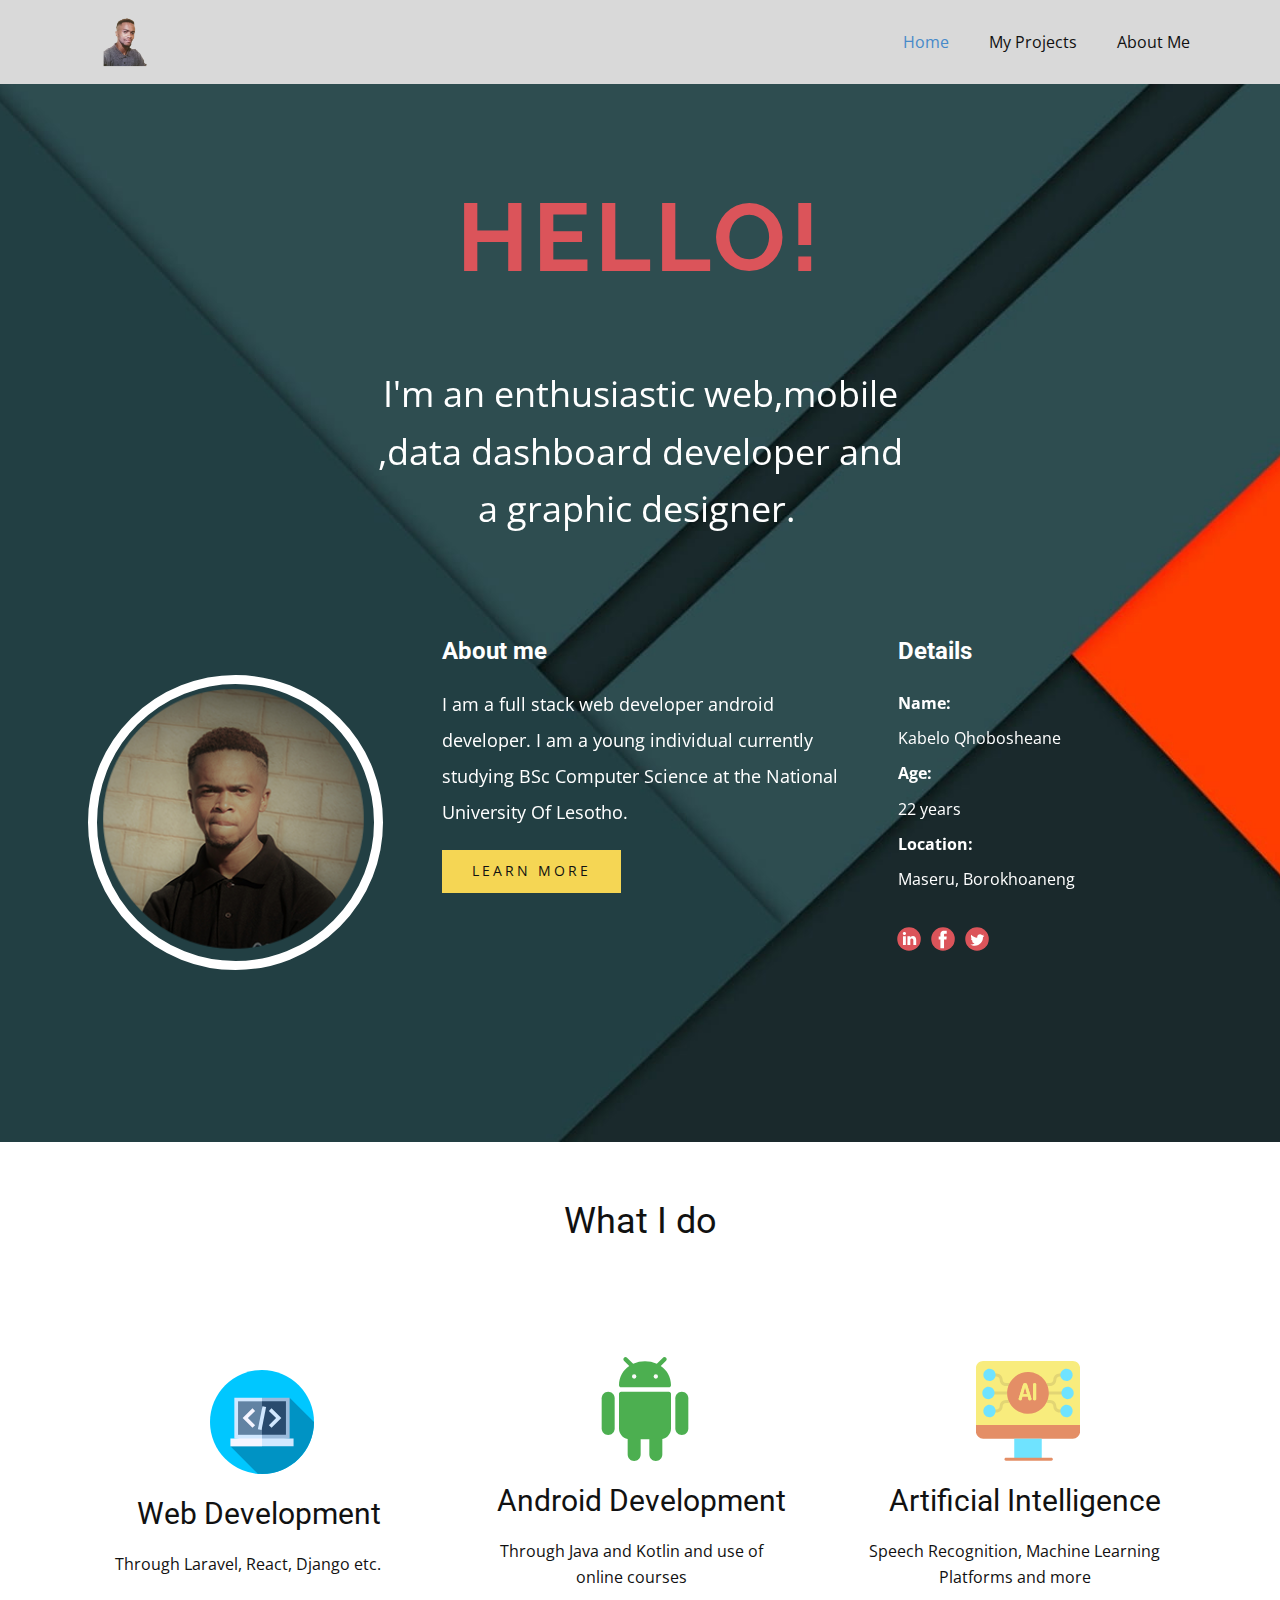
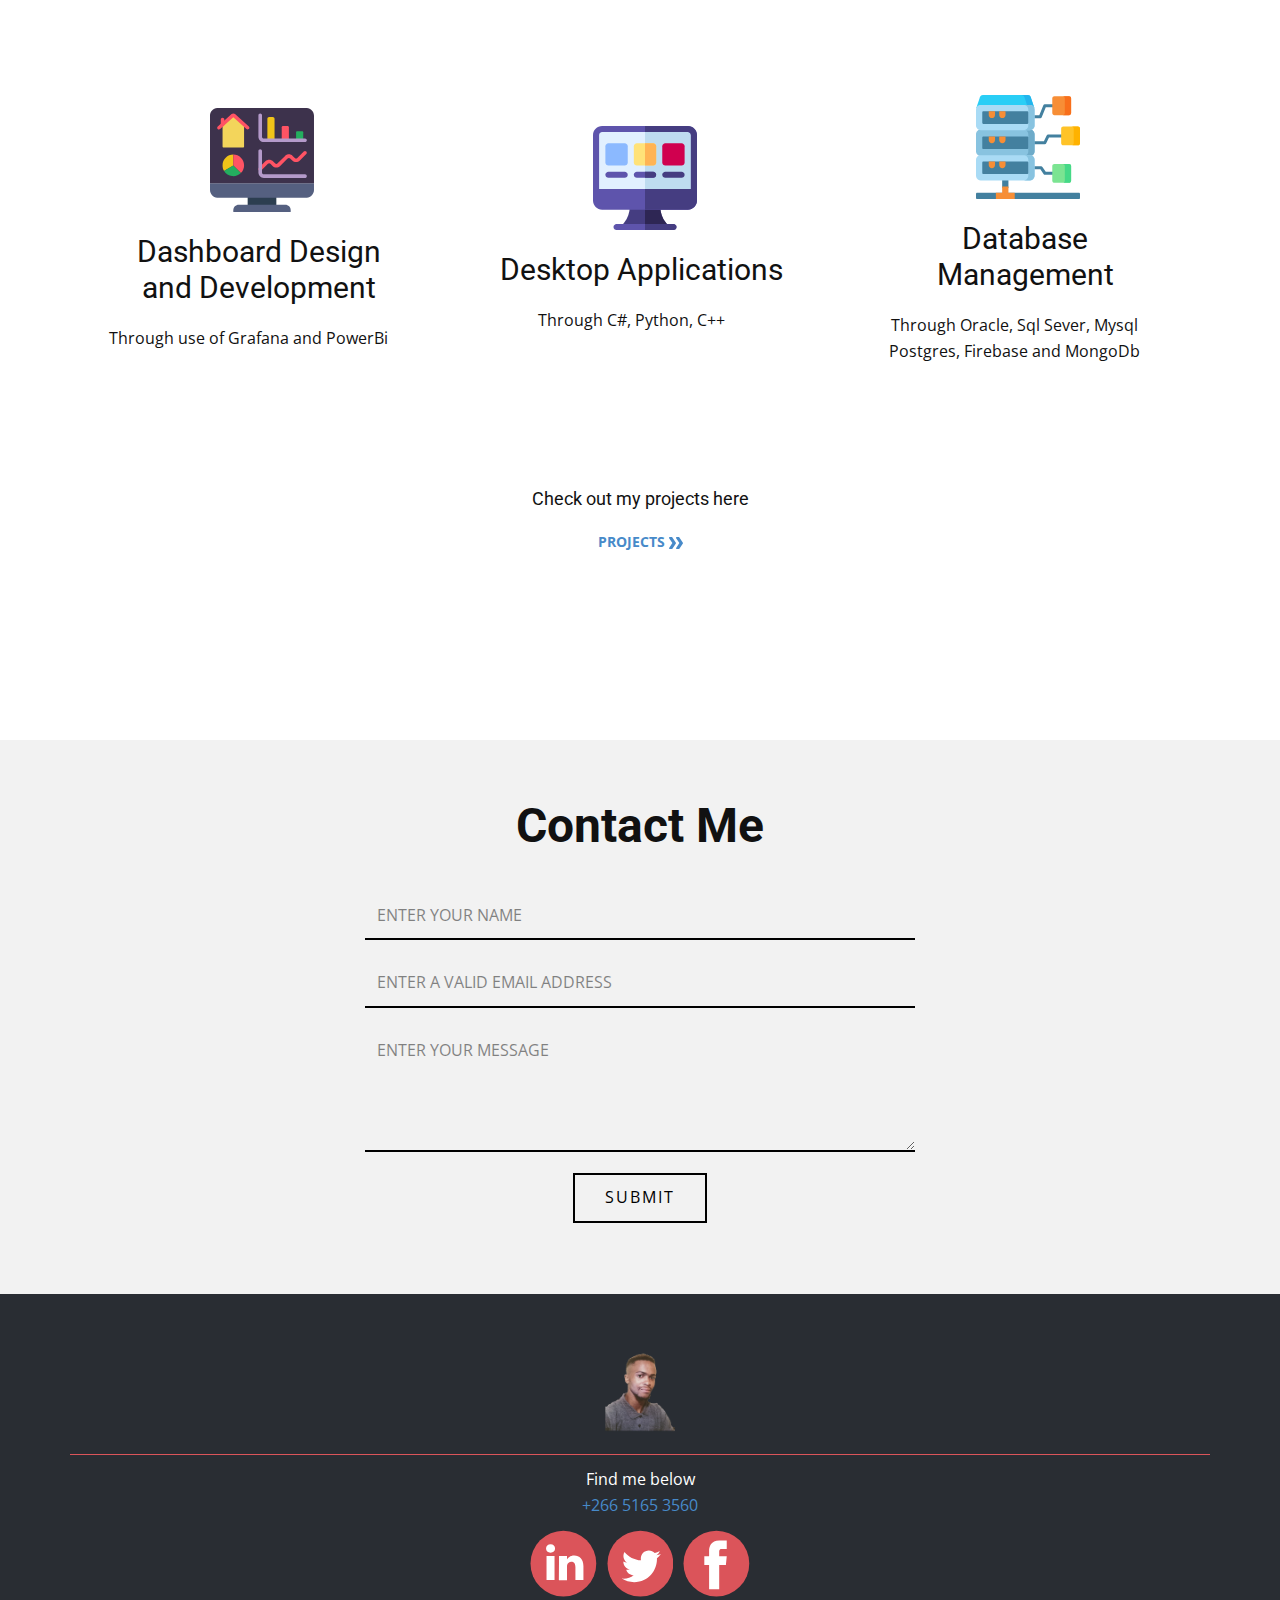
<file: index.html>
<!DOCTYPE html>
<html style="font-size: 16px;">
  <head>
    <meta name="viewport" content="width=device-width, initial-scale=1.0">
    <meta charset="utf-8">
    <meta name="keywords" content="Hello!, Projects, About Us, What my customers say">
    <meta name="description" content="">
    <meta name="page_type" content="np-template-header-footer-from-plugin">
    <title>Home</title>
    <link rel="stylesheet" href="nicepage.css" media="screen">
<link rel="stylesheet" href="Home.css" media="screen">
    <script class="u-script" type="text/javascript" src="jquery.js" defer=""></script>
    <script class="u-script" type="text/javascript" src="nicepage.js" defer=""></script>
    <meta name="generator" content="Nicepage 3.17.5, nicepage.com">
    <link id="u-theme-google-font" rel="stylesheet" href="https://fonts.googleapis.com/css?family=Roboto:100,100i,300,300i,400,400i,500,500i,700,700i,900,900i|Open+Sans:300,300i,400,400i,600,600i,700,700i,800,800i">
    <link id="u-page-google-font" rel="stylesheet" href="https://fonts.googleapis.com/css?family=Raleway:100,100i,200,200i,300,300i,400,400i,500,500i,600,600i,700,700i,800,800i,900,900i">
    
    
    
    
    <script type="application/ld+json">{
		"@context": "http://schema.org",
		"@type": "Organization",
		"name": "",
		"logo": "images/Melogo.png",
		"sameAs": [
				"https://www.linkedin.com/feed/?trk=homepage-basic_google-one-tap-submit",
				"https://twitter.com/home",
				"https://web.facebook.com/joseph.qhobosheane.370/"
		]
}</script>
    <meta property="og:title" content="Home">
    <meta property="og:type" content="website">
    <meta name="theme-color" content="#478ac9">
    <meta name="twitter:site" content="@">
    <meta name="twitter:card" content="summary_large_image">
    <meta name="twitter:title" content="Home">
    <meta name="twitter:description" content="">
  </head>
  <body data-home-page="Home.html" data-home-page-title="Home" class="u-body"><header class="u-clearfix u-grey-15 u-header u-header" id="sec-1d15"><div class="u-clearfix u-sheet u-valign-middle u-sheet-1">
        <a href="#" class="u-image u-logo u-image-1" data-image-width="1920" data-image-height="1080">
          <img src="images/Melogo.png" class="u-logo-image u-logo-image-1" data-image-width="110.2223">
        </a>
        <nav class="u-menu u-menu-dropdown u-offcanvas u-menu-1">
          <div class="menu-collapse" style="font-size: 1rem; letter-spacing: 0px;">
            <a class="u-button-style u-custom-left-right-menu-spacing u-custom-padding-bottom u-custom-top-bottom-menu-spacing u-nav-link u-text-active-palette-1-base u-text-hover-palette-2-base" href="#">
              <svg><use xmlns:xlink="http://www.w3.org/1999/xlink" xlink:href="#menu-hamburger"></use></svg>
              <svg version="1.1" xmlns="http://www.w3.org/2000/svg" xmlns:xlink="http://www.w3.org/1999/xlink"><defs><symbol id="menu-hamburger" viewBox="0 0 16 16" style="width: 16px; height: 16px;"><rect y="1" width="16" height="2"></rect><rect y="7" width="16" height="2"></rect><rect y="13" width="16" height="2"></rect>
</symbol>
</defs></svg>
            </a>
          </div>
          <div class="u-custom-menu u-nav-container">
            <ul class="u-nav u-unstyled u-nav-1"><li class="u-nav-item"><a class="u-button-style u-nav-link u-text-active-palette-1-base u-text-hover-palette-2-base" href="Home.html" style="padding: 10px 20px;">Home</a>
</li><li class="u-nav-item"><a class="u-button-style u-nav-link u-text-active-palette-1-base u-text-hover-palette-2-base" href="My-Projects.html" style="padding: 10px 20px;">My Projects</a>
</li><li class="u-nav-item"><a class="u-button-style u-nav-link u-text-active-palette-1-base u-text-hover-palette-2-base" href="About-Me.html" style="padding: 10px 20px;">About Me</a>
</li></ul>
          </div>
          <div class="u-custom-menu u-nav-container-collapse">
            <div class="u-black u-container-style u-inner-container-layout u-opacity u-opacity-95 u-sidenav">
              <div class="u-sidenav-overflow">
                <div class="u-menu-close"></div>
                <ul class="u-align-center u-nav u-popupmenu-items u-unstyled u-nav-2"><li class="u-nav-item"><a class="u-button-style u-nav-link" href="Home.html" style="padding: 10px 20px;">Home</a>
</li><li class="u-nav-item"><a class="u-button-style u-nav-link" href="My-Projects.html" style="padding: 10px 20px;">My Projects</a>
</li><li class="u-nav-item"><a class="u-button-style u-nav-link" href="About-Me.html" style="padding: 10px 20px;">About Me</a>
</li></ul>
              </div>
            </div>
            <div class="u-black u-menu-overlay u-opacity u-opacity-70"></div>
          </div>
        </nav>
      </div></header>
    <section class="u-align-center u-clearfix u-image u-section-1" id="carousel_5533" data-image-width="1920" data-image-height="1080">
      <div class="u-clearfix u-sheet u-sheet-1">
        <h1 class="u-custom-font u-font-raleway u-text u-text-palette-2-base u-text-1" data-animation-name="bounceIn" data-animation-duration="1000" data-animation-delay="0" data-animation-direction="">Hello!</h1>
        <p class="u-align-center u-large-text u-text u-text-body-alt-color u-text-variant u-text-2" data-animation-name="shake" data-animation-duration="1000" data-animation-delay="0" data-animation-direction="">I'm an enthusiastic web,mobile ,data dashboard developer and a graphic designer.&nbsp;</p>
        <div class="u-clearfix u-expanded-width u-layout-wrap u-layout-wrap-1">
          <div class="u-layout">
            <div class="u-layout-row">
              <div class="u-align-left-sm u-align-left-xs u-container-style u-layout-cell u-size-18 u-layout-cell-1">
                <div class="u-container-layout u-valign-middle-xl u-valign-middle-xs u-container-layout-1">
                  <div alt="" class="u-align-center-sm u-align-center-xs u-border-9 u-border-white u-image u-image-circle u-image-1" data-image-width="480" data-image-height="270"></div>
                </div>
              </div>
              <div class="u-container-style u-layout-cell u-size-24 u-layout-cell-2">
                <div class="u-container-layout u-valign-bottom-lg u-valign-bottom-md u-container-layout-2">
                  <h4 class="u-align-center-sm u-align-center-xs u-text u-text-body-alt-color u-text-3">About me</h4>
                  <p class="u-align-center-sm u-align-center-xs u-text u-text-body-alt-color u-text-4" data-animation-name="lightSpeedIn" data-animation-duration="1000" data-animation-delay="0" data-animation-direction="">I am a full stack web developer android developer. I am a young individual currently studying BSc Computer Science at the National University Of Lesotho.</p>
                  <a href="About-Me.html" data-page-id="98232397" class="u-active-black u-align-left u-btn u-btn-rectangle u-button-style u-hover-black u-palette-3-light-1 u-text-active-white u-text-hover-white u-btn-1">learn more</a>
                </div>
              </div>
              <div class="u-container-style u-layout-cell u-size-18 u-layout-cell-3">
                <div class="u-container-layout u-container-layout-3">
                  <h4 class="u-align-center-sm u-align-center-xs u-text u-text-body-alt-color u-text-5">Details</h4>
                  <p class="u-align-center-sm u-align-center-xs u-text u-text-body-alt-color u-text-6" data-animation-name="jackInTheBox" data-animation-duration="1000" data-animation-delay="0" data-animation-direction="">
                    <span style="font-weight: 700;">Name: </span>
                    <br>Kabelo Qhobosheane<br>
                    <span style="font-weight: 700;">Age: </span>
                    <br>22 years <span style="font-weight: 700;">
                      <br>Location: 
                    </span>
                    <br>Maseru, Borokhoaneng
                  </p>
                  <div class="u-align-left u-social-icons u-spacing-10 u-social-icons-1">
                    <a class="u-social-url" target="_blank" title="LinkedIn" href="https://www.linkedin.com/in/kabelo-joseph-qhobosheane-223108164/"><span class="u-icon u-icon-circle u-social-icon u-social-linkedin u-text-palette-2-base u-icon-1"><svg class="u-svg-link" preserveAspectRatio="xMidYMin slice" viewBox="0 0 112 112" style=""><use xmlns:xlink="http://www.w3.org/1999/xlink" xlink:href="#svg-dcfa"></use></svg><svg class="u-svg-content" viewBox="0 0 112 112" x="0" y="0" id="svg-dcfa"><circle fill="currentColor" cx="56.1" cy="56.1" r="55"></circle><path fill="#FFFFFF" d="M41.3,83.7H27.9V43.4h13.4V83.7z M34.6,37.9L34.6,37.9c-4.6,0-7.5-3.1-7.5-7c0-4,3-7,7.6-7s7.4,3,7.5,7
            C42.2,34.8,39.2,37.9,34.6,37.9z M89.6,83.7H76.2V62.2c0-5.4-1.9-9.1-6.8-9.1c-3.7,0-5.9,2.5-6.9,4.9c-0.4,0.9-0.4,2.1-0.4,3.3v22.5
            H48.7c0,0,0.2-36.5,0-40.3h13.4v5.7c1.8-2.7,5-6.7,12.1-6.7c8.8,0,15.4,5.8,15.4,18.1V83.7z"></path></svg></span>
                    </a>
                    <a class="u-social-url" target="_blank" title="Facebook" href="https://web.facebook.com/joseph.qhobosheane.370/"><span class="u-icon u-icon-circle u-social-facebook u-social-icon u-text-palette-2-base u-icon-2"><svg class="u-svg-link" preserveAspectRatio="xMidYMin slice" viewBox="0 0 112 112" style=""><use xmlns:xlink="http://www.w3.org/1999/xlink" xlink:href="#svg-f4cb"></use></svg><svg class="u-svg-content" viewBox="0 0 112 112" x="0" y="0" id="svg-f4cb"><circle fill="currentColor" cx="56.1" cy="56.1" r="55"></circle><path fill="#FFFFFF" d="M73.5,31.6h-9.1c-1.4,0-3.6,0.8-3.6,3.9v8.5h12.6L72,58.3H60.8v40.8H43.9V58.3h-8V43.9h8v-9.2
            c0-6.7,3.1-17,17-17h12.5v13.9H73.5z"></path></svg></span>
                    </a>
                    <a class="u-social-url" target="_blank" title="Twitter" href="https://twitter.com/home"><span class="u-icon u-icon-circle u-social-icon u-social-twitter u-text-palette-2-base u-icon-3"><svg class="u-svg-link" preserveAspectRatio="xMidYMin slice" viewBox="0 0 112 112" style=""><use xmlns:xlink="http://www.w3.org/1999/xlink" xlink:href="#svg-2de5"></use></svg><svg class="u-svg-content" viewBox="0 0 112 112" x="0" y="0" id="svg-2de5"><circle fill="currentColor" class="st0" cx="56.1" cy="56.1" r="55"></circle><path fill="#FFFFFF" d="M83.8,47.3c0,0.6,0,1.2,0,1.7c0,17.7-13.5,38.2-38.2,38.2C38,87.2,31,85,25,81.2c1,0.1,2.1,0.2,3.2,0.2
            c6.3,0,12.1-2.1,16.7-5.7c-5.9-0.1-10.8-4-12.5-9.3c0.8,0.2,1.7,0.2,2.5,0.2c1.2,0,2.4-0.2,3.5-0.5c-6.1-1.2-10.8-6.7-10.8-13.1
            c0-0.1,0-0.1,0-0.2c1.8,1,3.9,1.6,6.1,1.7c-3.6-2.4-6-6.5-6-11.2c0-2.5,0.7-4.8,1.8-6.7c6.6,8.1,16.5,13.5,27.6,14
            c-0.2-1-0.3-2-0.3-3.1c0-7.4,6-13.4,13.4-13.4c3.9,0,7.3,1.6,9.8,4.2c3.1-0.6,5.9-1.7,8.5-3.3c-1,3.1-3.1,5.8-5.9,7.4
            c2.7-0.3,5.3-1,7.7-2.1C88.7,43,86.4,45.4,83.8,47.3z"></path></svg></span>
                    </a>
                  </div>
                </div>
              </div>
            </div>
          </div>
        </div>
      </div>
    </section>
    <section class="u-align-center u-clearfix u-section-2" id="sec-127d">
      <div class="u-clearfix u-sheet u-sheet-1">
        <h2 class="u-text u-text-default-lg u-text-default-md u-text-default-sm u-text-default-xl u-text-1">What I do</h2>
        <div class="u-expanded-width u-list u-list-1">
          <div class="u-repeater u-repeater-1">
            <div class="u-align-center u-container-style u-list-item u-repeater-item">
              <div class="u-container-layout u-similar-container u-valign-middle u-container-layout-1"><span class="u-icon u-icon-circle u-spacing-40 u-white u-icon-1"><svg class="u-svg-link" preserveAspectRatio="xMidYMin slice" viewBox="0 0 512 512" style=""><use xmlns:xlink="http://www.w3.org/1999/xlink" xlink:href="#svg-89f8"></use></svg><svg class="u-svg-content" viewBox="0 0 512 512" x="0px" y="0px" id="svg-89f8" style="enable-background:new 0 0 512 512;"><circle style="fill:#00C7FF;" cx="256" cy="256" r="256"></circle><path style="fill:#0093C4;" d="M512,256c0-0.037-0.001-0.073-0.001-0.11L392.127,136.018L100.5,375.982l135.219,135.219  C242.411,511.726,249.173,512,256,512C397.385,512,512,397.385,512,256z"></path><polygon style="fill:#9ABADB;" points="392.127,136.018 256,136.018 243.842,349.394 392.127,337.236 "></polygon><g><polygon style="fill:#D1E8FF;" points="119.873,136.018 119.873,337.236 256,349.394 256,136.018  "></polygon><polygon style="fill:#D1E8FF;" points="411.5,337.236 256,337.236 243.842,356.609 256,375.982 411.5,375.982  "></polygon>
</g><rect x="100.5" y="337.24" style="fill:#F5F5FF;" width="155.5" height="38.747"></rect><polygon style="fill:#294B6E;" points="373.904,154.24 256,154.24 243.842,236.627 256,319.013 373.904,319.013 "></polygon><rect x="138.1" y="154.24" style="fill:#6283A3;" width="117.9" height="164.77"></rect><polygon style="fill:#F5F5FF;" points="209.124,284.901 160.85,236.627 209.124,188.353 222.009,201.238 186.62,236.627   222.009,272.016 "></polygon><g><polygon style="fill:#D1E8FF;" points="302.876,284.901 289.991,272.016 325.38,236.627 289.991,201.238 302.876,188.353    351.15,236.627  "></polygon><rect x="246.888" y="179.052" transform="matrix(-0.9808 -0.1951 0.1951 -0.9808 460.912 518.6826)" style="fill:#D1E8FF;" width="18.223" height="115.182"></rect>
</g></svg>
            
            
          </span>
                <h3 class="u-align-center u-text u-text-2">Web Development</h3>
                <p class="u-align-center u-text u-text-3">Through Laravel, React, Django etc.</p>
              </div>
            </div>
            <div class="u-align-center u-container-style u-list-item u-repeater-item">
              <div class="u-container-layout u-similar-container u-valign-middle u-container-layout-2"><span class="u-icon u-icon-circle u-spacing-40 u-white u-icon-2"><svg class="u-svg-link" preserveAspectRatio="xMidYMin slice" viewBox="0 0 512.12 512.12" style=""><use xmlns:xlink="http://www.w3.org/1999/xlink" xlink:href="#svg-bf54"></use></svg><svg class="u-svg-content" viewBox="0 0 512.12 512.12" x="0px" y="0px" id="svg-bf54" style="enable-background:new 0 0 512.12 512.12;"><g><path style="fill:#4CAF50;" d="M74.727,170.787c-17.673,0-32,14.327-32,32V352.12c0,17.673,14.327,32,32,32s32-14.327,32-32   V202.787C106.727,185.114,92.4,170.787,74.727,170.787z"></path><path style="fill:#4CAF50;" d="M437.393,170.787c-17.673,0-32,14.327-32,32V352.12c0,17.673,14.327,32,32,32s32-14.327,32-32   V202.787C469.393,185.114,455.067,170.787,437.393,170.787z"></path><path style="fill:#4CAF50;" d="M373.393,170.787H138.727c-5.891,0-10.667,4.776-10.667,10.667V352.12   c-0.005,25.348,17.831,47.197,42.667,52.267v75.733c0,17.673,14.327,32,32,32s32-14.327,32-32v-74.667h42.667v74.667   c0,17.673,14.327,32,32,32s32-14.327,32-32v-75.733c24.836-5.07,42.672-26.919,42.667-52.267V181.454   C384.06,175.563,379.284,170.787,373.393,170.787z"></path><path style="fill:#4CAF50;" d="M333.607,44.323l26.005-25.984c4.237-4.093,4.354-10.845,0.262-15.083   c-4.093-4.237-10.845-4.354-15.083-0.262c-0.089,0.086-0.176,0.173-0.262,0.262L314.236,33.55   c-37.102-16.117-79.229-16.117-116.331,0L167.612,3.235c-4.237-4.093-10.99-3.975-15.083,0.262c-3.992,4.134-3.992,10.687,0,14.82   l25.984,26.005c-31.677,20.96-50.649,56.481-50.453,94.464c0,5.891,4.776,10.667,10.667,10.667h234.667   c5.891,0,10.667-4.776,10.667-10.667C384.256,100.804,365.284,65.283,333.607,44.323z"></path>
</g><g><circle style="fill:#FAFAFA;" cx="202.727" cy="96.12" r="10.667"></circle><circle style="fill:#FAFAFA;" cx="309.393" cy="96.12" r="10.667"></circle>
</g></svg>
            
            
          </span>
                <h3 class="u-align-center u-text u-text-4">Android Development</h3>
                <p class="u-align-center u-text u-text-5">Through Java and Kotlin and use of online courses</p>
              </div>
            </div>
            <div class="u-align-center u-container-style u-list-item u-repeater-item">
              <div class="u-container-layout u-similar-container u-valign-middle u-container-layout-3"><span class="u-icon u-icon-circle u-spacing-40 u-white u-icon-3"><svg class="u-svg-link" preserveAspectRatio="xMidYMin slice" viewBox="0 -8 423.38 423" style=""><use xmlns:xlink="http://www.w3.org/1999/xlink" xlink:href="#svg-3ed2"></use></svg><svg class="u-svg-content" viewBox="0 -8 423.38 423" id="svg-3ed2"><path d="m423.378906 260.410156v26.699219c0 16.15625-13.09375 29.25-29.25 29.25h-364.878906c-16.15625 0-29.25-13.09375-29.25-29.25v-26.699219zm0 0" fill="#e48e66"></path><path d="m353.511719 130.300781c-.007813 9.113281 6.425781 16.957031 15.363281 18.742188 8.933594 1.78125 17.886719-2.996094 21.378906-11.414063 3.488282-8.417968.550782-18.128906-7.023437-23.195312-7.574219-5.0625-17.675781-4.074219-24.121094 2.367187-3.589844 3.574219-5.605469 8.433594-5.597656 13.5zm-4.28125-73.472656c-.003907 9.105469 6.425781 16.945313 15.355469 18.726563 8.933593 1.777343 17.875-3 21.359374-11.414063 3.488282-8.410156.542969-18.113281-7.027343-23.171875-7.570313-5.0625-17.660157-4.066406-24.097657 2.371094-3.585937 3.574218-5.597656 8.429687-5.589843 13.488281zm0 146.941406c0 9.105469 6.433593 16.941407 15.363281 18.714844s17.871094-3.003906 21.355469-11.417969c3.480469-8.410156.539062-18.113281-7.03125-23.171875-7.570313-5.054687-17.660157-4.0625-24.097657 2.375-3.585937 3.578125-5.601562 8.433594-5.589843 13.5zm-279.359375-73.46875c.003906-9.113281-6.429688-16.960937-15.363282-18.742187-8.9375-1.785156-17.886718 2.996094-21.378906 11.410156-3.492187 8.417969-.550781 18.128906 7.023438 23.195312 7.574218 5.066407 17.671875 4.078126 24.117187-2.363281 3.589844-3.574219 5.605469-8.433593 5.601563-13.5zm4.277344 73.46875c.003906-9.105469-6.425782-16.945312-15.355469-18.722656-8.929688-1.777344-17.875 3-21.359375 11.410156-3.484375 8.414063-.542969 18.117188 7.027344 23.175781 7.570312 5.058594 17.660156 4.066407 24.097656-2.371093 3.585937-3.574219 5.597656-8.429688 5.589844-13.492188zm0-146.941406c0-9.101563-6.433594-16.9375-15.363282-18.710937-8.929687-1.777344-17.871094 3.003906-21.351562 11.417968-3.484375 8.410156-.542969 18.109375 7.027344 23.167969 7.570312 5.058594 17.660156 4.066406 24.097656-2.375 3.589844-3.574219 5.601562-8.433594 5.589844-13.5zm349.230468-27.386719v230.96875h-423.378906v-230.96875c0-16.15625 13.09375-29.253906 29.25-29.25h364.878906c16.15625-.003906 29.25 13.09375 29.25 29.25zm0 0" fill="#f8ec7d"></path><path d="m353.511719 130.300781c-.007813-9.113281 6.425781-16.960937 15.363281-18.742187 8.933594-1.785156 17.886719 2.996094 21.378906 11.410156 3.488282 8.417969.550782 18.128906-7.023437 23.195312-7.574219 5.066407-17.675781 4.078126-24.121094-2.363281-3.589844-3.574219-5.605469-8.433593-5.597656-13.5zm0 0" fill="#6fe3ff"></path><path d="m349.230469 56.828125c0-9.101563 6.433593-16.9375 15.363281-18.710937 8.929688-1.777344 17.871094 3.003906 21.355469 11.417968 3.480469 8.410156.539062 18.109375-7.03125 23.167969-7.570313 5.058594-17.660157 4.066406-24.097657-2.375-3.585937-3.574219-5.601562-8.433594-5.589843-13.5zm0 0" fill="#6fe3ff"></path><path d="m349.230469 203.769531c-.003907-9.105469 6.425781-16.945312 15.355469-18.722656 8.933593-1.777344 17.875 3 21.359374 11.410156 3.488282 8.414063.542969 18.117188-7.027343 23.175781-7.570313 5.058594-17.660157 4.066407-24.097657-2.371093-3.585937-3.574219-5.597656-8.429688-5.589843-13.492188zm0 0" fill="#6fe3ff"></path><path d="m155.738281 316.359375h111.902344v83.832031h-111.902344zm0 0" fill="#6fe3ff"></path><path d="m199.730469 106.371094 8.199219 28.949218h-16.410157zm0 0" fill="#e48e66"></path><path d="m74.148438 56.828125c.003906 9.105469-6.425782 16.945313-15.355469 18.726563-8.929688 1.777343-17.875-3-21.359375-11.414063-3.484375-8.410156-.542969-18.113281 7.027344-23.171875 7.570312-5.0625 17.660156-4.066406 24.097656 2.371094 3.585937 3.574218 5.597656 8.429687 5.589844 13.488281zm0 0" fill="#6fe3ff"></path><path d="m74.148438 203.769531c0 9.105469-6.433594 16.941407-15.363282 18.714844-8.929687 1.773437-17.871094-3.003906-21.351562-11.417969-3.484375-8.410156-.542969-18.113281 7.027344-23.171875 7.570312-5.054687 17.660156-4.0625 24.097656 2.375 3.589844 3.578125 5.601562 8.433594 5.589844 13.5zm0 0" fill="#6fe3ff"></path><path d="m69.871094 130.300781c.003906 9.113281-6.429688 16.957031-15.363282 18.742188-8.9375 1.78125-17.886718-2.996094-21.378906-11.414063-3.492187-8.417968-.550781-18.128906 7.023438-23.195312 7.574218-5.0625 17.671875-4.074219 24.117187 2.367187 3.589844 3.574219 5.605469 8.433594 5.601563 13.5zm0 0" fill="#6fe3ff"></path><path d="m306.839844 406.191406h-185.039063c-3.316406 0-6-2.6875-6-6 0-3.316406 2.683594-6 6-6h185.039063c3.3125 0 6 2.683594 6 6 0 3.3125-2.6875 6-6 6zm0 0" fill="#e48e66"></path><path d="m353.550781 136.300781h-58.421875v-12h58.382813zm0 0" fill="#e2d574"></path><path d="m349.261719 209.769531h-9.042969c-14.046875 0-25.4375-11.390625-25.4375-25.441406-.007812-7.417969-6.023438-13.429687-13.441406-13.4375h-11.691406v-12h11.691406c14.042968.015625 25.425781 11.394531 25.441406 25.4375 0 7.425781 6.015625 13.441406 13.4375 13.441406h9.011719zm0 0" fill="#e2d574"></path><path d="m301.339844 101.710938h-13.078125v-12h13.078125c7.417968-.007813 13.433594-6.023438 13.441406-13.441407 0-14.046875 11.390625-25.4375 25.4375-25.441406h9.011719l.03125 12h-9.042969c-7.421875.003906-13.4375 6.019531-13.4375 13.441406-.015625 14.042969-11.398438 25.425781-25.441406 25.441407zm0 0" fill="#e2d574"></path><path d="m128.25 136.300781h-58.378906l-.042969-12h58.421875zm0 0" fill="#e2d574"></path><path d="m83.160156 209.769531h-9.011718l-.027344-12h9.039062c7.421875 0 13.4375-6.015625 13.441406-13.441406.015626-14.042969 11.394532-25.421875 25.4375-25.4375h11.691407v12h-11.691407c-7.417968.007813-13.429687 6.019531-13.4375 13.4375-.003906 14.050781-11.390624 25.441406-25.441406 25.441406zm0 0" fill="#e2d574"></path><path d="m135.121094 101.710938h-13.082032c-14.042968-.015626-25.421874-11.398438-25.4375-25.441407-.003906-7.421875-6.019531-13.4375-13.441406-13.441406h-9.011718l-.027344-12h9.039062c14.050782.003906 25.4375 11.394531 25.441406 25.441406.007813 7.417969 6.019532 13.433594 13.4375 13.441407h13.082032zm0 0" fill="#e2d574"></path><g fill="#6fe3ff"><path d="m372.605469 155.378906c-6.652344.011719-13.035157-2.628906-17.738281-7.335937-8.480469-8.464844-9.800782-21.742188-3.152344-31.710938 6.648437-9.96875 19.414062-13.851562 30.488281-9.273437 11.074219 4.582031 17.371094 16.347656 15.035156 28.101562-2.335937 11.753906-12.648437 20.21875-24.632812 20.21875zm-9.253907-15.820312c4.414063 4.402344 11.324219 5.074218 16.507813 1.605468 5.179687-3.472656 7.1875-10.117187 4.796875-15.875-2.390625-5.757812-8.511719-9.027343-14.628906-7.808593-6.113282 1.21875-10.515625 6.585937-10.515625 12.820312-.011719 3.472657 1.375 6.808594 3.839843 9.257813zm0 0"></path><path d="m368.316406 228.855469c-11.972656.003906-22.28125-8.449219-24.621094-20.191407-2.339843-11.738281 3.941407-23.496093 15-28.082031 11.058594-4.585937 23.816407-.71875 30.46875 9.234375 6.65625 9.953125 5.351563 23.21875-3.113281 31.6875-4.691406 4.722656-11.078125 7.371094-17.734375 7.351563zm0-38.167969c-3.472656-.007812-6.800781 1.371094-9.253906 3.824219-4.421875 4.417969-5.109375 11.34375-1.640625 16.542969 3.472656 5.199218 10.128906 7.222656 15.90625 4.832031s9.058594-8.527344 7.839844-14.65625c-1.21875-6.132813-6.597657-10.546875-12.847657-10.546875zm0 0"></path><path d="m368.316406 81.90625c-11.960937-.007812-22.253906-8.460938-24.578125-20.195312-2.328125-11.734376 3.957031-23.476563 15.011719-28.046876 11.054688-4.570312 23.796875-.695312 30.4375 9.253907s5.328125 23.203125-3.136719 31.65625c-4.699219 4.707031-11.082031 7.347656-17.734375 7.332031zm0-38.148438c-5.292968-.003906-10.0625 3.183594-12.089844 8.070313-2.023437 4.886719-.910156 10.511719 2.832032 14.253906v.003907c4.183594 4.191406 10.664062 5.050781 15.796875 2.089843 5.132812-2.960937 7.632812-9 6.097656-14.722656-1.53125-5.722656-6.71875-9.699219-12.644531-9.695313zm0 0"></path><path d="m50.773438 155.378906c-11.964844-.007812-22.261719-8.464844-24.589844-20.203125s3.960937-23.484375 15.015625-28.058593c11.058593-4.574219 23.808593-.699219 30.453125 9.253906 6.640625 9.953125 5.328125 23.214844-3.140625 31.671875-4.699219 4.707031-11.082031 7.347656-17.738281 7.335937zm0-38.164062c-6.246094.003906-11.621094 4.417968-12.835938 10.542968-1.21875 6.128907 2.066406 12.261719 7.835938 14.648438 5.773437 2.386719 12.429687.363281 15.894531-4.832031 3.46875-5.199219 2.78125-12.121094-1.640625-16.53125-2.453125-2.457031-5.78125-3.832031-9.253906-3.828125zm0 0"></path><path d="m55.066406 228.855469c-11.972656.003906-22.28125-8.449219-24.621094-20.191407-2.339843-11.742187 3.941407-23.5 15-28.085937 11.0625-4.582031 23.820313-.714844 30.472657 9.238281 6.652343 9.953125 5.347656 23.21875-3.113281 31.6875-4.695313 4.722656-11.082032 7.371094-17.738282 7.351563zm0-38.167969c-6.238281.003906-11.601562 4.414062-12.8125 10.53125-1.214844 6.117188 2.0625 12.238281 7.824219 14.621094 5.761719 2.382812 12.40625.367187 15.867187-4.816406 3.464844-5.1875 2.785157-12.09375-1.621093-16.503907-2.453125-2.457031-5.785157-3.835937-9.257813-3.828125zm0 0"></path><path d="m55.066406 81.90625c-11.957031-.007812-22.242187-8.460938-24.570312-20.191406-2.324219-11.726563 3.960937-23.464844 15.011718-28.035156 11.046876-4.570313 23.785157-.695313 30.425782 9.246093 6.636718 9.945313 5.328125 23.195313-3.132813 31.648438-4.699219 4.707031-11.082031 7.347656-17.734375 7.332031zm0-38.148438c-5.921875-.003906-11.109375 3.976563-12.640625 9.695313-1.53125 5.722656.96875 11.757813 6.097657 14.71875 5.128906 2.957031 11.609374 2.105469 15.792968-2.085937v-.003907c3.742188-3.742187 4.859375-9.371093 2.832032-14.257812-2.023438-4.886719-6.796876-8.070313-12.089844-8.066407zm0 0"></path>
</g><path d="m296.441406 130.300781c0 2.75-.140625 5.527344-.421875 8.328125-4.441406 45.035156-43.4375 78.664063-88.632812 76.441406-45.199219-2.222656-80.707031-39.515624-80.707031-84.769531 0-2.75.140624-5.527343.421874-8.332031 4.429688-45.042969 43.429688-78.683594 88.632813-76.457031 45.207031 2.222656 80.714844 39.527343 80.707031 84.789062zm-51.640625 25.769531v-61.300781c0-2.640625-3.109375-3.78125-6.128906-3.78125-3.113281 0-6.132813 1.140625-6.132813 3.78125v61.300781c0 2.550782 3.019532 3.871094 6.132813 3.871094 3.019531 0 6.128906-1.320312 6.128906-3.871094zm-18.761719-1.230468c-.027343-.320313-.09375-.632813-.1875-.941406l-18.203124-59.320313c-.847657-2.828125-4.339844-4.148437-7.917969-4.148437-3.492188 0-6.980469 1.320312-7.832031 4.148437l-18.207032 59.320313c-.085937.308593-.148437.625-.179687.941406 0 3.019531 4.429687 5.101562 7.726562 5.101562 2.070313 0 3.683594-.660156 4.152344-2.460937l3.578125-12.539063h21.601562l3.578126 12.539063c.480468 1.800781 2.082031 2.460937 4.160156 2.460937 3.300781 0 7.730468-2.171875 7.730468-5.101562zm0 0" fill="#e48e66"></path><path d="m244.800781 94.769531v61.300781c0 2.550782-3.109375 3.871094-6.128906 3.871094-3.113281 0-6.132813-1.320312-6.132813-3.871094v-61.300781c0-2.640625 3.019532-3.78125 6.132813-3.78125 3.019531 0 6.128906 1.140625 6.128906 3.78125zm0 0" fill="#f8ec7d"></path><path d="m225.851562 153.898438c.09375.308593.160157.621093.1875.941406 0 2.929687-4.429687 5.101562-7.730468 5.101562-2.078125 0-3.679688-.660156-4.160156-2.460937l-3.578126-12.539063h-21.601562l-3.578125 12.539063c-.46875 1.800781-2.082031 2.460937-4.152344 2.460937-3.296875 0-7.726562-2.082031-7.726562-5.101562.03125-.316406.09375-.632813.179687-.941406l18.207032-59.320313c.851562-2.828125 4.339843-4.148437 7.832031-4.148437 3.578125 0 7.070312 1.320312 7.917969 4.148437zm-17.921874-18.578126-8.199219-28.949218-8.210938 28.949218zm0 0" fill="#f8ec7d"></path></svg>
            
            
          </span>
                <h3 class="u-align-center u-text u-text-6">Artificial Intelligence</h3>
                <p class="u-align-center u-text u-text-7">Speech Recognition, Machine Learning Platforms and more</p>
              </div>
            </div>
            <div class="u-align-center u-container-style u-list-item u-repeater-item">
              <div class="u-container-layout u-similar-container u-valign-middle u-container-layout-4"><span class="u-icon u-icon-circle u-spacing-40 u-white u-icon-4"><svg class="u-svg-link" preserveAspectRatio="xMidYMin slice" viewBox="0 0 512.141 512.141" style=""><use xmlns:xlink="http://www.w3.org/1999/xlink" xlink:href="#svg-e94c"></use></svg><svg class="u-svg-content" viewBox="0 0 512.141 512.141" x="0px" y="0px" id="svg-e94c" style="enable-background:new 0 0 512.141 512.141;"><g transform="translate(-1)"><rect x="186.45" y="432.622" style="fill:#2C3E50;" width="141.241" height="52.966"></rect><path style="fill:#556080;" d="M513.071,370.829v30.455c1.261,20.815-14.506,38.749-35.31,40.165H36.381   c-20.805-1.417-36.571-19.351-35.31-40.165v-30.455H513.071z"></path><path style="fill:#3D324C;" d="M513.071,40.236v330.593h-512V40.236C-0.19,19.421,15.576,1.487,36.381,0.071H477.76   C498.565,1.487,514.331,19.421,513.071,40.236z"></path><path style="fill:#F3D55B;" d="M168.795,81.373v109.639c-0.091,1.869-1.661,3.321-3.531,3.266H66.395   c-1.852,0.095-3.431-1.326-3.531-3.178V81.373l50.229-45.021c1.584-1.325,3.889-1.325,5.473,0L168.795,81.373z"></path><path style="fill:#F0C419;" d="M115.829,229.588v52.966l-44.138,26.483l-1.236,0.794c-4.998-8.218-7.626-17.659-7.592-27.277   C62.864,253.301,86.577,229.588,115.829,229.588z"></path><path style="fill:#FF5364;" d="M168.795,282.553c0.042,14.053-5.554,27.537-15.537,37.429l-37.429-37.429v-52.966   C145.081,229.588,168.795,253.301,168.795,282.553z"></path><path style="fill:#24AE5F;" d="M153.258,319.982c-11.511,11.541-27.701,17.129-43.881,15.146   c-16.179-1.984-30.54-11.317-38.922-25.297l1.236-0.794l44.138-26.483L153.258,319.982z"></path><path style="fill:#F0C419;" d="M292.381,44.209h17.655c4.875,0,8.828,3.952,8.828,8.828v105.931h-35.31V53.036   C283.553,48.161,287.506,44.209,292.381,44.209z"></path><path style="fill:#FF5364;" d="M360.618,88.346h22.422c3.559,0,6.444,2.885,6.444,6.444v64.177h-35.31V94.791   C354.174,91.232,357.059,88.346,360.618,88.346z"></path><path style="fill:#24AE5F;" d="M429.888,114.829h25.114c2.813,0,5.094,2.28,5.094,5.094v39.044h-35.302v-39.044   C424.795,117.11,427.075,114.829,429.888,114.829z"></path><path style="fill:#FF5364;" d="M248.243,309.036c-3.57-0.001-6.788-2.152-8.154-5.45c-1.366-3.298-0.611-7.094,1.913-9.619   l31.656-31.656c10.482-10.002,26.974-10.002,37.455,0l10.337,10.346c3.447,3.446,9.035,3.446,12.482,0l36.829-36.829   c10.479-10.001,26.968-10.001,37.447,0l10.346,10.346c3.447,3.446,9.035,3.446,12.482,0l31.656-31.647   c3.464-3.345,8.97-3.298,12.375,0.108c3.405,3.405,3.453,8.911,0.108,12.375l-31.656,31.656c-10.354,10.309-27.093,10.309-37.447,0   l-10.346-10.355c-3.488-3.347-8.995-3.347-12.482,0l-36.829,36.829c-10.342,10.338-27.105,10.338-37.447,0l-10.346-10.346   c-3.488-3.347-8.995-3.347-12.482,0l-31.656,31.656C252.829,308.105,250.584,309.036,248.243,309.036z"></path><path style="fill:#556080;" d="M142.312,476.76h229.517c14.626,0,26.483,11.857,26.483,26.483v8.828H115.829v-8.828   C115.829,488.617,127.686,476.76,142.312,476.76z"></path><g><path style="fill:#FF5364;" d="M186.45,106.002c-2.173,0-4.269-0.802-5.888-2.251l-64.733-57.944l-64.733,57.944    c-3.638,3.197-9.173,2.866-12.404-0.743s-2.951-9.146,0.628-12.41l67.902-60.787c4.859-4.283,12.129-4.34,17.055-0.132    l68.061,60.91c2.733,2.44,3.675,6.314,2.368,9.736C193.398,103.746,190.113,106.006,186.45,106.002z"></path><path style="fill:#FF5364;" d="M62.864,90.2c-4.875,0-8.828-3.952-8.828-8.828V57.45c0-4.875,3.952-8.828,8.828-8.828    s8.828,3.952,8.828,8.828v23.923C71.691,86.248,67.739,90.2,62.864,90.2z"></path>
</g><g><path style="fill:#B49ACA;" d="M468.933,167.795H265.898c-14.626,0-26.483-11.857-26.483-26.483V35.381    c0-4.875,3.952-8.828,8.828-8.828s8.828,3.952,8.828,8.828v105.931c0,4.875,3.952,8.828,8.828,8.828h203.034    c4.875,0,8.828,3.952,8.828,8.828S473.808,167.795,468.933,167.795z"></path><path style="fill:#B49ACA;" d="M468.933,344.346H265.898c-14.626,0-26.483-11.857-26.483-26.483V211.933    c0-4.875,3.952-8.828,8.828-8.828s8.828,3.952,8.828,8.828v105.931c0,4.875,3.952,8.828,8.828,8.828h203.034    c4.875,0,8.828,3.952,8.828,8.828S473.808,344.346,468.933,344.346z"></path>
</g>
</g></svg>
            
            
          </span>
                <h3 class="u-align-center u-text u-text-8">Dashboard Design and Development</h3>
                <p class="u-align-center u-text u-text-9">Through use of Grafana and PowerBi</p>
              </div>
            </div>
            <div class="u-align-center u-container-style u-list-item u-repeater-item">
              <div class="u-container-layout u-similar-container u-valign-middle u-container-layout-5"><span class="u-icon u-icon-circle u-spacing-40 u-white u-icon-5"><svg class="u-svg-link" preserveAspectRatio="xMidYMin slice" viewBox="0 0 512 512" style=""><use xmlns:xlink="http://www.w3.org/1999/xlink" xlink:href="#svg-942d"></use></svg><svg class="u-svg-content" viewBox="0 0 512 512" id="svg-942d"><g><path d="m16 20h480v300h-480z" fill="#e1f0ff"></path><path d="m256 20h240v300h-240z" fill="#bedcf0"></path><path d="m367.713 487.629-8.765-10.957c-18.023-22.527-27.948-50.822-27.948-79.672 0-8.284-6.716-15-15-15h-120c-8.284 0-15 6.716-15 15 0 28.85-9.925 57.145-27.948 79.673l-8.765 10.956c-3.602 4.503-4.304 10.671-1.807 15.869h227.04c2.497-5.197 1.795-11.366-1.807-15.869z" fill="#453d81"></path><path d="m358.948 476.673c-18.023-22.528-27.948-50.823-27.948-79.673 0-8.284-6.716-15-15-15h-60v121.498h113.52c2.498-5.197 1.795-11.366-1.807-15.869z" fill="#2e2654"></path><path d="m396 512h-280c-8.284 0-15-6.716-15-15s6.716-15 15-15h280c8.284 0 15 6.716 15 15s-6.716 15-15 15z" fill="#5e54ac"></path><path d="m396 482h-140v30h140c8.284 0 15-6.716 15-15s-6.716-15-15-15z" fill="#453d81"></path><path d="m156 195h-80c-8.284 0-15-6.716-15-15v-80c0-8.284 6.716-15 15-15h80c8.284 0 15 6.716 15 15v80c0 8.284-6.716 15-15 15z" fill="#8bb9ff"></path><path d="m296 195h-80c-8.284 0-15-6.716-15-15v-80c0-8.284 6.716-15 15-15h80c8.284 0 15 6.716 15 15v80c0 8.284-6.716 15-15 15z" fill="#ffe278"></path><path d="m436 195h-80c-8.284 0-15-6.716-15-15v-80c0-8.284 6.716-15 15-15h80c8.284 0 15 6.716 15 15v80c0 8.284-6.716 15-15 15z" fill="#d0004f"></path><path d="m296 255h-80c-8.284 0-15-6.716-15-15s6.716-15 15-15h80c8.284 0 15 6.716 15 15s-6.716 15-15 15z" fill="#5e54ac"></path><path d="m436 255h-80c-8.284 0-15-6.716-15-15s6.716-15 15-15h80c8.284 0 15 6.716 15 15s-6.716 15-15 15z" fill="#453d81"></path><path d="m156 255h-80c-8.284 0-15-6.716-15-15s6.716-15 15-15h80c8.284 0 15 6.716 15 15s-6.716 15-15 15z" fill="#5e54ac"></path><path d="m296 85h-40v110h40c8.284 0 15-6.716 15-15v-80c0-8.284-6.716-15-15-15z" fill="#ffb454"></path><path d="m296 225h-40v30h40c8.284 0 15-6.716 15-15s-6.716-15-15-15z" fill="#453d81"></path><path d="m467 0h-422c-24.813 0-45 20.187-45 45v322c0 24.813 20.187 45 45 45h422c24.813 0 45-20.187 45-45v-322c0-24.813-20.187-45-45-45zm15 310h-452v-265c0-8.271 6.729-15 15-15h422c8.271 0 15 6.729 15 15z" fill="#5e54ac"></path><path d="m467 0h-211v30h211c8.271 0 15 6.729 15 15v265h-226v102h211c24.813 0 45-20.187 45-45v-322c0-24.813-20.187-45-45-45z" fill="#453d81"></path>
</g></svg>
            
            
          </span>
                <h3 class="u-align-center u-text u-text-10">Desktop Applications</h3>
                <p class="u-align-center u-text u-text-11">Through C#, Python, C++</p>
              </div>
            </div>
            <div class="u-align-center u-container-style u-list-item u-repeater-item">
              <div class="u-container-layout u-similar-container u-valign-middle u-container-layout-6"><span class="u-icon u-icon-circle u-spacing-40 u-white u-icon-6"><svg class="u-svg-link" preserveAspectRatio="xMidYMin slice" viewBox="0 0 512 512" style=""><use xmlns:xlink="http://www.w3.org/1999/xlink" xlink:href="#svg-75ef"></use></svg><svg class="u-svg-content" viewBox="0 0 512 512" id="svg-75ef"><g><g fill="#43809f"><path d="m432.981 194.798h-78.321c-2.885 0-5.514 1.654-6.762 4.255l-13.595 28.328h-68.764c-4.143 0-7.5 3.358-7.5 7.5s3.357 7.5 7.5 7.5h73.483c2.885 0 5.514-1.654 6.762-4.255l13.595-28.328h73.602c4.143 0 7.5-3.358 7.5-7.5s-3.358-7.5-7.5-7.5z"></path><path d="m275.027 114.1h41.595c3.047 0 5.791-1.843 6.943-4.664l19.967-48.882h59.588c4.143 0 7.5-3.358 7.5-7.5s-3.357-7.5-7.5-7.5h-64.626c-3.047 0-5.791 1.843-6.943 4.664l-19.967 48.882h-36.557c-4.143 0-7.5 3.358-7.5 7.5s3.358 7.5 7.5 7.5z"></path><path d="m394.5 377.986h-51.116l-16.359-23.739c-1.4-2.031-3.709-3.244-6.176-3.244h-45.821c-4.143 0-7.5 3.358-7.5 7.5s3.357 7.5 7.5 7.5h41.882l16.359 23.739c1.4 2.031 3.709 3.244 6.176 3.244h55.055c4.143 0 7.5-3.358 7.5-7.5s-3.357-7.5-7.5-7.5z"></path>
</g><path d="m265.116 300.403h-241.782c-12.887 0-23.334-10.447-23.334-23.334v-84.375c0-12.887 10.447-23.334 23.334-23.334h241.782c12.887 0 23.334 10.447 23.334 23.334v84.375c.001 12.887-10.446 23.334-23.334 23.334z" fill="#88c3e0"></path><path d="m265.787 169.36h-30.905c12.517 0 22.664 10.756 22.664 24.025v82.994c0 13.268-10.147 24.025-22.664 24.025h30.905c12.517 0 22.664-10.756 22.664-24.025v-82.994c0-13.269-10.147-24.025-22.664-24.025z" fill="#6eabc9"></path><path d="m128.773 412.284h30.905v45.936h-30.905z" fill="#43809f"></path><path d="m508 512h-504c-2.209 0-4-1.791-4-4v-22.905c0-2.209 1.791-4 4-4h504c2.209 0 4 1.791 4 4v22.905c0 2.209-1.791 4-4 4z" fill="#43809f"></path><path d="m287.195 63.84h-285.628l17.729-53.281c2.102-6.294 8.159-10.559 14.989-10.559h220.459c6.83 0 12.888 4.265 14.989 10.559z" fill="#29cef6"></path><path d="m269.444 10.559c-2.102-6.294-8.159-10.559-14.989-10.559h-30.905c6.83 0 12.888 4.265 14.989 10.559l17.461 53.281h30.905z" fill="#22b5ed"></path><path d="m265.787 173.071h-243.123c-12.517 0-22.664-10.147-22.664-22.664v-78.294c0-12.517 10.147-22.664 22.664-22.664h243.123c12.517 0 22.664 10.147 22.664 22.664v78.294c0 12.517-10.147 22.664-22.664 22.664z" fill="#a9dbf5"></path><path d="m265.787 49.449h-30.905c12.517 0 22.664 10.147 22.664 22.664v78.294c0 12.517-10.147 22.664-22.664 22.664h30.905c12.517 0 22.664-10.147 22.664-22.664v-78.294c0-12.517-10.147-22.664-22.664-22.664z" fill="#88c3e0"></path><path d="m30.906 138.044v-53.569c0-2.276 1.845-4.121 4.121-4.121h218.398c2.276 0 4.121 1.845 4.121 4.121v53.569c0 2.276-1.845 4.121-4.121 4.121h-218.399c-2.276 0-4.12-1.845-4.12-4.121z" fill="#43809f"></path><path d="m78.287 113.32c-8.534 0-15.453-6.918-15.453-15.453v-17.513h30.906v17.513c0 8.535-6.919 15.453-15.453 15.453z" fill="#f78e36"></path><path d="m129.803 113.32c-8.534 0-15.453-6.918-15.453-15.453v-17.513h30.905v17.513c.001 8.535-6.918 15.453-15.452 15.453z" fill="#f78e36"></path><path d="m30.906 261.666v-53.569c0-2.276 1.845-4.121 4.121-4.121h218.398c2.276 0 4.121 1.845 4.121 4.121v53.569c0 2.276-1.845 4.121-4.121 4.121h-218.399c-2.276 0-4.12-1.845-4.12-4.121z" fill="#43809f"></path><path d="m78.287 236.942c-8.534 0-15.453-6.918-15.453-15.453v-17.513h30.906v17.513c0 8.534-6.919 15.453-15.453 15.453z" fill="#f78e36"></path><path d="m129.803 236.942c-8.534 0-15.453-6.918-15.453-15.453v-17.513h30.905v17.513c.001 8.534-6.918 15.453-15.452 15.453z" fill="#f78e36"></path><path d="m265.787 420.314h-243.123c-12.517 0-22.664-10.147-22.664-22.664v-78.294c0-12.517 10.147-22.664 22.664-22.664h243.123c12.517 0 22.664 10.147 22.664 22.664v78.294c0 12.517-10.147 22.664-22.664 22.664z" fill="#a9dbf5"></path><path d="m265.787 296.692h-30.905c12.517 0 22.664 10.147 22.664 22.664v78.294c0 12.517-10.147 22.664-22.664 22.664h30.905c12.517 0 22.664-10.147 22.664-22.664v-78.294c0-12.517-10.147-22.664-22.664-22.664z" fill="#88c3e0"></path><path d="m30.906 385.288v-53.569c0-2.276 1.845-4.121 4.121-4.121h218.398c2.276 0 4.121 1.845 4.121 4.121v53.569c0 2.276-1.845 4.121-4.121 4.121h-218.399c-2.276 0-4.12-1.845-4.12-4.121z" fill="#43809f"></path><g fill="#f78e36"><path d="m78.287 360.564c-8.534 0-15.453-6.918-15.453-15.453v-17.513h30.906v17.513c0 8.534-6.919 15.453-15.453 15.453z"></path><path d="m129.803 360.564c-8.534 0-15.453-6.918-15.453-15.453v-17.513h30.905v17.513c.001 8.534-6.918 15.453-15.452 15.453z"></path><path d="m190.584 481.095v30.905h-92.717v-30.905h30.906v-30.906h30.905v30.906z"></path><path d="m457.916 99.413h-72.113c-5.69 0-10.302-4.612-10.302-10.302v-72.113c0-5.69 4.612-10.302 10.302-10.302h72.113c5.69 0 10.302 4.612 10.302 10.302v72.113c-.001 5.689-4.613 10.302-10.302 10.302z"></path>
</g><path d="m457.916 6.696h-30.906c5.69 0 10.302 4.612 10.302 10.302v72.113c0 5.69-4.612 10.302-10.302 10.302h30.905c5.69 0 10.302-4.612 10.302-10.302v-72.113c0-5.689-4.612-10.302-10.301-10.302z" fill="#f86f1b"></path><path d="m501.698 247.244h-72.113c-5.69 0-10.302-4.612-10.302-10.302v-72.113c0-5.69 4.612-10.302 10.302-10.302h72.113c5.69 0 10.302 4.612 10.302 10.302v72.113c0 5.689-4.612 10.302-10.302 10.302z" fill="#ffc328"></path><path d="m501.698 154.527h-30.905c5.69 0 10.302 4.612 10.302 10.302v72.113c0 5.69-4.612 10.302-10.302 10.302h30.905c5.69 0 10.302-4.612 10.302-10.302v-72.113c0-5.689-4.612-10.302-10.302-10.302z" fill="#ffb200"></path><path d="m457.916 431.844h-72.113c-5.69 0-10.302-4.612-10.302-10.302v-72.112c0-5.69 4.612-10.302 10.302-10.302h72.113c5.69 0 10.302 4.612 10.302 10.302v72.113c-.001 5.689-4.613 10.301-10.302 10.301z" fill="#7be492"></path><path d="m457.916 339.128h-30.906c5.69 0 10.302 4.612 10.302 10.302v72.113c0 5.69-4.612 10.302-10.302 10.302h30.905c5.69 0 10.302-4.612 10.302-10.302v-72.113c0-5.69-4.612-10.302-10.301-10.302z" fill="#45d987"></path>
</g></svg>
            
            
          </span>
                <h3 class="u-align-center u-text u-text-12">Database Management</h3>
                <p class="u-align-center u-text u-text-13">Through Oracle, Sql Sever, Mysql Postgres, Firebase and MongoDb</p>
              </div>
            </div>
          </div>
        </div>
        <h6 class="u-text u-text-default u-text-14">Check out my projects here</h6>
        <a href="My-Projects.html" data-page-id="986525950" class="u-btn u-button-style u-none u-text-hover-palette-2-base u-text-palette-1-base u-btn-1">Projects&nbsp;<span class="u-icon"><svg class="u-svg-content" viewBox="0 -32 426.66667 426" style="width: 1em; height: 1em;"><path d="m213.332031 181.667969c0 4.265625-1.277343 8.53125-3.625 11.730469l-106.667969 160c-3.839843 5.761718-10.238281 9.601562-17.707031 9.601562h-64c-11.730469 0-21.332031-9.601562-21.332031-21.332031 0-4.269531 1.28125-8.535157 3.625-11.734375l98.773438-148.265625-98.773438-148.269531c-2.34375-3.199219-3.625-7.464844-3.625-11.730469 0-11.734375 9.601562-21.335938 21.332031-21.335938h64c7.46875 0 13.867188 3.839844 17.707031 9.601563l106.667969 160c2.347657 3.199218 3.625 7.464844 3.625 11.734375zm0 0"></path><path d="m426.667969 181.667969c0 4.265625-1.28125 8.53125-3.628907 11.730469l-106.664062 160c-3.839844 5.761718-10.242188 9.601562-17.707031 9.601562h-64c-11.734375 0-21.335938-9.601562-21.335938-21.332031 0-4.269531 1.28125-8.535157 3.628907-11.734375l98.773437-148.265625-98.773437-148.269531c-2.347657-3.199219-3.628907-7.464844-3.628907-11.730469 0-11.734375 9.601563-21.335938 21.335938-21.335938h64c7.464843 0 13.867187 3.839844 17.707031 9.601563l106.664062 160c2.347657 3.199218 3.628907 7.464844 3.628907 11.734375zm0 0"></path></svg><img></span>
        </a>
      </div>
    </section>
    <section class="u-align-center u-clearfix u-grey-5 u-section-3" id="sec-11c8">
      <div class="u-clearfix u-sheet u-sheet-1">
        <h1 class="u-text u-text-1">Contact Me</h1>
        <div class="u-form u-form-1">
          <form action="#" method="POST" class="u-clearfix u-form-spacing-20 u-form-vertical u-inner-form" style="padding: 10px" source="custom" name="form">
            <div class="u-form-group u-form-name">
              <label for="name-3b9a" class="u-form-control-hidden u-label">Name</label>
              <input type="text" placeholder="Enter your Name" id="name-3b9a" name="name" class="u-border-2 u-border-black u-border-no-left u-border-no-right u-border-no-top u-input u-input-rectangle u-input-1" required="">
            </div>
            <div class="u-form-email u-form-group">
              <label for="email-3b9a" class="u-form-control-hidden u-label">Email</label>
              <input type="email" placeholder="Enter a valid email address" id="email-3b9a" name="email" class="u-border-2 u-border-black u-border-no-left u-border-no-right u-border-no-top u-input u-input-rectangle u-input-2" required="">
            </div>
            <div class="u-form-group u-form-message">
              <label for="message-3b9a" class="u-form-control-hidden u-label">Message</label>
              <textarea placeholder="Enter your message" rows="4" cols="50" id="message-3b9a" name="message" class="u-border-2 u-border-black u-border-no-left u-border-no-right u-border-no-top u-input u-input-rectangle u-input-3" required=""></textarea>
            </div>
            <div class="u-align-center u-form-group u-form-submit">
              <a href="#" class="u-border-2 u-border-black u-btn u-btn-rectangle u-btn-submit u-button-style u-none u-btn-1">Submit</a>
              <input type="submit" value="submit" class="u-form-control-hidden">
            </div>
            <div class="u-form-send-message u-form-send-success"> Thank you! Your message has been sent. </div>
            <div class="u-form-send-error u-form-send-message"> Unable to send your message. Please fix errors then try again. </div>
            <input type="hidden" value="" name="recaptchaResponse">
          </form>
        </div>
      </div>
    </section>
    
    
    <footer class="u-clearfix u-footer u-palette-5-dark-3" id="sec-d453"><div class="u-clearfix u-sheet u-sheet-1">
        <a href="#" class="u-image u-logo u-image-1" data-image-width="1600" data-image-height="900">
          <img src="images/Melogo.png" class="u-logo-image u-logo-image-1" data-image-width="177.9037">
        </a>
        <div class="u-align-left u-social-icons u-spacing-10 u-social-icons-1"></div>
        <div class="u-border-1 u-border-palette-2-base u-expanded-width u-line u-line-horizontal u-line-1"></div>
        <p class="u-align-center u-text u-text-1">Find me below<br>
          <a href="#" class="u-active-none u-border-none u-btn u-button-link u-button-style u-hover-none u-none u-text-palette-1-base u-btn-1">+266 5165 3560</a>
        </p>
        <div class="u-social-icons u-spacing-10 u-social-icons-2">
          <a class="u-social-url" target="_blank" title="LinkedIn" href="https://www.linkedin.com/feed/?trk=homepage-basic_google-one-tap-submit"><span class="u-icon u-icon-circle u-social-icon u-social-linkedin u-text-palette-2-base u-icon-1"><svg class="u-svg-link" preserveAspectRatio="xMidYMin slice" viewBox="0 0 112 112" style=""><use xmlns:xlink="http://www.w3.org/1999/xlink" xlink:href="#svg-b71e"></use></svg><svg class="u-svg-content" viewBox="0 0 112 112" x="0" y="0" id="svg-b71e"><circle fill="currentColor" cx="56.1" cy="56.1" r="55"></circle><path fill="#FFFFFF" d="M41.3,83.7H27.9V43.4h13.4V83.7z M34.6,37.9L34.6,37.9c-4.6,0-7.5-3.1-7.5-7c0-4,3-7,7.6-7s7.4,3,7.5,7
            C42.2,34.8,39.2,37.9,34.6,37.9z M89.6,83.7H76.2V62.2c0-5.4-1.9-9.1-6.8-9.1c-3.7,0-5.9,2.5-6.9,4.9c-0.4,0.9-0.4,2.1-0.4,3.3v22.5
            H48.7c0,0,0.2-36.5,0-40.3h13.4v5.7c1.8-2.7,5-6.7,12.1-6.7c8.8,0,15.4,5.8,15.4,18.1V83.7z"></path></svg></span>
          </a>
          <a class="u-social-url" target="_blank" title="Twitter" href="https://twitter.com/home"><span class="u-icon u-icon-circle u-social-icon u-social-twitter u-text-palette-2-base u-icon-2"><svg class="u-svg-link" preserveAspectRatio="xMidYMin slice" viewBox="0 0 112 112" style=""><use xmlns:xlink="http://www.w3.org/1999/xlink" xlink:href="#svg-3f95"></use></svg><svg class="u-svg-content" viewBox="0 0 112 112" x="0" y="0" id="svg-3f95"><circle fill="currentColor" class="st0" cx="56.1" cy="56.1" r="55"></circle><path fill="#FFFFFF" d="M83.8,47.3c0,0.6,0,1.2,0,1.7c0,17.7-13.5,38.2-38.2,38.2C38,87.2,31,85,25,81.2c1,0.1,2.1,0.2,3.2,0.2
            c6.3,0,12.1-2.1,16.7-5.7c-5.9-0.1-10.8-4-12.5-9.3c0.8,0.2,1.7,0.2,2.5,0.2c1.2,0,2.4-0.2,3.5-0.5c-6.1-1.2-10.8-6.7-10.8-13.1
            c0-0.1,0-0.1,0-0.2c1.8,1,3.9,1.6,6.1,1.7c-3.6-2.4-6-6.5-6-11.2c0-2.5,0.7-4.8,1.8-6.7c6.6,8.1,16.5,13.5,27.6,14
            c-0.2-1-0.3-2-0.3-3.1c0-7.4,6-13.4,13.4-13.4c3.9,0,7.3,1.6,9.8,4.2c3.1-0.6,5.9-1.7,8.5-3.3c-1,3.1-3.1,5.8-5.9,7.4
            c2.7-0.3,5.3-1,7.7-2.1C88.7,43,86.4,45.4,83.8,47.3z"></path></svg></span>
          </a>
          <a class="u-social-url" target="_blank" title="Facebook" href="https://web.facebook.com/joseph.qhobosheane.370/"><span class="u-icon u-icon-circle u-social-facebook u-social-icon u-text-palette-2-base u-icon-3"><svg class="u-svg-link" preserveAspectRatio="xMidYMin slice" viewBox="0 0 112 112" style=""><use xmlns:xlink="http://www.w3.org/1999/xlink" xlink:href="#svg-066d"></use></svg><svg class="u-svg-content" viewBox="0 0 112 112" x="0" y="0" id="svg-066d"><circle fill="currentColor" cx="56.1" cy="56.1" r="55"></circle><path fill="#FFFFFF" d="M73.5,31.6h-9.1c-1.4,0-3.6,0.8-3.6,3.9v8.5h12.6L72,58.3H60.8v40.8H43.9V58.3h-8V43.9h8v-9.2
            c0-6.7,3.1-17,17-17h12.5v13.9H73.5z"></path></svg></span>
          </a>
        </div>
       
      </div></footer>
  </body>
</html>
</file>
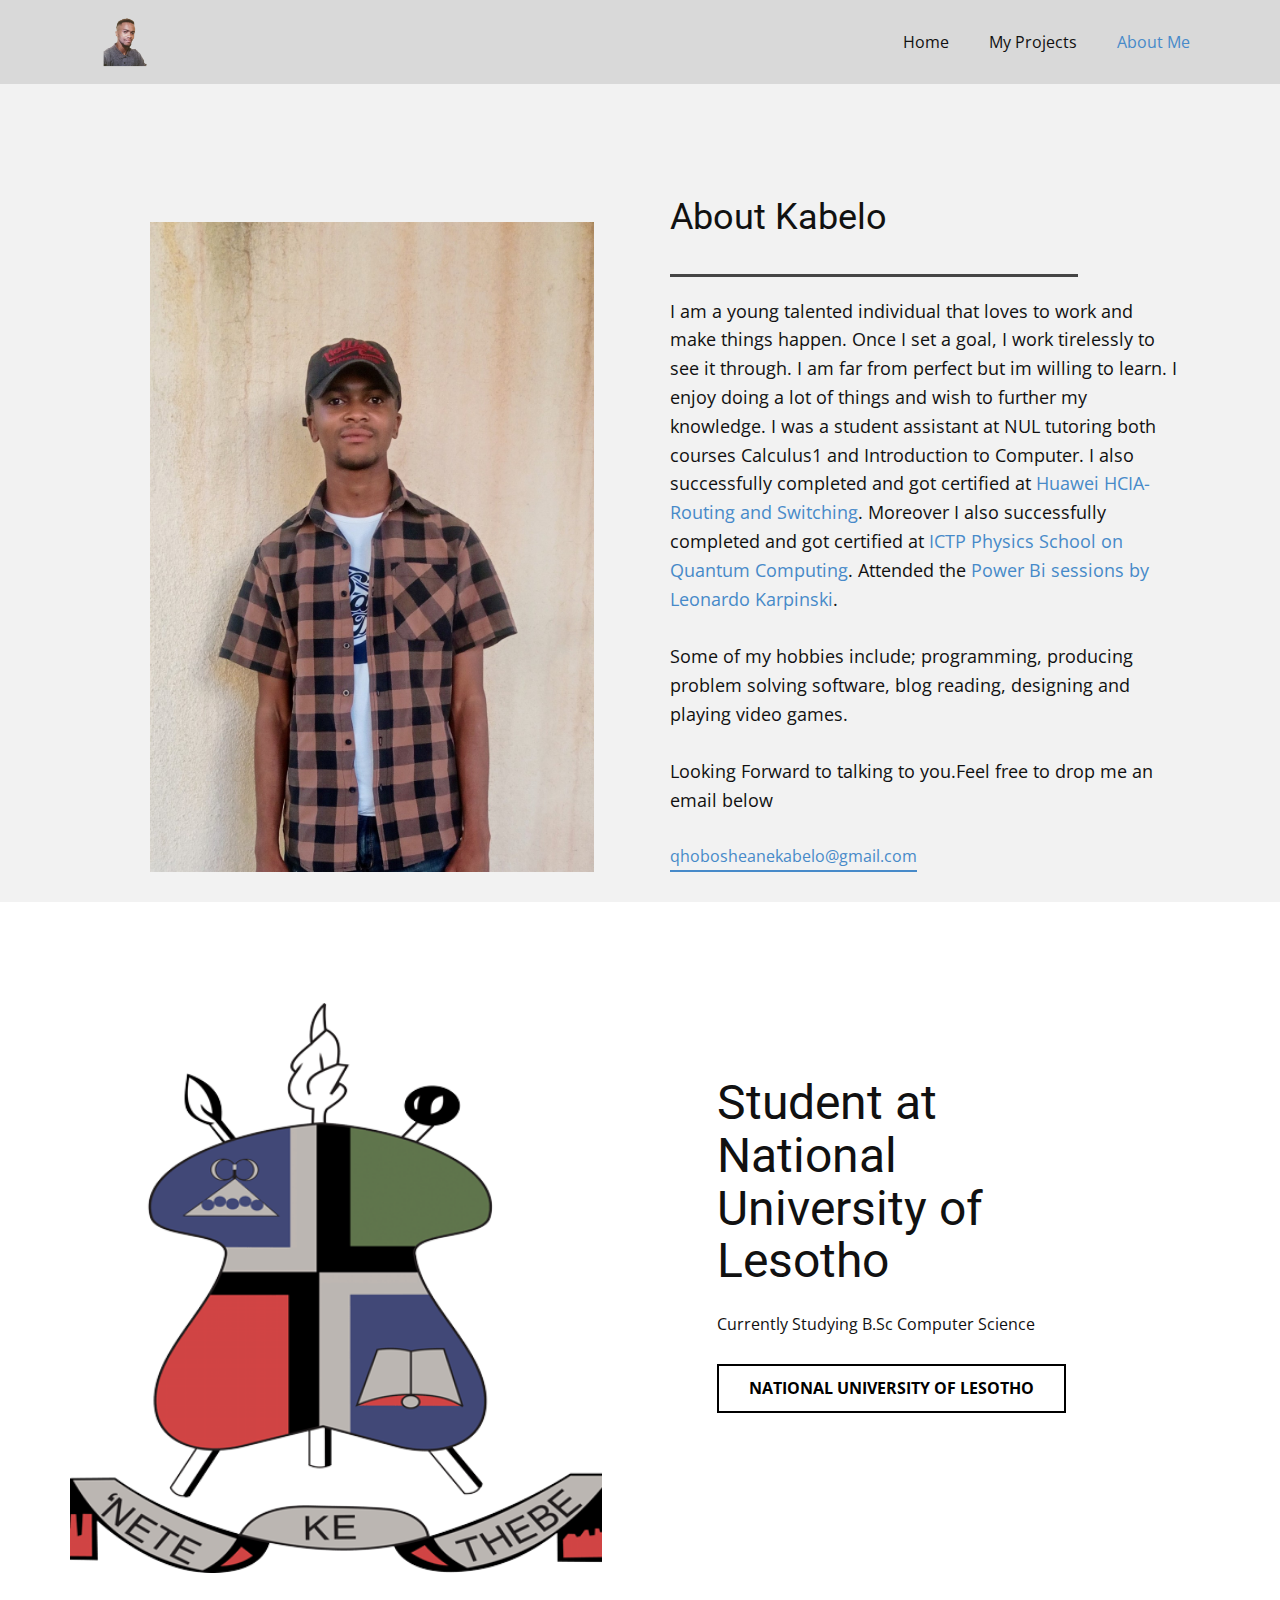
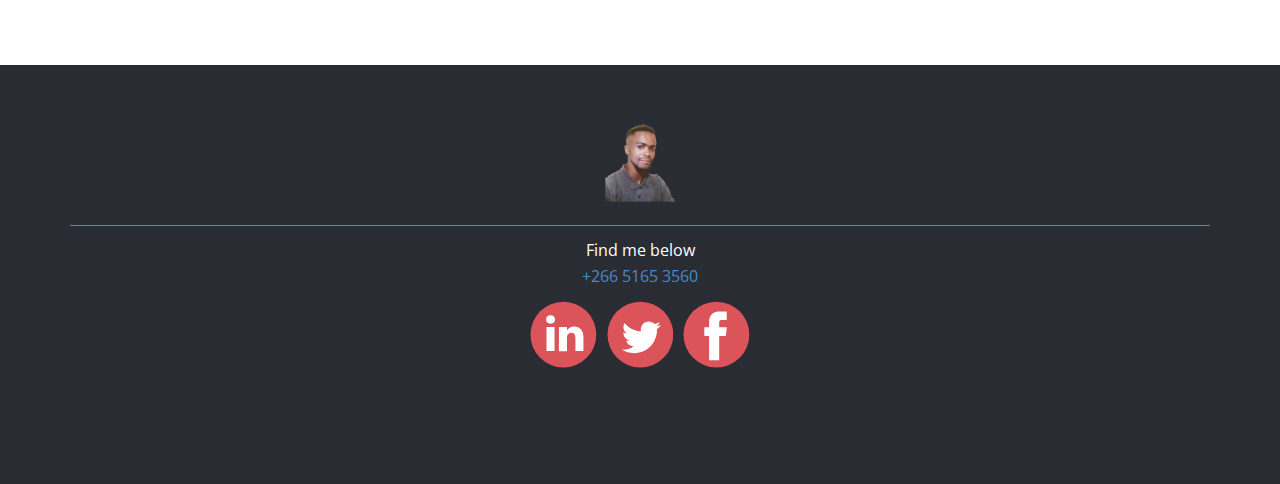
<file: About-Me.html>
<!DOCTYPE html>
<html style="font-size: 16px;">
  <head>
    <meta name="viewport" content="width=device-width, initial-scale=1.0">
    <meta charset="utf-8">
    <meta name="keywords" content="About Kabelo, Student at National University of Lesotho">
    <meta name="description" content="">
    <meta name="page_type" content="np-template-header-footer-from-plugin">
    <title>About Me</title>
    <link rel="stylesheet" href="nicepage.css" media="screen">
<link rel="stylesheet" href="About-Me.css" media="screen">
    <script class="u-script" type="text/javascript" src="jquery.js" defer=""></script>
    <script class="u-script" type="text/javascript" src="nicepage.js" defer=""></script>
    <meta name="generator" content="Nicepage 3.17.5, nicepage.com">
    <link id="u-theme-google-font" rel="stylesheet" href="https://fonts.googleapis.com/css?family=Roboto:100,100i,300,300i,400,400i,500,500i,700,700i,900,900i|Open+Sans:300,300i,400,400i,600,600i,700,700i,800,800i">
    
    
    
    <script type="application/ld+json">{
		"@context": "http://schema.org",
		"@type": "Organization",
		"name": "",
		"logo": "images/Melogo.png",
		"sameAs": [
				"https://www.linkedin.com/feed/?trk=homepage-basic_google-one-tap-submit",
				"https://twitter.com/home",
				"https://web.facebook.com/joseph.qhobosheane.370/"
		]
}</script>
    <meta property="og:title" content="About Me">
    <meta property="og:type" content="website">
    <meta name="theme-color" content="#478ac9">
    <meta name="twitter:site" content="@">
    <meta name="twitter:card" content="summary_large_image">
    <meta name="twitter:title" content="About Me">
    <meta name="twitter:description" content="">
  </head>
  <body class="u-body"><header class="u-clearfix u-grey-15 u-header u-header" id="sec-1d15"><div class="u-clearfix u-sheet u-valign-middle u-sheet-1">
        <a href="Home.html" class="u-image u-logo u-image-1" data-image-width="1920" data-image-height="1080">
          <img src="images/Melogo.png" class="u-logo-image u-logo-image-1" data-image-width="110.2223">
        </a>
        <nav class="u-menu u-menu-dropdown u-offcanvas u-menu-1">
          <div class="menu-collapse" style="font-size: 1rem; letter-spacing: 0px;">
            <a class="u-button-style u-custom-left-right-menu-spacing u-custom-padding-bottom u-custom-top-bottom-menu-spacing u-nav-link u-text-active-palette-1-base u-text-hover-palette-2-base" href="#">
              <svg><use xmlns:xlink="http://www.w3.org/1999/xlink" xlink:href="#menu-hamburger"></use></svg>
              <svg version="1.1" xmlns="http://www.w3.org/2000/svg" xmlns:xlink="http://www.w3.org/1999/xlink"><defs><symbol id="menu-hamburger" viewBox="0 0 16 16" style="width: 16px; height: 16px;"><rect y="1" width="16" height="2"></rect><rect y="7" width="16" height="2"></rect><rect y="13" width="16" height="2"></rect>
</symbol>
</defs></svg>
            </a>
          </div>
          <div class="u-custom-menu u-nav-container">
            <ul class="u-nav u-unstyled u-nav-1"><li class="u-nav-item"><a class="u-button-style u-nav-link u-text-active-palette-1-base u-text-hover-palette-2-base" href="Home.html" style="padding: 10px 20px;">Home</a>
</li><li class="u-nav-item"><a class="u-button-style u-nav-link u-text-active-palette-1-base u-text-hover-palette-2-base" href="My-Projects.html" style="padding: 10px 20px;">My Projects</a>
</li><li class="u-nav-item"><a class="u-button-style u-nav-link u-text-active-palette-1-base u-text-hover-palette-2-base" href="About-Me.html" style="padding: 10px 20px;">About Me</a>
</li></ul>
          </div>
          <div class="u-custom-menu u-nav-container-collapse">
            <div class="u-black u-container-style u-inner-container-layout u-opacity u-opacity-95 u-sidenav">
              <div class="u-sidenav-overflow">
                <div class="u-menu-close"></div>
                <ul class="u-align-center u-nav u-popupmenu-items u-unstyled u-nav-2"><li class="u-nav-item"><a class="u-button-style u-nav-link" href="Home.html" style="padding: 10px 20px;">Home</a>
</li><li class="u-nav-item"><a class="u-button-style u-nav-link" href="My-Projects.html" style="padding: 10px 20px;">My Projects</a>
</li><li class="u-nav-item"><a class="u-button-style u-nav-link" href="About-Me.html" style="padding: 10px 20px;">About Me</a>
</li></ul>
              </div>
            </div>
            <div class="u-black u-menu-overlay u-opacity u-opacity-70"></div>
          </div>
        </nav>
      </div></header>
    <section class="u-clearfix u-grey-5 u-section-1" id="sec-0057">
      <div class="u-clearfix u-sheet u-sheet-1">
        <div class="u-clearfix u-expanded-width u-layout-wrap u-layout-wrap-1">
          <div class="u-layout">
            <div class="u-layout-row">
              <div class="u-container-style u-layout-cell u-left-cell u-size-30 u-layout-cell-1">
                <div class="u-container-layout u-valign-bottom u-container-layout-1">
                  <img class="u-image u-image-1" src="images/Kab.jpg" data-image-width="1994" data-image-height="2289">
                </div>
              </div>
              <div class="u-container-style u-layout-cell u-right-cell u-size-30 u-layout-cell-2">
                <div class="u-container-layout u-container-layout-2">
                  <h2 class="u-align-left u-text u-text-1">About Kabelo</h2>
                  <div class="u-border-3 u-border-grey-dark-1 u-line u-line-horizontal u-line-1"></div>
                  <p class="u-text u-text-2">I am a young talented individual that loves to work and make things happen. Once I set a goal, I work tirelessly to see it through. I am far from perfect but im willing to learn. I enjoy doing a lot of things and wish to further my knowledge. I was a student assistant at NUL tutoring both courses Calculus1 and Introduction to Computer. I also successfully completed and got certified at <a href="files/010100101808059097232401.pdf" class="u-active-none u-border-none u-btn u-button-link u-button-style u-file-link u-hover-none u-none u-text-palette-1-base u-btn-1">Huawei HCIA-Routing and Switching</a>. Moreover I also successfully completed and got certified at <a href="files/IMG_20210620_090007.jpg" class="u-active-none u-border-none u-btn u-button-link u-button-style u-file-link u-hover-none u-none u-text-palette-1-base u-btn-2">ICTP Physics School on Quantum Computing</a>. Attended the <a href="files/mpdf.pdf" class="u-active-none u-border-none u-btn u-button-link u-button-style u-file-link u-hover-none u-none u-text-palette-1-base u-btn-3">Power Bi sessions by Leonardo Karpinski</a>.<br>
                    <br>Some of my hobbies include; programming, producing problem solving software, blog reading, designing&nbsp;and playing video games.&nbsp;<br>
                    <br>Looking Forward to talking to you.Feel free to drop me an email below
                  </p>
                  <a href="" class="u-active-none u-border-2 u-border-palette-1-base u-btn u-btn-rectangle u-button-style u-hover-none u-none u-btn-4">qhobosheanekabelo@gmail.com</a>
                </div>
              </div>
            </div>
          </div>
        </div>
      </div>
    </section>
    <section class="u-clearfix u-valign-middle-xs u-section-2" id="sec-39c1">
      <div class="u-clearfix u-sheet u-valign-middle-md u-valign-middle-sm u-sheet-1">
        <div class="u-clearfix u-expanded-width-lg u-expanded-width-md u-expanded-width-xl u-layout-wrap u-layout-wrap-1">
          <div class="u-layout">
            <div class="u-layout-row">
              <div class="u-align-left u-container-style u-image u-layout-cell u-left-cell u-size-28 u-image-1" data-image-width="512" data-image-height="512" data-href="www.nul.ls">
                <div class="u-container-layout u-container-layout-1"></div>
              </div>
              <div class="u-align-left u-container-style u-layout-cell u-right-cell u-size-32 u-layout-cell-2">
                <div class="u-container-layout u-container-layout-2">
                  <h1 class="u-align-center-sm u-align-center-xs u-text u-text-1">Student at National University of Lesotho</h1>
                  <p class="u-align-center-sm u-align-center-xs u-text u-text-2">Currently Studying B.Sc Computer Science</p>
                  <a href="www.nul.ls" class="u-align-center-sm u-align-center-xs u-border-2 u-border-black u-btn u-button-style u-hover-black u-none u-text-black u-text-hover-white u-btn-1">National University Of Lesotho</a>
                </div>
              </div>
            </div>
          </div>
        </div>
      </div>
    </section>
    
    
    <footer class="u-clearfix u-footer u-palette-5-dark-3" id="sec-d453"><div class="u-clearfix u-sheet u-sheet-1">
        <a href="Home.html" class="u-image u-logo u-image-1" data-image-width="1600" data-image-height="900">
          <img src="images/Melogo.png" class="u-logo-image u-logo-image-1" data-image-width="177.9037">
        </a>
        <div class="u-align-left u-social-icons u-spacing-10 u-social-icons-1"></div>
        <div class="u-border-1 u-border-palette-2-base u-expanded-width u-line u-line-horizontal u-line-1"></div>
        <p class="u-align-center u-text u-text-1">Find me below<br>
          <a href="#" class="u-active-none u-border-none u-btn u-button-link u-button-style u-hover-none u-none u-text-palette-1-base u-btn-1">+266 5165 3560</a>
        </p>
        <div class="u-social-icons u-spacing-10 u-social-icons-2">
          <a class="u-social-url" target="_blank" title="LinkedIn" href="https://www.linkedin.com/feed/?trk=homepage-basic_google-one-tap-submit"><span class="u-icon u-icon-circle u-social-icon u-social-linkedin u-text-palette-2-base u-icon-1"><svg class="u-svg-link" preserveAspectRatio="xMidYMin slice" viewBox="0 0 112 112" style=""><use xmlns:xlink="http://www.w3.org/1999/xlink" xlink:href="#svg-b71e"></use></svg><svg class="u-svg-content" viewBox="0 0 112 112" x="0" y="0" id="svg-b71e"><circle fill="currentColor" cx="56.1" cy="56.1" r="55"></circle><path fill="#FFFFFF" d="M41.3,83.7H27.9V43.4h13.4V83.7z M34.6,37.9L34.6,37.9c-4.6,0-7.5-3.1-7.5-7c0-4,3-7,7.6-7s7.4,3,7.5,7
            C42.2,34.8,39.2,37.9,34.6,37.9z M89.6,83.7H76.2V62.2c0-5.4-1.9-9.1-6.8-9.1c-3.7,0-5.9,2.5-6.9,4.9c-0.4,0.9-0.4,2.1-0.4,3.3v22.5
            H48.7c0,0,0.2-36.5,0-40.3h13.4v5.7c1.8-2.7,5-6.7,12.1-6.7c8.8,0,15.4,5.8,15.4,18.1V83.7z"></path></svg></span>
          </a>
          <a class="u-social-url" target="_blank" title="Twitter" href="https://twitter.com/home"><span class="u-icon u-icon-circle u-social-icon u-social-twitter u-text-palette-2-base u-icon-2"><svg class="u-svg-link" preserveAspectRatio="xMidYMin slice" viewBox="0 0 112 112" style=""><use xmlns:xlink="http://www.w3.org/1999/xlink" xlink:href="#svg-3f95"></use></svg><svg class="u-svg-content" viewBox="0 0 112 112" x="0" y="0" id="svg-3f95"><circle fill="currentColor" class="st0" cx="56.1" cy="56.1" r="55"></circle><path fill="#FFFFFF" d="M83.8,47.3c0,0.6,0,1.2,0,1.7c0,17.7-13.5,38.2-38.2,38.2C38,87.2,31,85,25,81.2c1,0.1,2.1,0.2,3.2,0.2
            c6.3,0,12.1-2.1,16.7-5.7c-5.9-0.1-10.8-4-12.5-9.3c0.8,0.2,1.7,0.2,2.5,0.2c1.2,0,2.4-0.2,3.5-0.5c-6.1-1.2-10.8-6.7-10.8-13.1
            c0-0.1,0-0.1,0-0.2c1.8,1,3.9,1.6,6.1,1.7c-3.6-2.4-6-6.5-6-11.2c0-2.5,0.7-4.8,1.8-6.7c6.6,8.1,16.5,13.5,27.6,14
            c-0.2-1-0.3-2-0.3-3.1c0-7.4,6-13.4,13.4-13.4c3.9,0,7.3,1.6,9.8,4.2c3.1-0.6,5.9-1.7,8.5-3.3c-1,3.1-3.1,5.8-5.9,7.4
            c2.7-0.3,5.3-1,7.7-2.1C88.7,43,86.4,45.4,83.8,47.3z"></path></svg></span>
          </a>
          <a class="u-social-url" target="_blank" title="Facebook" href="https://web.facebook.com/joseph.qhobosheane.370/"><span class="u-icon u-icon-circle u-social-facebook u-social-icon u-text-palette-2-base u-icon-3"><svg class="u-svg-link" preserveAspectRatio="xMidYMin slice" viewBox="0 0 112 112" style=""><use xmlns:xlink="http://www.w3.org/1999/xlink" xlink:href="#svg-066d"></use></svg><svg class="u-svg-content" viewBox="0 0 112 112" x="0" y="0" id="svg-066d"><circle fill="currentColor" cx="56.1" cy="56.1" r="55"></circle><path fill="#FFFFFF" d="M73.5,31.6h-9.1c-1.4,0-3.6,0.8-3.6,3.9v8.5h12.6L72,58.3H60.8v40.8H43.9V58.3h-8V43.9h8v-9.2
            c0-6.7,3.1-17,17-17h12.5v13.9H73.5z"></path></svg></span>
          </a>
        </div>
      </div></footer>
  </body>
</html>
</file>
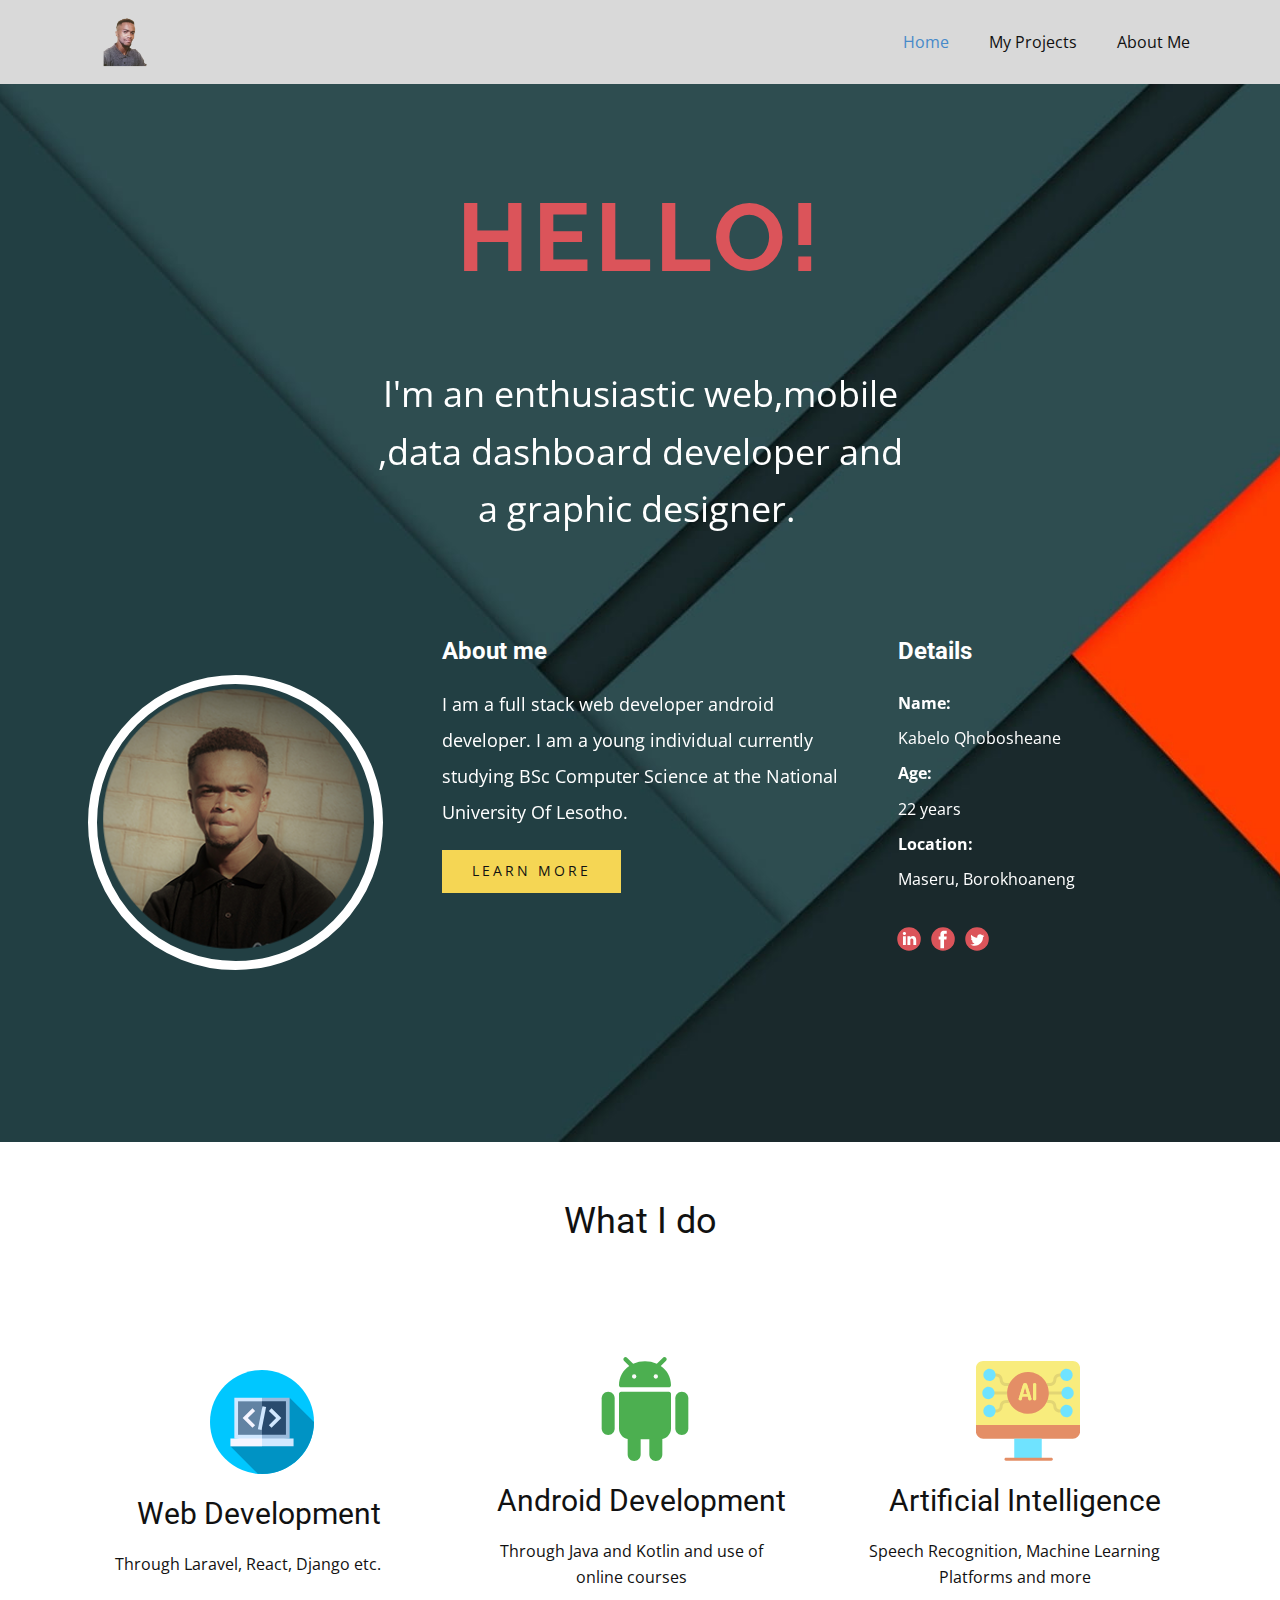
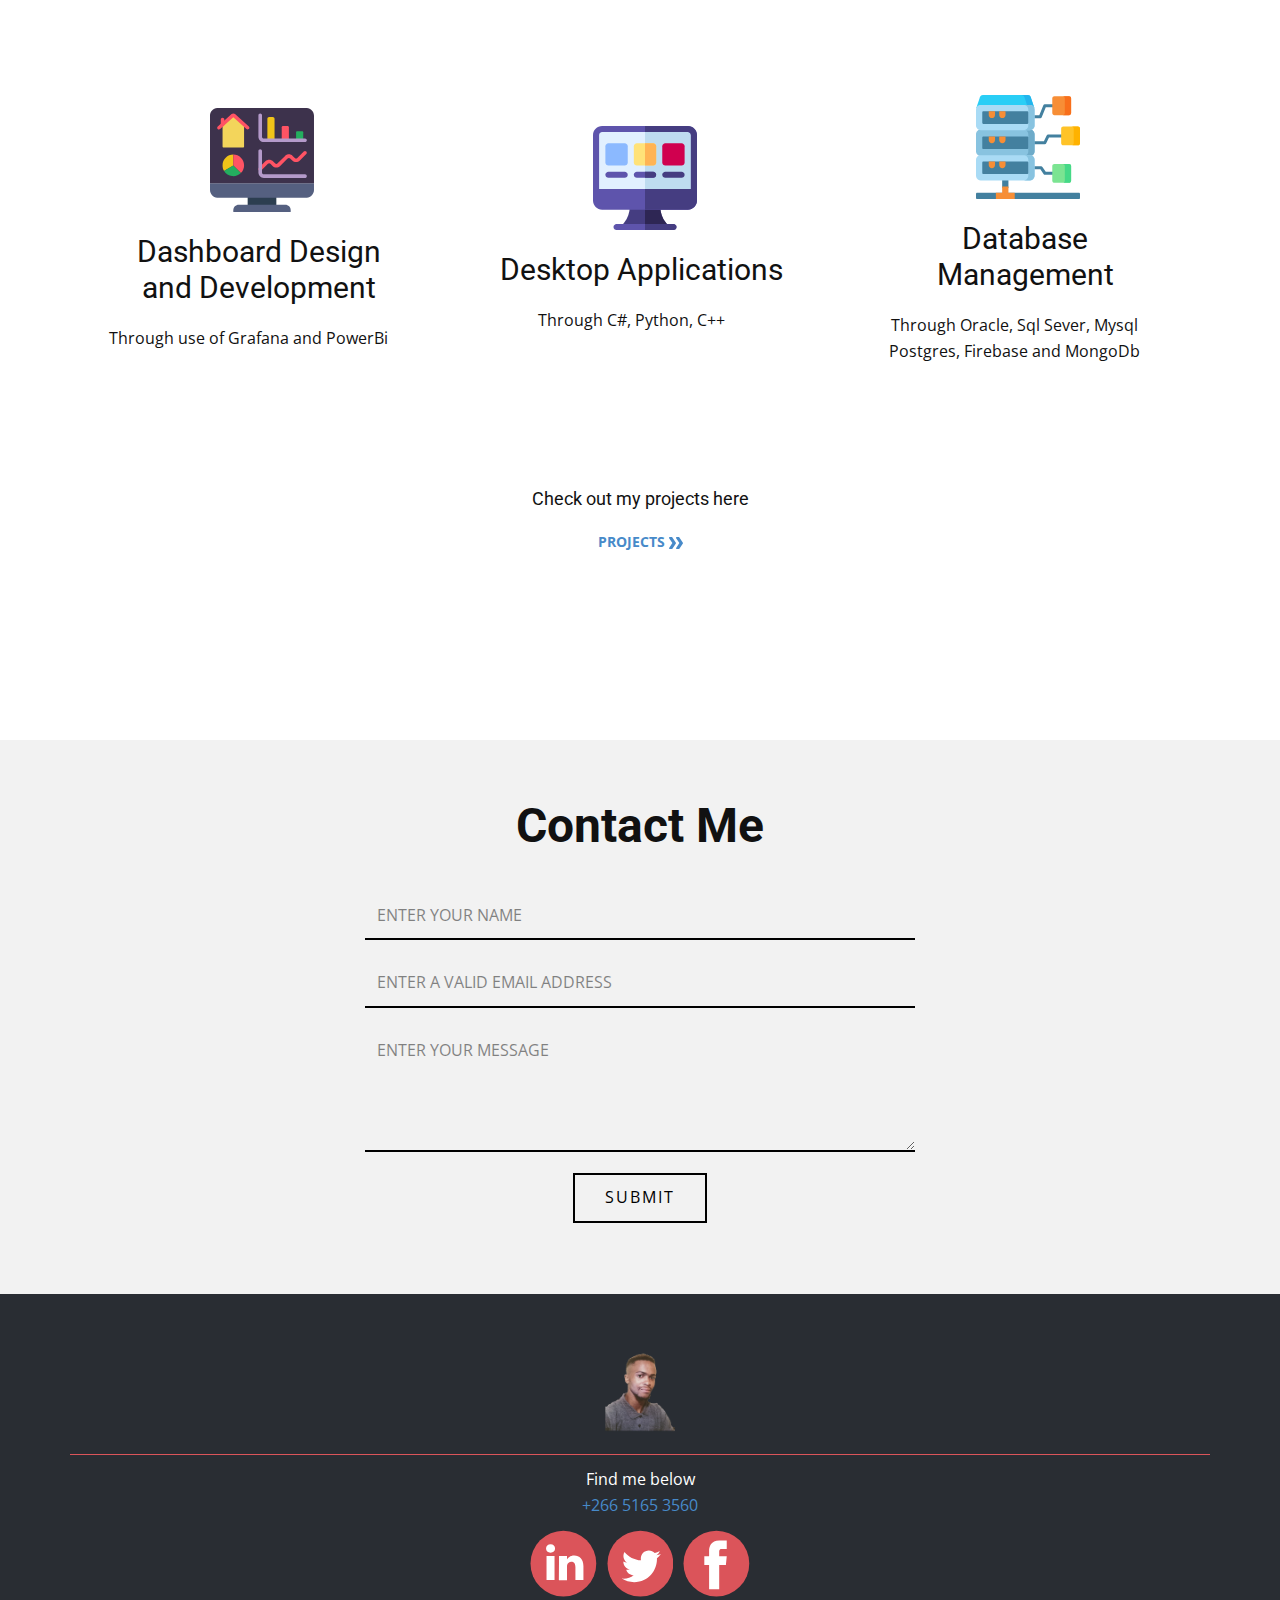
<file: Home.html>
<!DOCTYPE html>
<html style="font-size: 16px;">
  <head>
    <meta name="viewport" content="width=device-width, initial-scale=1.0">
    <meta charset="utf-8">
    <meta name="keywords" content="Hello!, Projects, About Us, What my customers say">
    <meta name="description" content="">
    <meta name="page_type" content="np-template-header-footer-from-plugin">
    <title>Home</title>
    <link rel="stylesheet" href="nicepage.css" media="screen">
<link rel="stylesheet" href="Home.css" media="screen">
    <script class="u-script" type="text/javascript" src="jquery.js" defer=""></script>
    <script class="u-script" type="text/javascript" src="nicepage.js" defer=""></script>
    <meta name="generator" content="Nicepage 3.17.5, nicepage.com">
    <link id="u-theme-google-font" rel="stylesheet" href="https://fonts.googleapis.com/css?family=Roboto:100,100i,300,300i,400,400i,500,500i,700,700i,900,900i|Open+Sans:300,300i,400,400i,600,600i,700,700i,800,800i">
    <link id="u-page-google-font" rel="stylesheet" href="https://fonts.googleapis.com/css?family=Raleway:100,100i,200,200i,300,300i,400,400i,500,500i,600,600i,700,700i,800,800i,900,900i">
    
    
    
    
    <script type="application/ld+json">{
    "@context": "http://schema.org",
    "@type": "Organization",
    "name": "",
    "logo": "images/Melogo.png",
    "sameAs": [
        "https://www.linkedin.com/feed/?trk=homepage-basic_google-one-tap-submit",
        "https://twitter.com/home",
        "https://web.facebook.com/joseph.qhobosheane.370/"
    ]
}</script>
    <meta property="og:title" content="Home">
    <meta property="og:type" content="website">
    <meta name="theme-color" content="#478ac9">
    <meta name="twitter:site" content="@">
    <meta name="twitter:card" content="summary_large_image">
    <meta name="twitter:title" content="Home">
    <meta name="twitter:description" content="">
  </head>
  <body data-home-page="Home.html" data-home-page-title="Home" class="u-body"><header class="u-clearfix u-grey-15 u-header u-header" id="sec-1d15"><div class="u-clearfix u-sheet u-valign-middle u-sheet-1">
        <a href="#" class="u-image u-logo u-image-1" data-image-width="1920" data-image-height="1080">
          <img src="images/Melogo.png" class="u-logo-image u-logo-image-1" data-image-width="110.2223">
        </a>
        <nav class="u-menu u-menu-dropdown u-offcanvas u-menu-1">
          <div class="menu-collapse" style="font-size: 1rem; letter-spacing: 0px;">
            <a class="u-button-style u-custom-left-right-menu-spacing u-custom-padding-bottom u-custom-top-bottom-menu-spacing u-nav-link u-text-active-palette-1-base u-text-hover-palette-2-base" href="#">
              <svg><use xmlns:xlink="http://www.w3.org/1999/xlink" xlink:href="#menu-hamburger"></use></svg>
              <svg version="1.1" xmlns="http://www.w3.org/2000/svg" xmlns:xlink="http://www.w3.org/1999/xlink"><defs><symbol id="menu-hamburger" viewBox="0 0 16 16" style="width: 16px; height: 16px;"><rect y="1" width="16" height="2"></rect><rect y="7" width="16" height="2"></rect><rect y="13" width="16" height="2"></rect>
</symbol>
</defs></svg>
            </a>
          </div>
          <div class="u-custom-menu u-nav-container">
            <ul class="u-nav u-unstyled u-nav-1"><li class="u-nav-item"><a class="u-button-style u-nav-link u-text-active-palette-1-base u-text-hover-palette-2-base" href="Home.html" style="padding: 10px 20px;">Home</a>
</li><li class="u-nav-item"><a class="u-button-style u-nav-link u-text-active-palette-1-base u-text-hover-palette-2-base" href="My-Projects.html" style="padding: 10px 20px;">My Projects</a>
</li><li class="u-nav-item"><a class="u-button-style u-nav-link u-text-active-palette-1-base u-text-hover-palette-2-base" href="About-Me.html" style="padding: 10px 20px;">About Me</a>
</li></ul>
          </div>
          <div class="u-custom-menu u-nav-container-collapse">
            <div class="u-black u-container-style u-inner-container-layout u-opacity u-opacity-95 u-sidenav">
              <div class="u-sidenav-overflow">
                <div class="u-menu-close"></div>
                <ul class="u-align-center u-nav u-popupmenu-items u-unstyled u-nav-2"><li class="u-nav-item"><a class="u-button-style u-nav-link" href="Home.html" style="padding: 10px 20px;">Home</a>
</li><li class="u-nav-item"><a class="u-button-style u-nav-link" href="My-Projects.html" style="padding: 10px 20px;">My Projects</a>
</li><li class="u-nav-item"><a class="u-button-style u-nav-link" href="About-Me.html" style="padding: 10px 20px;">About Me</a>
</li></ul>
              </div>
            </div>
            <div class="u-black u-menu-overlay u-opacity u-opacity-70"></div>
          </div>
        </nav>
      </div></header>
    <section class="u-align-center u-clearfix u-image u-section-1" id="carousel_5533" data-image-width="1920" data-image-height="1080">
      <div class="u-clearfix u-sheet u-sheet-1">
        <h1 class="u-custom-font u-font-raleway u-text u-text-palette-2-base u-text-1" data-animation-name="bounceIn" data-animation-duration="1000" data-animation-delay="0" data-animation-direction="">Hello!</h1>
        <p class="u-align-center u-large-text u-text u-text-body-alt-color u-text-variant u-text-2" data-animation-name="shake" data-animation-duration="1000" data-animation-delay="0" data-animation-direction="">I'm an enthusiastic web,mobile ,data dashboard developer and a graphic designer.&nbsp;</p>
        <div class="u-clearfix u-expanded-width u-layout-wrap u-layout-wrap-1">
          <div class="u-layout">
            <div class="u-layout-row">
              <div class="u-align-left-sm u-align-left-xs u-container-style u-layout-cell u-size-18 u-layout-cell-1">
                <div class="u-container-layout u-valign-middle-xl u-valign-middle-xs u-container-layout-1">
                  <div alt="" class="u-align-center-sm u-align-center-xs u-border-9 u-border-white u-image u-image-circle u-image-1" data-image-width="480" data-image-height="270"></div>
                </div>
              </div>
              <div class="u-container-style u-layout-cell u-size-24 u-layout-cell-2">
                <div class="u-container-layout u-valign-bottom-lg u-valign-bottom-md u-container-layout-2">
                  <h4 class="u-align-center-sm u-align-center-xs u-text u-text-body-alt-color u-text-3">About me</h4>
                  <p class="u-align-center-sm u-align-center-xs u-text u-text-body-alt-color u-text-4" data-animation-name="lightSpeedIn" data-animation-duration="1000" data-animation-delay="0" data-animation-direction="">I am a full stack web developer android developer. I am a young individual currently studying BSc Computer Science at the National University Of Lesotho.</p>
                  <a href="About-Me.html" data-page-id="98232397" class="u-active-black u-align-left u-btn u-btn-rectangle u-button-style u-hover-black u-palette-3-light-1 u-text-active-white u-text-hover-white u-btn-1">learn more</a>
                </div>
              </div>
              <div class="u-container-style u-layout-cell u-size-18 u-layout-cell-3">
                <div class="u-container-layout u-container-layout-3">
                  <h4 class="u-align-center-sm u-align-center-xs u-text u-text-body-alt-color u-text-5">Details</h4>
                  <p class="u-align-center-sm u-align-center-xs u-text u-text-body-alt-color u-text-6" data-animation-name="jackInTheBox" data-animation-duration="1000" data-animation-delay="0" data-animation-direction="">
                    <span style="font-weight: 700;">Name: </span>
                    <br>Kabelo Qhobosheane<br>
                    <span style="font-weight: 700;">Age: </span>
                    <br>22 years <span style="font-weight: 700;">
                      <br>Location: 
                    </span>
                    <br>Maseru, Borokhoaneng
                  </p>
                  <div class="u-align-left u-social-icons u-spacing-10 u-social-icons-1">
                    <a class="u-social-url" target="_blank" title="LinkedIn" href="https://www.linkedin.com/in/kabelo-joseph-qhobosheane-223108164/"><span class="u-icon u-icon-circle u-social-icon u-social-linkedin u-text-palette-2-base u-icon-1"><svg class="u-svg-link" preserveAspectRatio="xMidYMin slice" viewBox="0 0 112 112" style=""><use xmlns:xlink="http://www.w3.org/1999/xlink" xlink:href="#svg-dcfa"></use></svg><svg class="u-svg-content" viewBox="0 0 112 112" x="0" y="0" id="svg-dcfa"><circle fill="currentColor" cx="56.1" cy="56.1" r="55"></circle><path fill="#FFFFFF" d="M41.3,83.7H27.9V43.4h13.4V83.7z M34.6,37.9L34.6,37.9c-4.6,0-7.5-3.1-7.5-7c0-4,3-7,7.6-7s7.4,3,7.5,7
            C42.2,34.8,39.2,37.9,34.6,37.9z M89.6,83.7H76.2V62.2c0-5.4-1.9-9.1-6.8-9.1c-3.7,0-5.9,2.5-6.9,4.9c-0.4,0.9-0.4,2.1-0.4,3.3v22.5
            H48.7c0,0,0.2-36.5,0-40.3h13.4v5.7c1.8-2.7,5-6.7,12.1-6.7c8.8,0,15.4,5.8,15.4,18.1V83.7z"></path></svg></span>
                    </a>
                    <a class="u-social-url" target="_blank" title="Facebook" href="https://web.facebook.com/joseph.qhobosheane.370/"><span class="u-icon u-icon-circle u-social-facebook u-social-icon u-text-palette-2-base u-icon-2"><svg class="u-svg-link" preserveAspectRatio="xMidYMin slice" viewBox="0 0 112 112" style=""><use xmlns:xlink="http://www.w3.org/1999/xlink" xlink:href="#svg-f4cb"></use></svg><svg class="u-svg-content" viewBox="0 0 112 112" x="0" y="0" id="svg-f4cb"><circle fill="currentColor" cx="56.1" cy="56.1" r="55"></circle><path fill="#FFFFFF" d="M73.5,31.6h-9.1c-1.4,0-3.6,0.8-3.6,3.9v8.5h12.6L72,58.3H60.8v40.8H43.9V58.3h-8V43.9h8v-9.2
            c0-6.7,3.1-17,17-17h12.5v13.9H73.5z"></path></svg></span>
                    </a>
                    <a class="u-social-url" target="_blank" title="Twitter" href="https://twitter.com/home"><span class="u-icon u-icon-circle u-social-icon u-social-twitter u-text-palette-2-base u-icon-3"><svg class="u-svg-link" preserveAspectRatio="xMidYMin slice" viewBox="0 0 112 112" style=""><use xmlns:xlink="http://www.w3.org/1999/xlink" xlink:href="#svg-2de5"></use></svg><svg class="u-svg-content" viewBox="0 0 112 112" x="0" y="0" id="svg-2de5"><circle fill="currentColor" class="st0" cx="56.1" cy="56.1" r="55"></circle><path fill="#FFFFFF" d="M83.8,47.3c0,0.6,0,1.2,0,1.7c0,17.7-13.5,38.2-38.2,38.2C38,87.2,31,85,25,81.2c1,0.1,2.1,0.2,3.2,0.2
            c6.3,0,12.1-2.1,16.7-5.7c-5.9-0.1-10.8-4-12.5-9.3c0.8,0.2,1.7,0.2,2.5,0.2c1.2,0,2.4-0.2,3.5-0.5c-6.1-1.2-10.8-6.7-10.8-13.1
            c0-0.1,0-0.1,0-0.2c1.8,1,3.9,1.6,6.1,1.7c-3.6-2.4-6-6.5-6-11.2c0-2.5,0.7-4.8,1.8-6.7c6.6,8.1,16.5,13.5,27.6,14
            c-0.2-1-0.3-2-0.3-3.1c0-7.4,6-13.4,13.4-13.4c3.9,0,7.3,1.6,9.8,4.2c3.1-0.6,5.9-1.7,8.5-3.3c-1,3.1-3.1,5.8-5.9,7.4
            c2.7-0.3,5.3-1,7.7-2.1C88.7,43,86.4,45.4,83.8,47.3z"></path></svg></span>
                    </a>
                  </div>
                </div>
              </div>
            </div>
          </div>
        </div>
      </div>
    </section>
    <section class="u-align-center u-clearfix u-section-2" id="sec-127d">
      <div class="u-clearfix u-sheet u-sheet-1">
        <h2 class="u-text u-text-default-lg u-text-default-md u-text-default-sm u-text-default-xl u-text-1">What I do</h2>
        <div class="u-expanded-width u-list u-list-1">
          <div class="u-repeater u-repeater-1">
            <div class="u-align-center u-container-style u-list-item u-repeater-item">
              <div class="u-container-layout u-similar-container u-valign-middle u-container-layout-1"><span class="u-icon u-icon-circle u-spacing-40 u-white u-icon-1"><svg class="u-svg-link" preserveAspectRatio="xMidYMin slice" viewBox="0 0 512 512" style=""><use xmlns:xlink="http://www.w3.org/1999/xlink" xlink:href="#svg-89f8"></use></svg><svg class="u-svg-content" viewBox="0 0 512 512" x="0px" y="0px" id="svg-89f8" style="enable-background:new 0 0 512 512;"><circle style="fill:#00C7FF;" cx="256" cy="256" r="256"></circle><path style="fill:#0093C4;" d="M512,256c0-0.037-0.001-0.073-0.001-0.11L392.127,136.018L100.5,375.982l135.219,135.219  C242.411,511.726,249.173,512,256,512C397.385,512,512,397.385,512,256z"></path><polygon style="fill:#9ABADB;" points="392.127,136.018 256,136.018 243.842,349.394 392.127,337.236 "></polygon><g><polygon style="fill:#D1E8FF;" points="119.873,136.018 119.873,337.236 256,349.394 256,136.018  "></polygon><polygon style="fill:#D1E8FF;" points="411.5,337.236 256,337.236 243.842,356.609 256,375.982 411.5,375.982  "></polygon>
</g><rect x="100.5" y="337.24" style="fill:#F5F5FF;" width="155.5" height="38.747"></rect><polygon style="fill:#294B6E;" points="373.904,154.24 256,154.24 243.842,236.627 256,319.013 373.904,319.013 "></polygon><rect x="138.1" y="154.24" style="fill:#6283A3;" width="117.9" height="164.77"></rect><polygon style="fill:#F5F5FF;" points="209.124,284.901 160.85,236.627 209.124,188.353 222.009,201.238 186.62,236.627   222.009,272.016 "></polygon><g><polygon style="fill:#D1E8FF;" points="302.876,284.901 289.991,272.016 325.38,236.627 289.991,201.238 302.876,188.353    351.15,236.627  "></polygon><rect x="246.888" y="179.052" transform="matrix(-0.9808 -0.1951 0.1951 -0.9808 460.912 518.6826)" style="fill:#D1E8FF;" width="18.223" height="115.182"></rect>
</g></svg>
            
            
          </span>
                <h3 class="u-align-center u-text u-text-2">Web Development</h3>
                <p class="u-align-center u-text u-text-3">Through Laravel, React, Django etc.</p>
              </div>
            </div>
            <div class="u-align-center u-container-style u-list-item u-repeater-item">
              <div class="u-container-layout u-similar-container u-valign-middle u-container-layout-2"><span class="u-icon u-icon-circle u-spacing-40 u-white u-icon-2"><svg class="u-svg-link" preserveAspectRatio="xMidYMin slice" viewBox="0 0 512.12 512.12" style=""><use xmlns:xlink="http://www.w3.org/1999/xlink" xlink:href="#svg-bf54"></use></svg><svg class="u-svg-content" viewBox="0 0 512.12 512.12" x="0px" y="0px" id="svg-bf54" style="enable-background:new 0 0 512.12 512.12;"><g><path style="fill:#4CAF50;" d="M74.727,170.787c-17.673,0-32,14.327-32,32V352.12c0,17.673,14.327,32,32,32s32-14.327,32-32   V202.787C106.727,185.114,92.4,170.787,74.727,170.787z"></path><path style="fill:#4CAF50;" d="M437.393,170.787c-17.673,0-32,14.327-32,32V352.12c0,17.673,14.327,32,32,32s32-14.327,32-32   V202.787C469.393,185.114,455.067,170.787,437.393,170.787z"></path><path style="fill:#4CAF50;" d="M373.393,170.787H138.727c-5.891,0-10.667,4.776-10.667,10.667V352.12   c-0.005,25.348,17.831,47.197,42.667,52.267v75.733c0,17.673,14.327,32,32,32s32-14.327,32-32v-74.667h42.667v74.667   c0,17.673,14.327,32,32,32s32-14.327,32-32v-75.733c24.836-5.07,42.672-26.919,42.667-52.267V181.454   C384.06,175.563,379.284,170.787,373.393,170.787z"></path><path style="fill:#4CAF50;" d="M333.607,44.323l26.005-25.984c4.237-4.093,4.354-10.845,0.262-15.083   c-4.093-4.237-10.845-4.354-15.083-0.262c-0.089,0.086-0.176,0.173-0.262,0.262L314.236,33.55   c-37.102-16.117-79.229-16.117-116.331,0L167.612,3.235c-4.237-4.093-10.99-3.975-15.083,0.262c-3.992,4.134-3.992,10.687,0,14.82   l25.984,26.005c-31.677,20.96-50.649,56.481-50.453,94.464c0,5.891,4.776,10.667,10.667,10.667h234.667   c5.891,0,10.667-4.776,10.667-10.667C384.256,100.804,365.284,65.283,333.607,44.323z"></path>
</g><g><circle style="fill:#FAFAFA;" cx="202.727" cy="96.12" r="10.667"></circle><circle style="fill:#FAFAFA;" cx="309.393" cy="96.12" r="10.667"></circle>
</g></svg>
            
            
          </span>
                <h3 class="u-align-center u-text u-text-4">Android Development</h3>
                <p class="u-align-center u-text u-text-5">Through Java and Kotlin and use of online courses</p>
              </div>
            </div>
            <div class="u-align-center u-container-style u-list-item u-repeater-item">
              <div class="u-container-layout u-similar-container u-valign-middle u-container-layout-3"><span class="u-icon u-icon-circle u-spacing-40 u-white u-icon-3"><svg class="u-svg-link" preserveAspectRatio="xMidYMin slice" viewBox="0 -8 423.38 423" style=""><use xmlns:xlink="http://www.w3.org/1999/xlink" xlink:href="#svg-3ed2"></use></svg><svg class="u-svg-content" viewBox="0 -8 423.38 423" id="svg-3ed2"><path d="m423.378906 260.410156v26.699219c0 16.15625-13.09375 29.25-29.25 29.25h-364.878906c-16.15625 0-29.25-13.09375-29.25-29.25v-26.699219zm0 0" fill="#e48e66"></path><path d="m353.511719 130.300781c-.007813 9.113281 6.425781 16.957031 15.363281 18.742188 8.933594 1.78125 17.886719-2.996094 21.378906-11.414063 3.488282-8.417968.550782-18.128906-7.023437-23.195312-7.574219-5.0625-17.675781-4.074219-24.121094 2.367187-3.589844 3.574219-5.605469 8.433594-5.597656 13.5zm-4.28125-73.472656c-.003907 9.105469 6.425781 16.945313 15.355469 18.726563 8.933593 1.777343 17.875-3 21.359374-11.414063 3.488282-8.410156.542969-18.113281-7.027343-23.171875-7.570313-5.0625-17.660157-4.066406-24.097657 2.371094-3.585937 3.574218-5.597656 8.429687-5.589843 13.488281zm0 146.941406c0 9.105469 6.433593 16.941407 15.363281 18.714844s17.871094-3.003906 21.355469-11.417969c3.480469-8.410156.539062-18.113281-7.03125-23.171875-7.570313-5.054687-17.660157-4.0625-24.097657 2.375-3.585937 3.578125-5.601562 8.433594-5.589843 13.5zm-279.359375-73.46875c.003906-9.113281-6.429688-16.960937-15.363282-18.742187-8.9375-1.785156-17.886718 2.996094-21.378906 11.410156-3.492187 8.417969-.550781 18.128906 7.023438 23.195312 7.574218 5.066407 17.671875 4.078126 24.117187-2.363281 3.589844-3.574219 5.605469-8.433593 5.601563-13.5zm4.277344 73.46875c.003906-9.105469-6.425782-16.945312-15.355469-18.722656-8.929688-1.777344-17.875 3-21.359375 11.410156-3.484375 8.414063-.542969 18.117188 7.027344 23.175781 7.570312 5.058594 17.660156 4.066407 24.097656-2.371093 3.585937-3.574219 5.597656-8.429688 5.589844-13.492188zm0-146.941406c0-9.101563-6.433594-16.9375-15.363282-18.710937-8.929687-1.777344-17.871094 3.003906-21.351562 11.417968-3.484375 8.410156-.542969 18.109375 7.027344 23.167969 7.570312 5.058594 17.660156 4.066406 24.097656-2.375 3.589844-3.574219 5.601562-8.433594 5.589844-13.5zm349.230468-27.386719v230.96875h-423.378906v-230.96875c0-16.15625 13.09375-29.253906 29.25-29.25h364.878906c16.15625-.003906 29.25 13.09375 29.25 29.25zm0 0" fill="#f8ec7d"></path><path d="m353.511719 130.300781c-.007813-9.113281 6.425781-16.960937 15.363281-18.742187 8.933594-1.785156 17.886719 2.996094 21.378906 11.410156 3.488282 8.417969.550782 18.128906-7.023437 23.195312-7.574219 5.066407-17.675781 4.078126-24.121094-2.363281-3.589844-3.574219-5.605469-8.433593-5.597656-13.5zm0 0" fill="#6fe3ff"></path><path d="m349.230469 56.828125c0-9.101563 6.433593-16.9375 15.363281-18.710937 8.929688-1.777344 17.871094 3.003906 21.355469 11.417968 3.480469 8.410156.539062 18.109375-7.03125 23.167969-7.570313 5.058594-17.660157 4.066406-24.097657-2.375-3.585937-3.574219-5.601562-8.433594-5.589843-13.5zm0 0" fill="#6fe3ff"></path><path d="m349.230469 203.769531c-.003907-9.105469 6.425781-16.945312 15.355469-18.722656 8.933593-1.777344 17.875 3 21.359374 11.410156 3.488282 8.414063.542969 18.117188-7.027343 23.175781-7.570313 5.058594-17.660157 4.066407-24.097657-2.371093-3.585937-3.574219-5.597656-8.429688-5.589843-13.492188zm0 0" fill="#6fe3ff"></path><path d="m155.738281 316.359375h111.902344v83.832031h-111.902344zm0 0" fill="#6fe3ff"></path><path d="m199.730469 106.371094 8.199219 28.949218h-16.410157zm0 0" fill="#e48e66"></path><path d="m74.148438 56.828125c.003906 9.105469-6.425782 16.945313-15.355469 18.726563-8.929688 1.777343-17.875-3-21.359375-11.414063-3.484375-8.410156-.542969-18.113281 7.027344-23.171875 7.570312-5.0625 17.660156-4.066406 24.097656 2.371094 3.585937 3.574218 5.597656 8.429687 5.589844 13.488281zm0 0" fill="#6fe3ff"></path><path d="m74.148438 203.769531c0 9.105469-6.433594 16.941407-15.363282 18.714844-8.929687 1.773437-17.871094-3.003906-21.351562-11.417969-3.484375-8.410156-.542969-18.113281 7.027344-23.171875 7.570312-5.054687 17.660156-4.0625 24.097656 2.375 3.589844 3.578125 5.601562 8.433594 5.589844 13.5zm0 0" fill="#6fe3ff"></path><path d="m69.871094 130.300781c.003906 9.113281-6.429688 16.957031-15.363282 18.742188-8.9375 1.78125-17.886718-2.996094-21.378906-11.414063-3.492187-8.417968-.550781-18.128906 7.023438-23.195312 7.574218-5.0625 17.671875-4.074219 24.117187 2.367187 3.589844 3.574219 5.605469 8.433594 5.601563 13.5zm0 0" fill="#6fe3ff"></path><path d="m306.839844 406.191406h-185.039063c-3.316406 0-6-2.6875-6-6 0-3.316406 2.683594-6 6-6h185.039063c3.3125 0 6 2.683594 6 6 0 3.3125-2.6875 6-6 6zm0 0" fill="#e48e66"></path><path d="m353.550781 136.300781h-58.421875v-12h58.382813zm0 0" fill="#e2d574"></path><path d="m349.261719 209.769531h-9.042969c-14.046875 0-25.4375-11.390625-25.4375-25.441406-.007812-7.417969-6.023438-13.429687-13.441406-13.4375h-11.691406v-12h11.691406c14.042968.015625 25.425781 11.394531 25.441406 25.4375 0 7.425781 6.015625 13.441406 13.4375 13.441406h9.011719zm0 0" fill="#e2d574"></path><path d="m301.339844 101.710938h-13.078125v-12h13.078125c7.417968-.007813 13.433594-6.023438 13.441406-13.441407 0-14.046875 11.390625-25.4375 25.4375-25.441406h9.011719l.03125 12h-9.042969c-7.421875.003906-13.4375 6.019531-13.4375 13.441406-.015625 14.042969-11.398438 25.425781-25.441406 25.441407zm0 0" fill="#e2d574"></path><path d="m128.25 136.300781h-58.378906l-.042969-12h58.421875zm0 0" fill="#e2d574"></path><path d="m83.160156 209.769531h-9.011718l-.027344-12h9.039062c7.421875 0 13.4375-6.015625 13.441406-13.441406.015626-14.042969 11.394532-25.421875 25.4375-25.4375h11.691407v12h-11.691407c-7.417968.007813-13.429687 6.019531-13.4375 13.4375-.003906 14.050781-11.390624 25.441406-25.441406 25.441406zm0 0" fill="#e2d574"></path><path d="m135.121094 101.710938h-13.082032c-14.042968-.015626-25.421874-11.398438-25.4375-25.441407-.003906-7.421875-6.019531-13.4375-13.441406-13.441406h-9.011718l-.027344-12h9.039062c14.050782.003906 25.4375 11.394531 25.441406 25.441406.007813 7.417969 6.019532 13.433594 13.4375 13.441407h13.082032zm0 0" fill="#e2d574"></path><g fill="#6fe3ff"><path d="m372.605469 155.378906c-6.652344.011719-13.035157-2.628906-17.738281-7.335937-8.480469-8.464844-9.800782-21.742188-3.152344-31.710938 6.648437-9.96875 19.414062-13.851562 30.488281-9.273437 11.074219 4.582031 17.371094 16.347656 15.035156 28.101562-2.335937 11.753906-12.648437 20.21875-24.632812 20.21875zm-9.253907-15.820312c4.414063 4.402344 11.324219 5.074218 16.507813 1.605468 5.179687-3.472656 7.1875-10.117187 4.796875-15.875-2.390625-5.757812-8.511719-9.027343-14.628906-7.808593-6.113282 1.21875-10.515625 6.585937-10.515625 12.820312-.011719 3.472657 1.375 6.808594 3.839843 9.257813zm0 0"></path><path d="m368.316406 228.855469c-11.972656.003906-22.28125-8.449219-24.621094-20.191407-2.339843-11.738281 3.941407-23.496093 15-28.082031 11.058594-4.585937 23.816407-.71875 30.46875 9.234375 6.65625 9.953125 5.351563 23.21875-3.113281 31.6875-4.691406 4.722656-11.078125 7.371094-17.734375 7.351563zm0-38.167969c-3.472656-.007812-6.800781 1.371094-9.253906 3.824219-4.421875 4.417969-5.109375 11.34375-1.640625 16.542969 3.472656 5.199218 10.128906 7.222656 15.90625 4.832031s9.058594-8.527344 7.839844-14.65625c-1.21875-6.132813-6.597657-10.546875-12.847657-10.546875zm0 0"></path><path d="m368.316406 81.90625c-11.960937-.007812-22.253906-8.460938-24.578125-20.195312-2.328125-11.734376 3.957031-23.476563 15.011719-28.046876 11.054688-4.570312 23.796875-.695312 30.4375 9.253907s5.328125 23.203125-3.136719 31.65625c-4.699219 4.707031-11.082031 7.347656-17.734375 7.332031zm0-38.148438c-5.292968-.003906-10.0625 3.183594-12.089844 8.070313-2.023437 4.886719-.910156 10.511719 2.832032 14.253906v.003907c4.183594 4.191406 10.664062 5.050781 15.796875 2.089843 5.132812-2.960937 7.632812-9 6.097656-14.722656-1.53125-5.722656-6.71875-9.699219-12.644531-9.695313zm0 0"></path><path d="m50.773438 155.378906c-11.964844-.007812-22.261719-8.464844-24.589844-20.203125s3.960937-23.484375 15.015625-28.058593c11.058593-4.574219 23.808593-.699219 30.453125 9.253906 6.640625 9.953125 5.328125 23.214844-3.140625 31.671875-4.699219 4.707031-11.082031 7.347656-17.738281 7.335937zm0-38.164062c-6.246094.003906-11.621094 4.417968-12.835938 10.542968-1.21875 6.128907 2.066406 12.261719 7.835938 14.648438 5.773437 2.386719 12.429687.363281 15.894531-4.832031 3.46875-5.199219 2.78125-12.121094-1.640625-16.53125-2.453125-2.457031-5.78125-3.832031-9.253906-3.828125zm0 0"></path><path d="m55.066406 228.855469c-11.972656.003906-22.28125-8.449219-24.621094-20.191407-2.339843-11.742187 3.941407-23.5 15-28.085937 11.0625-4.582031 23.820313-.714844 30.472657 9.238281 6.652343 9.953125 5.347656 23.21875-3.113281 31.6875-4.695313 4.722656-11.082032 7.371094-17.738282 7.351563zm0-38.167969c-6.238281.003906-11.601562 4.414062-12.8125 10.53125-1.214844 6.117188 2.0625 12.238281 7.824219 14.621094 5.761719 2.382812 12.40625.367187 15.867187-4.816406 3.464844-5.1875 2.785157-12.09375-1.621093-16.503907-2.453125-2.457031-5.785157-3.835937-9.257813-3.828125zm0 0"></path><path d="m55.066406 81.90625c-11.957031-.007812-22.242187-8.460938-24.570312-20.191406-2.324219-11.726563 3.960937-23.464844 15.011718-28.035156 11.046876-4.570313 23.785157-.695313 30.425782 9.246093 6.636718 9.945313 5.328125 23.195313-3.132813 31.648438-4.699219 4.707031-11.082031 7.347656-17.734375 7.332031zm0-38.148438c-5.921875-.003906-11.109375 3.976563-12.640625 9.695313-1.53125 5.722656.96875 11.757813 6.097657 14.71875 5.128906 2.957031 11.609374 2.105469 15.792968-2.085937v-.003907c3.742188-3.742187 4.859375-9.371093 2.832032-14.257812-2.023438-4.886719-6.796876-8.070313-12.089844-8.066407zm0 0"></path>
</g><path d="m296.441406 130.300781c0 2.75-.140625 5.527344-.421875 8.328125-4.441406 45.035156-43.4375 78.664063-88.632812 76.441406-45.199219-2.222656-80.707031-39.515624-80.707031-84.769531 0-2.75.140624-5.527343.421874-8.332031 4.429688-45.042969 43.429688-78.683594 88.632813-76.457031 45.207031 2.222656 80.714844 39.527343 80.707031 84.789062zm-51.640625 25.769531v-61.300781c0-2.640625-3.109375-3.78125-6.128906-3.78125-3.113281 0-6.132813 1.140625-6.132813 3.78125v61.300781c0 2.550782 3.019532 3.871094 6.132813 3.871094 3.019531 0 6.128906-1.320312 6.128906-3.871094zm-18.761719-1.230468c-.027343-.320313-.09375-.632813-.1875-.941406l-18.203124-59.320313c-.847657-2.828125-4.339844-4.148437-7.917969-4.148437-3.492188 0-6.980469 1.320312-7.832031 4.148437l-18.207032 59.320313c-.085937.308593-.148437.625-.179687.941406 0 3.019531 4.429687 5.101562 7.726562 5.101562 2.070313 0 3.683594-.660156 4.152344-2.460937l3.578125-12.539063h21.601562l3.578126 12.539063c.480468 1.800781 2.082031 2.460937 4.160156 2.460937 3.300781 0 7.730468-2.171875 7.730468-5.101562zm0 0" fill="#e48e66"></path><path d="m244.800781 94.769531v61.300781c0 2.550782-3.109375 3.871094-6.128906 3.871094-3.113281 0-6.132813-1.320312-6.132813-3.871094v-61.300781c0-2.640625 3.019532-3.78125 6.132813-3.78125 3.019531 0 6.128906 1.140625 6.128906 3.78125zm0 0" fill="#f8ec7d"></path><path d="m225.851562 153.898438c.09375.308593.160157.621093.1875.941406 0 2.929687-4.429687 5.101562-7.730468 5.101562-2.078125 0-3.679688-.660156-4.160156-2.460937l-3.578126-12.539063h-21.601562l-3.578125 12.539063c-.46875 1.800781-2.082031 2.460937-4.152344 2.460937-3.296875 0-7.726562-2.082031-7.726562-5.101562.03125-.316406.09375-.632813.179687-.941406l18.207032-59.320313c.851562-2.828125 4.339843-4.148437 7.832031-4.148437 3.578125 0 7.070312 1.320312 7.917969 4.148437zm-17.921874-18.578126-8.199219-28.949218-8.210938 28.949218zm0 0" fill="#f8ec7d"></path></svg>
            
            
          </span>
                <h3 class="u-align-center u-text u-text-6">Artificial Intelligence</h3>
                <p class="u-align-center u-text u-text-7">Speech Recognition, Machine Learning Platforms and more</p>
              </div>
            </div>
            <div class="u-align-center u-container-style u-list-item u-repeater-item">
              <div class="u-container-layout u-similar-container u-valign-middle u-container-layout-4"><span class="u-icon u-icon-circle u-spacing-40 u-white u-icon-4"><svg class="u-svg-link" preserveAspectRatio="xMidYMin slice" viewBox="0 0 512.141 512.141" style=""><use xmlns:xlink="http://www.w3.org/1999/xlink" xlink:href="#svg-e94c"></use></svg><svg class="u-svg-content" viewBox="0 0 512.141 512.141" x="0px" y="0px" id="svg-e94c" style="enable-background:new 0 0 512.141 512.141;"><g transform="translate(-1)"><rect x="186.45" y="432.622" style="fill:#2C3E50;" width="141.241" height="52.966"></rect><path style="fill:#556080;" d="M513.071,370.829v30.455c1.261,20.815-14.506,38.749-35.31,40.165H36.381   c-20.805-1.417-36.571-19.351-35.31-40.165v-30.455H513.071z"></path><path style="fill:#3D324C;" d="M513.071,40.236v330.593h-512V40.236C-0.19,19.421,15.576,1.487,36.381,0.071H477.76   C498.565,1.487,514.331,19.421,513.071,40.236z"></path><path style="fill:#F3D55B;" d="M168.795,81.373v109.639c-0.091,1.869-1.661,3.321-3.531,3.266H66.395   c-1.852,0.095-3.431-1.326-3.531-3.178V81.373l50.229-45.021c1.584-1.325,3.889-1.325,5.473,0L168.795,81.373z"></path><path style="fill:#F0C419;" d="M115.829,229.588v52.966l-44.138,26.483l-1.236,0.794c-4.998-8.218-7.626-17.659-7.592-27.277   C62.864,253.301,86.577,229.588,115.829,229.588z"></path><path style="fill:#FF5364;" d="M168.795,282.553c0.042,14.053-5.554,27.537-15.537,37.429l-37.429-37.429v-52.966   C145.081,229.588,168.795,253.301,168.795,282.553z"></path><path style="fill:#24AE5F;" d="M153.258,319.982c-11.511,11.541-27.701,17.129-43.881,15.146   c-16.179-1.984-30.54-11.317-38.922-25.297l1.236-0.794l44.138-26.483L153.258,319.982z"></path><path style="fill:#F0C419;" d="M292.381,44.209h17.655c4.875,0,8.828,3.952,8.828,8.828v105.931h-35.31V53.036   C283.553,48.161,287.506,44.209,292.381,44.209z"></path><path style="fill:#FF5364;" d="M360.618,88.346h22.422c3.559,0,6.444,2.885,6.444,6.444v64.177h-35.31V94.791   C354.174,91.232,357.059,88.346,360.618,88.346z"></path><path style="fill:#24AE5F;" d="M429.888,114.829h25.114c2.813,0,5.094,2.28,5.094,5.094v39.044h-35.302v-39.044   C424.795,117.11,427.075,114.829,429.888,114.829z"></path><path style="fill:#FF5364;" d="M248.243,309.036c-3.57-0.001-6.788-2.152-8.154-5.45c-1.366-3.298-0.611-7.094,1.913-9.619   l31.656-31.656c10.482-10.002,26.974-10.002,37.455,0l10.337,10.346c3.447,3.446,9.035,3.446,12.482,0l36.829-36.829   c10.479-10.001,26.968-10.001,37.447,0l10.346,10.346c3.447,3.446,9.035,3.446,12.482,0l31.656-31.647   c3.464-3.345,8.97-3.298,12.375,0.108c3.405,3.405,3.453,8.911,0.108,12.375l-31.656,31.656c-10.354,10.309-27.093,10.309-37.447,0   l-10.346-10.355c-3.488-3.347-8.995-3.347-12.482,0l-36.829,36.829c-10.342,10.338-27.105,10.338-37.447,0l-10.346-10.346   c-3.488-3.347-8.995-3.347-12.482,0l-31.656,31.656C252.829,308.105,250.584,309.036,248.243,309.036z"></path><path style="fill:#556080;" d="M142.312,476.76h229.517c14.626,0,26.483,11.857,26.483,26.483v8.828H115.829v-8.828   C115.829,488.617,127.686,476.76,142.312,476.76z"></path><g><path style="fill:#FF5364;" d="M186.45,106.002c-2.173,0-4.269-0.802-5.888-2.251l-64.733-57.944l-64.733,57.944    c-3.638,3.197-9.173,2.866-12.404-0.743s-2.951-9.146,0.628-12.41l67.902-60.787c4.859-4.283,12.129-4.34,17.055-0.132    l68.061,60.91c2.733,2.44,3.675,6.314,2.368,9.736C193.398,103.746,190.113,106.006,186.45,106.002z"></path><path style="fill:#FF5364;" d="M62.864,90.2c-4.875,0-8.828-3.952-8.828-8.828V57.45c0-4.875,3.952-8.828,8.828-8.828    s8.828,3.952,8.828,8.828v23.923C71.691,86.248,67.739,90.2,62.864,90.2z"></path>
</g><g><path style="fill:#B49ACA;" d="M468.933,167.795H265.898c-14.626,0-26.483-11.857-26.483-26.483V35.381    c0-4.875,3.952-8.828,8.828-8.828s8.828,3.952,8.828,8.828v105.931c0,4.875,3.952,8.828,8.828,8.828h203.034    c4.875,0,8.828,3.952,8.828,8.828S473.808,167.795,468.933,167.795z"></path><path style="fill:#B49ACA;" d="M468.933,344.346H265.898c-14.626,0-26.483-11.857-26.483-26.483V211.933    c0-4.875,3.952-8.828,8.828-8.828s8.828,3.952,8.828,8.828v105.931c0,4.875,3.952,8.828,8.828,8.828h203.034    c4.875,0,8.828,3.952,8.828,8.828S473.808,344.346,468.933,344.346z"></path>
</g>
</g></svg>
            
            
          </span>
                <h3 class="u-align-center u-text u-text-8">Dashboard Design and Development</h3>
                <p class="u-align-center u-text u-text-9">Through use of Grafana and PowerBi</p>
              </div>
            </div>
            <div class="u-align-center u-container-style u-list-item u-repeater-item">
              <div class="u-container-layout u-similar-container u-valign-middle u-container-layout-5"><span class="u-icon u-icon-circle u-spacing-40 u-white u-icon-5"><svg class="u-svg-link" preserveAspectRatio="xMidYMin slice" viewBox="0 0 512 512" style=""><use xmlns:xlink="http://www.w3.org/1999/xlink" xlink:href="#svg-942d"></use></svg><svg class="u-svg-content" viewBox="0 0 512 512" id="svg-942d"><g><path d="m16 20h480v300h-480z" fill="#e1f0ff"></path><path d="m256 20h240v300h-240z" fill="#bedcf0"></path><path d="m367.713 487.629-8.765-10.957c-18.023-22.527-27.948-50.822-27.948-79.672 0-8.284-6.716-15-15-15h-120c-8.284 0-15 6.716-15 15 0 28.85-9.925 57.145-27.948 79.673l-8.765 10.956c-3.602 4.503-4.304 10.671-1.807 15.869h227.04c2.497-5.197 1.795-11.366-1.807-15.869z" fill="#453d81"></path><path d="m358.948 476.673c-18.023-22.528-27.948-50.823-27.948-79.673 0-8.284-6.716-15-15-15h-60v121.498h113.52c2.498-5.197 1.795-11.366-1.807-15.869z" fill="#2e2654"></path><path d="m396 512h-280c-8.284 0-15-6.716-15-15s6.716-15 15-15h280c8.284 0 15 6.716 15 15s-6.716 15-15 15z" fill="#5e54ac"></path><path d="m396 482h-140v30h140c8.284 0 15-6.716 15-15s-6.716-15-15-15z" fill="#453d81"></path><path d="m156 195h-80c-8.284 0-15-6.716-15-15v-80c0-8.284 6.716-15 15-15h80c8.284 0 15 6.716 15 15v80c0 8.284-6.716 15-15 15z" fill="#8bb9ff"></path><path d="m296 195h-80c-8.284 0-15-6.716-15-15v-80c0-8.284 6.716-15 15-15h80c8.284 0 15 6.716 15 15v80c0 8.284-6.716 15-15 15z" fill="#ffe278"></path><path d="m436 195h-80c-8.284 0-15-6.716-15-15v-80c0-8.284 6.716-15 15-15h80c8.284 0 15 6.716 15 15v80c0 8.284-6.716 15-15 15z" fill="#d0004f"></path><path d="m296 255h-80c-8.284 0-15-6.716-15-15s6.716-15 15-15h80c8.284 0 15 6.716 15 15s-6.716 15-15 15z" fill="#5e54ac"></path><path d="m436 255h-80c-8.284 0-15-6.716-15-15s6.716-15 15-15h80c8.284 0 15 6.716 15 15s-6.716 15-15 15z" fill="#453d81"></path><path d="m156 255h-80c-8.284 0-15-6.716-15-15s6.716-15 15-15h80c8.284 0 15 6.716 15 15s-6.716 15-15 15z" fill="#5e54ac"></path><path d="m296 85h-40v110h40c8.284 0 15-6.716 15-15v-80c0-8.284-6.716-15-15-15z" fill="#ffb454"></path><path d="m296 225h-40v30h40c8.284 0 15-6.716 15-15s-6.716-15-15-15z" fill="#453d81"></path><path d="m467 0h-422c-24.813 0-45 20.187-45 45v322c0 24.813 20.187 45 45 45h422c24.813 0 45-20.187 45-45v-322c0-24.813-20.187-45-45-45zm15 310h-452v-265c0-8.271 6.729-15 15-15h422c8.271 0 15 6.729 15 15z" fill="#5e54ac"></path><path d="m467 0h-211v30h211c8.271 0 15 6.729 15 15v265h-226v102h211c24.813 0 45-20.187 45-45v-322c0-24.813-20.187-45-45-45z" fill="#453d81"></path>
</g></svg>
            
            
          </span>
                <h3 class="u-align-center u-text u-text-10">Desktop Applications</h3>
                <p class="u-align-center u-text u-text-11">Through C#, Python, C++</p>
              </div>
            </div>
            <div class="u-align-center u-container-style u-list-item u-repeater-item">
              <div class="u-container-layout u-similar-container u-valign-middle u-container-layout-6"><span class="u-icon u-icon-circle u-spacing-40 u-white u-icon-6"><svg class="u-svg-link" preserveAspectRatio="xMidYMin slice" viewBox="0 0 512 512" style=""><use xmlns:xlink="http://www.w3.org/1999/xlink" xlink:href="#svg-75ef"></use></svg><svg class="u-svg-content" viewBox="0 0 512 512" id="svg-75ef"><g><g fill="#43809f"><path d="m432.981 194.798h-78.321c-2.885 0-5.514 1.654-6.762 4.255l-13.595 28.328h-68.764c-4.143 0-7.5 3.358-7.5 7.5s3.357 7.5 7.5 7.5h73.483c2.885 0 5.514-1.654 6.762-4.255l13.595-28.328h73.602c4.143 0 7.5-3.358 7.5-7.5s-3.358-7.5-7.5-7.5z"></path><path d="m275.027 114.1h41.595c3.047 0 5.791-1.843 6.943-4.664l19.967-48.882h59.588c4.143 0 7.5-3.358 7.5-7.5s-3.357-7.5-7.5-7.5h-64.626c-3.047 0-5.791 1.843-6.943 4.664l-19.967 48.882h-36.557c-4.143 0-7.5 3.358-7.5 7.5s3.358 7.5 7.5 7.5z"></path><path d="m394.5 377.986h-51.116l-16.359-23.739c-1.4-2.031-3.709-3.244-6.176-3.244h-45.821c-4.143 0-7.5 3.358-7.5 7.5s3.357 7.5 7.5 7.5h41.882l16.359 23.739c1.4 2.031 3.709 3.244 6.176 3.244h55.055c4.143 0 7.5-3.358 7.5-7.5s-3.357-7.5-7.5-7.5z"></path>
</g><path d="m265.116 300.403h-241.782c-12.887 0-23.334-10.447-23.334-23.334v-84.375c0-12.887 10.447-23.334 23.334-23.334h241.782c12.887 0 23.334 10.447 23.334 23.334v84.375c.001 12.887-10.446 23.334-23.334 23.334z" fill="#88c3e0"></path><path d="m265.787 169.36h-30.905c12.517 0 22.664 10.756 22.664 24.025v82.994c0 13.268-10.147 24.025-22.664 24.025h30.905c12.517 0 22.664-10.756 22.664-24.025v-82.994c0-13.269-10.147-24.025-22.664-24.025z" fill="#6eabc9"></path><path d="m128.773 412.284h30.905v45.936h-30.905z" fill="#43809f"></path><path d="m508 512h-504c-2.209 0-4-1.791-4-4v-22.905c0-2.209 1.791-4 4-4h504c2.209 0 4 1.791 4 4v22.905c0 2.209-1.791 4-4 4z" fill="#43809f"></path><path d="m287.195 63.84h-285.628l17.729-53.281c2.102-6.294 8.159-10.559 14.989-10.559h220.459c6.83 0 12.888 4.265 14.989 10.559z" fill="#29cef6"></path><path d="m269.444 10.559c-2.102-6.294-8.159-10.559-14.989-10.559h-30.905c6.83 0 12.888 4.265 14.989 10.559l17.461 53.281h30.905z" fill="#22b5ed"></path><path d="m265.787 173.071h-243.123c-12.517 0-22.664-10.147-22.664-22.664v-78.294c0-12.517 10.147-22.664 22.664-22.664h243.123c12.517 0 22.664 10.147 22.664 22.664v78.294c0 12.517-10.147 22.664-22.664 22.664z" fill="#a9dbf5"></path><path d="m265.787 49.449h-30.905c12.517 0 22.664 10.147 22.664 22.664v78.294c0 12.517-10.147 22.664-22.664 22.664h30.905c12.517 0 22.664-10.147 22.664-22.664v-78.294c0-12.517-10.147-22.664-22.664-22.664z" fill="#88c3e0"></path><path d="m30.906 138.044v-53.569c0-2.276 1.845-4.121 4.121-4.121h218.398c2.276 0 4.121 1.845 4.121 4.121v53.569c0 2.276-1.845 4.121-4.121 4.121h-218.399c-2.276 0-4.12-1.845-4.12-4.121z" fill="#43809f"></path><path d="m78.287 113.32c-8.534 0-15.453-6.918-15.453-15.453v-17.513h30.906v17.513c0 8.535-6.919 15.453-15.453 15.453z" fill="#f78e36"></path><path d="m129.803 113.32c-8.534 0-15.453-6.918-15.453-15.453v-17.513h30.905v17.513c.001 8.535-6.918 15.453-15.452 15.453z" fill="#f78e36"></path><path d="m30.906 261.666v-53.569c0-2.276 1.845-4.121 4.121-4.121h218.398c2.276 0 4.121 1.845 4.121 4.121v53.569c0 2.276-1.845 4.121-4.121 4.121h-218.399c-2.276 0-4.12-1.845-4.12-4.121z" fill="#43809f"></path><path d="m78.287 236.942c-8.534 0-15.453-6.918-15.453-15.453v-17.513h30.906v17.513c0 8.534-6.919 15.453-15.453 15.453z" fill="#f78e36"></path><path d="m129.803 236.942c-8.534 0-15.453-6.918-15.453-15.453v-17.513h30.905v17.513c.001 8.534-6.918 15.453-15.452 15.453z" fill="#f78e36"></path><path d="m265.787 420.314h-243.123c-12.517 0-22.664-10.147-22.664-22.664v-78.294c0-12.517 10.147-22.664 22.664-22.664h243.123c12.517 0 22.664 10.147 22.664 22.664v78.294c0 12.517-10.147 22.664-22.664 22.664z" fill="#a9dbf5"></path><path d="m265.787 296.692h-30.905c12.517 0 22.664 10.147 22.664 22.664v78.294c0 12.517-10.147 22.664-22.664 22.664h30.905c12.517 0 22.664-10.147 22.664-22.664v-78.294c0-12.517-10.147-22.664-22.664-22.664z" fill="#88c3e0"></path><path d="m30.906 385.288v-53.569c0-2.276 1.845-4.121 4.121-4.121h218.398c2.276 0 4.121 1.845 4.121 4.121v53.569c0 2.276-1.845 4.121-4.121 4.121h-218.399c-2.276 0-4.12-1.845-4.12-4.121z" fill="#43809f"></path><g fill="#f78e36"><path d="m78.287 360.564c-8.534 0-15.453-6.918-15.453-15.453v-17.513h30.906v17.513c0 8.534-6.919 15.453-15.453 15.453z"></path><path d="m129.803 360.564c-8.534 0-15.453-6.918-15.453-15.453v-17.513h30.905v17.513c.001 8.534-6.918 15.453-15.452 15.453z"></path><path d="m190.584 481.095v30.905h-92.717v-30.905h30.906v-30.906h30.905v30.906z"></path><path d="m457.916 99.413h-72.113c-5.69 0-10.302-4.612-10.302-10.302v-72.113c0-5.69 4.612-10.302 10.302-10.302h72.113c5.69 0 10.302 4.612 10.302 10.302v72.113c-.001 5.689-4.613 10.302-10.302 10.302z"></path>
</g><path d="m457.916 6.696h-30.906c5.69 0 10.302 4.612 10.302 10.302v72.113c0 5.69-4.612 10.302-10.302 10.302h30.905c5.69 0 10.302-4.612 10.302-10.302v-72.113c0-5.689-4.612-10.302-10.301-10.302z" fill="#f86f1b"></path><path d="m501.698 247.244h-72.113c-5.69 0-10.302-4.612-10.302-10.302v-72.113c0-5.69 4.612-10.302 10.302-10.302h72.113c5.69 0 10.302 4.612 10.302 10.302v72.113c0 5.689-4.612 10.302-10.302 10.302z" fill="#ffc328"></path><path d="m501.698 154.527h-30.905c5.69 0 10.302 4.612 10.302 10.302v72.113c0 5.69-4.612 10.302-10.302 10.302h30.905c5.69 0 10.302-4.612 10.302-10.302v-72.113c0-5.689-4.612-10.302-10.302-10.302z" fill="#ffb200"></path><path d="m457.916 431.844h-72.113c-5.69 0-10.302-4.612-10.302-10.302v-72.112c0-5.69 4.612-10.302 10.302-10.302h72.113c5.69 0 10.302 4.612 10.302 10.302v72.113c-.001 5.689-4.613 10.301-10.302 10.301z" fill="#7be492"></path><path d="m457.916 339.128h-30.906c5.69 0 10.302 4.612 10.302 10.302v72.113c0 5.69-4.612 10.302-10.302 10.302h30.905c5.69 0 10.302-4.612 10.302-10.302v-72.113c0-5.69-4.612-10.302-10.301-10.302z" fill="#45d987"></path>
</g></svg>
            
            
          </span>
                <h3 class="u-align-center u-text u-text-12">Database Management</h3>
                <p class="u-align-center u-text u-text-13">Through Oracle, Sql Sever, Mysql Postgres, Firebase and MongoDb</p>
              </div>
            </div>
          </div>
        </div>
        <h6 class="u-text u-text-default u-text-14">Check out my projects here</h6>
        <a href="My-Projects.html" data-page-id="986525950" class="u-btn u-button-style u-none u-text-hover-palette-2-base u-text-palette-1-base u-btn-1">Projects&nbsp;<span class="u-icon"><svg class="u-svg-content" viewBox="0 -32 426.66667 426" style="width: 1em; height: 1em;"><path d="m213.332031 181.667969c0 4.265625-1.277343 8.53125-3.625 11.730469l-106.667969 160c-3.839843 5.761718-10.238281 9.601562-17.707031 9.601562h-64c-11.730469 0-21.332031-9.601562-21.332031-21.332031 0-4.269531 1.28125-8.535157 3.625-11.734375l98.773438-148.265625-98.773438-148.269531c-2.34375-3.199219-3.625-7.464844-3.625-11.730469 0-11.734375 9.601562-21.335938 21.332031-21.335938h64c7.46875 0 13.867188 3.839844 17.707031 9.601563l106.667969 160c2.347657 3.199218 3.625 7.464844 3.625 11.734375zm0 0"></path><path d="m426.667969 181.667969c0 4.265625-1.28125 8.53125-3.628907 11.730469l-106.664062 160c-3.839844 5.761718-10.242188 9.601562-17.707031 9.601562h-64c-11.734375 0-21.335938-9.601562-21.335938-21.332031 0-4.269531 1.28125-8.535157 3.628907-11.734375l98.773437-148.265625-98.773437-148.269531c-2.347657-3.199219-3.628907-7.464844-3.628907-11.730469 0-11.734375 9.601563-21.335938 21.335938-21.335938h64c7.464843 0 13.867187 3.839844 17.707031 9.601563l106.664062 160c2.347657 3.199218 3.628907 7.464844 3.628907 11.734375zm0 0"></path></svg><img></span>
        </a>
      </div>
    </section>
    <section class="u-align-center u-clearfix u-grey-5 u-section-3" id="sec-11c8">
      <div class="u-clearfix u-sheet u-sheet-1">
        <h1 class="u-text u-text-1">Contact Me</h1>
        <div class="u-form u-form-1">
          <form action="#" method="POST" class="u-clearfix u-form-spacing-20 u-form-vertical u-inner-form" style="padding: 10px" source="custom" name="form">
            <div class="u-form-group u-form-name">
              <label for="name-3b9a" class="u-form-control-hidden u-label">Name</label>
              <input type="text" placeholder="Enter your Name" id="name-3b9a" name="name" class="u-border-2 u-border-black u-border-no-left u-border-no-right u-border-no-top u-input u-input-rectangle u-input-1" required="">
            </div>
            <div class="u-form-email u-form-group">
              <label for="email-3b9a" class="u-form-control-hidden u-label">Email</label>
              <input type="email" placeholder="Enter a valid email address" id="email-3b9a" name="email" class="u-border-2 u-border-black u-border-no-left u-border-no-right u-border-no-top u-input u-input-rectangle u-input-2" required="">
            </div>
            <div class="u-form-group u-form-message">
              <label for="message-3b9a" class="u-form-control-hidden u-label">Message</label>
              <textarea placeholder="Enter your message" rows="4" cols="50" id="message-3b9a" name="message" class="u-border-2 u-border-black u-border-no-left u-border-no-right u-border-no-top u-input u-input-rectangle u-input-3" required=""></textarea>
            </div>
            <div class="u-align-center u-form-group u-form-submit">
              <a href="#" class="u-border-2 u-border-black u-btn u-btn-rectangle u-btn-submit u-button-style u-none u-btn-1">Submit</a>
              <input type="submit" value="submit" class="u-form-control-hidden">
            </div>
            <div class="u-form-send-message u-form-send-success"> Thank you! Your message has been sent. </div>
            <div class="u-form-send-error u-form-send-message"> Unable to send your message. Please fix errors then try again. </div>
            <input type="hidden" value="" name="recaptchaResponse">
          </form>
        </div>
      </div>
    </section>
    
    
    <footer class="u-clearfix u-footer u-palette-5-dark-3" id="sec-d453"><div class="u-clearfix u-sheet u-sheet-1">
        <a href="#" class="u-image u-logo u-image-1" data-image-width="1600" data-image-height="900">
          <img src="images/Melogo.png" class="u-logo-image u-logo-image-1" data-image-width="177.9037">
        </a>
        <div class="u-align-left u-social-icons u-spacing-10 u-social-icons-1"></div>
        <div class="u-border-1 u-border-palette-2-base u-expanded-width u-line u-line-horizontal u-line-1"></div>
        <p class="u-align-center u-text u-text-1">Find me below<br>
          <a href="#" class="u-active-none u-border-none u-btn u-button-link u-button-style u-hover-none u-none u-text-palette-1-base u-btn-1">+266 5165 3560</a>
        </p>
        <div class="u-social-icons u-spacing-10 u-social-icons-2">
          <a class="u-social-url" target="_blank" title="LinkedIn" href="https://www.linkedin.com/feed/?trk=homepage-basic_google-one-tap-submit"><span class="u-icon u-icon-circle u-social-icon u-social-linkedin u-text-palette-2-base u-icon-1"><svg class="u-svg-link" preserveAspectRatio="xMidYMin slice" viewBox="0 0 112 112" style=""><use xmlns:xlink="http://www.w3.org/1999/xlink" xlink:href="#svg-b71e"></use></svg><svg class="u-svg-content" viewBox="0 0 112 112" x="0" y="0" id="svg-b71e"><circle fill="currentColor" cx="56.1" cy="56.1" r="55"></circle><path fill="#FFFFFF" d="M41.3,83.7H27.9V43.4h13.4V83.7z M34.6,37.9L34.6,37.9c-4.6,0-7.5-3.1-7.5-7c0-4,3-7,7.6-7s7.4,3,7.5,7
            C42.2,34.8,39.2,37.9,34.6,37.9z M89.6,83.7H76.2V62.2c0-5.4-1.9-9.1-6.8-9.1c-3.7,0-5.9,2.5-6.9,4.9c-0.4,0.9-0.4,2.1-0.4,3.3v22.5
            H48.7c0,0,0.2-36.5,0-40.3h13.4v5.7c1.8-2.7,5-6.7,12.1-6.7c8.8,0,15.4,5.8,15.4,18.1V83.7z"></path></svg></span>
          </a>
          <a class="u-social-url" target="_blank" title="Twitter" href="https://twitter.com/home"><span class="u-icon u-icon-circle u-social-icon u-social-twitter u-text-palette-2-base u-icon-2"><svg class="u-svg-link" preserveAspectRatio="xMidYMin slice" viewBox="0 0 112 112" style=""><use xmlns:xlink="http://www.w3.org/1999/xlink" xlink:href="#svg-3f95"></use></svg><svg class="u-svg-content" viewBox="0 0 112 112" x="0" y="0" id="svg-3f95"><circle fill="currentColor" class="st0" cx="56.1" cy="56.1" r="55"></circle><path fill="#FFFFFF" d="M83.8,47.3c0,0.6,0,1.2,0,1.7c0,17.7-13.5,38.2-38.2,38.2C38,87.2,31,85,25,81.2c1,0.1,2.1,0.2,3.2,0.2
            c6.3,0,12.1-2.1,16.7-5.7c-5.9-0.1-10.8-4-12.5-9.3c0.8,0.2,1.7,0.2,2.5,0.2c1.2,0,2.4-0.2,3.5-0.5c-6.1-1.2-10.8-6.7-10.8-13.1
            c0-0.1,0-0.1,0-0.2c1.8,1,3.9,1.6,6.1,1.7c-3.6-2.4-6-6.5-6-11.2c0-2.5,0.7-4.8,1.8-6.7c6.6,8.1,16.5,13.5,27.6,14
            c-0.2-1-0.3-2-0.3-3.1c0-7.4,6-13.4,13.4-13.4c3.9,0,7.3,1.6,9.8,4.2c3.1-0.6,5.9-1.7,8.5-3.3c-1,3.1-3.1,5.8-5.9,7.4
            c2.7-0.3,5.3-1,7.7-2.1C88.7,43,86.4,45.4,83.8,47.3z"></path></svg></span>
          </a>
          <a class="u-social-url" target="_blank" title="Facebook" href="https://web.facebook.com/joseph.qhobosheane.370/"><span class="u-icon u-icon-circle u-social-facebook u-social-icon u-text-palette-2-base u-icon-3"><svg class="u-svg-link" preserveAspectRatio="xMidYMin slice" viewBox="0 0 112 112" style=""><use xmlns:xlink="http://www.w3.org/1999/xlink" xlink:href="#svg-066d"></use></svg><svg class="u-svg-content" viewBox="0 0 112 112" x="0" y="0" id="svg-066d"><circle fill="currentColor" cx="56.1" cy="56.1" r="55"></circle><path fill="#FFFFFF" d="M73.5,31.6h-9.1c-1.4,0-3.6,0.8-3.6,3.9v8.5h12.6L72,58.3H60.8v40.8H43.9V58.3h-8V43.9h8v-9.2
            c0-6.7,3.1-17,17-17h12.5v13.9H73.5z"></path></svg></span>
          </a>
        </div>
       
      </div></footer>
  </body>
</html>
</file>
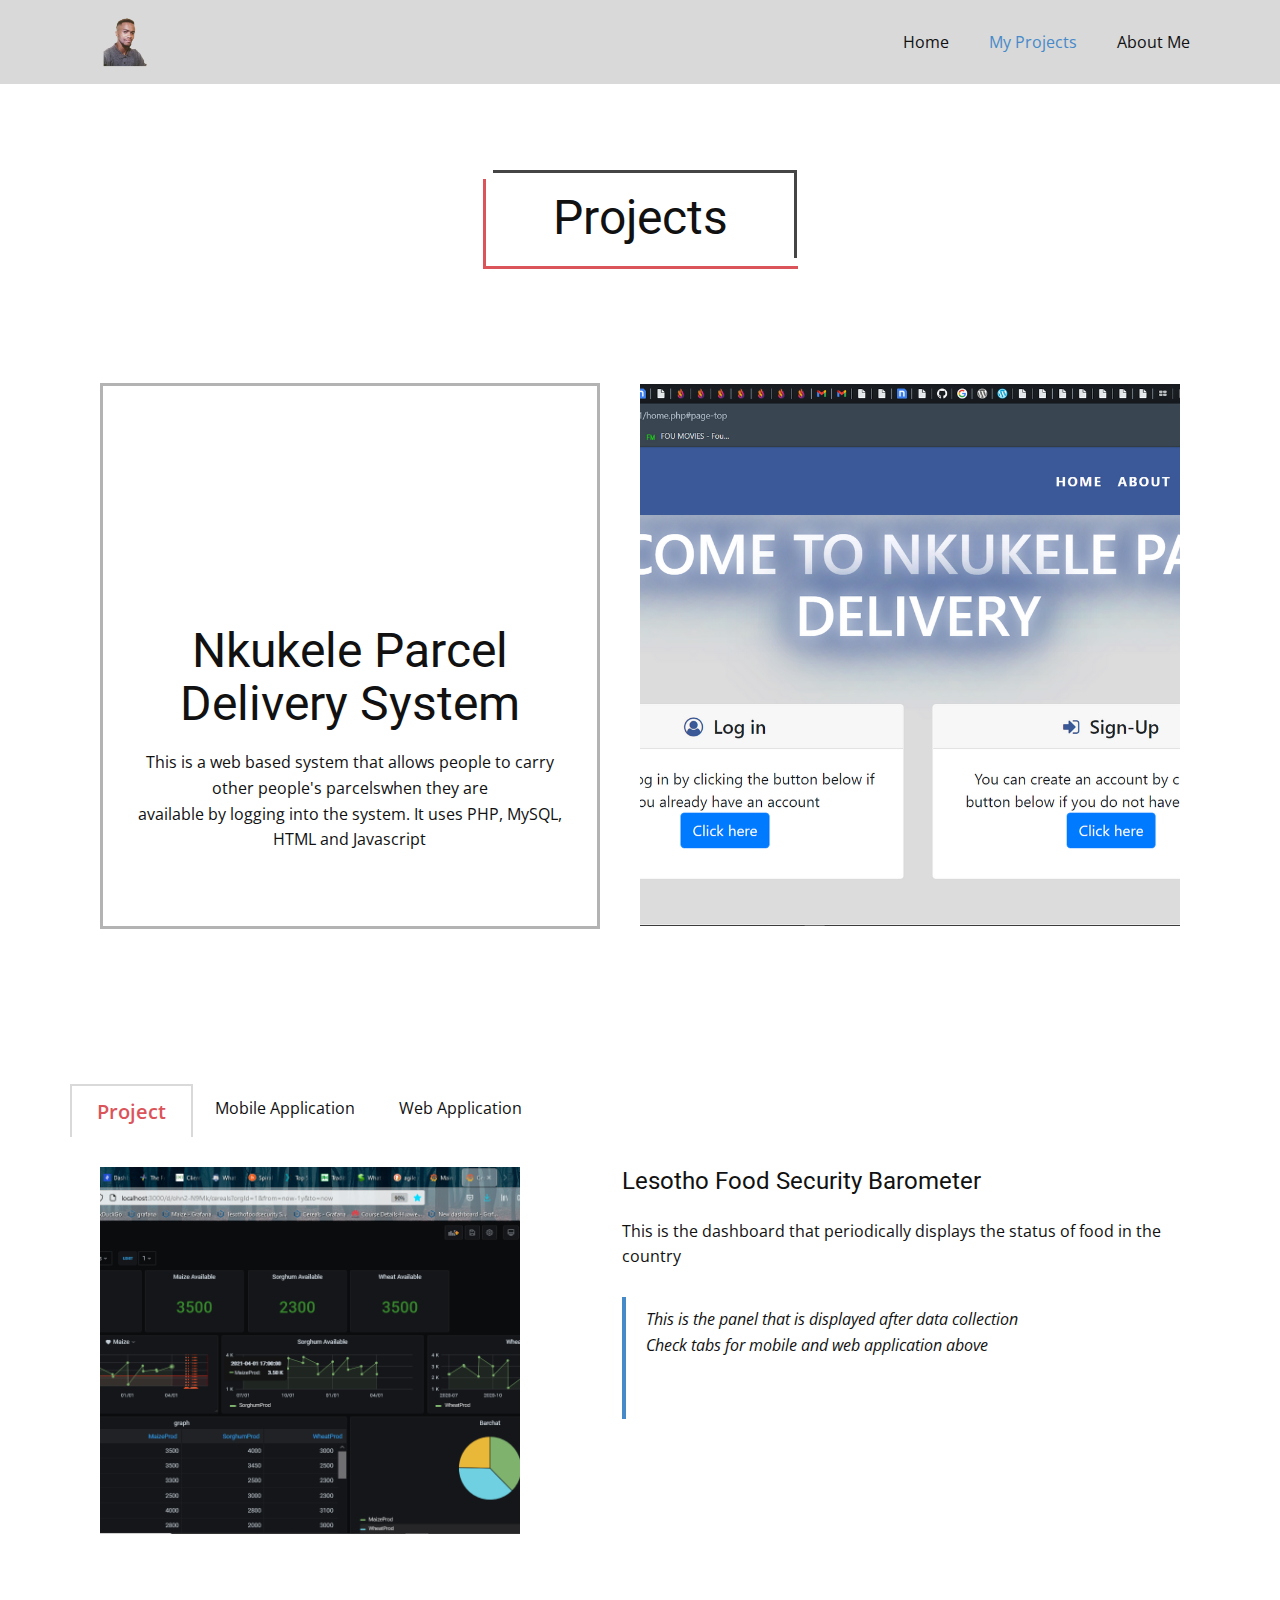
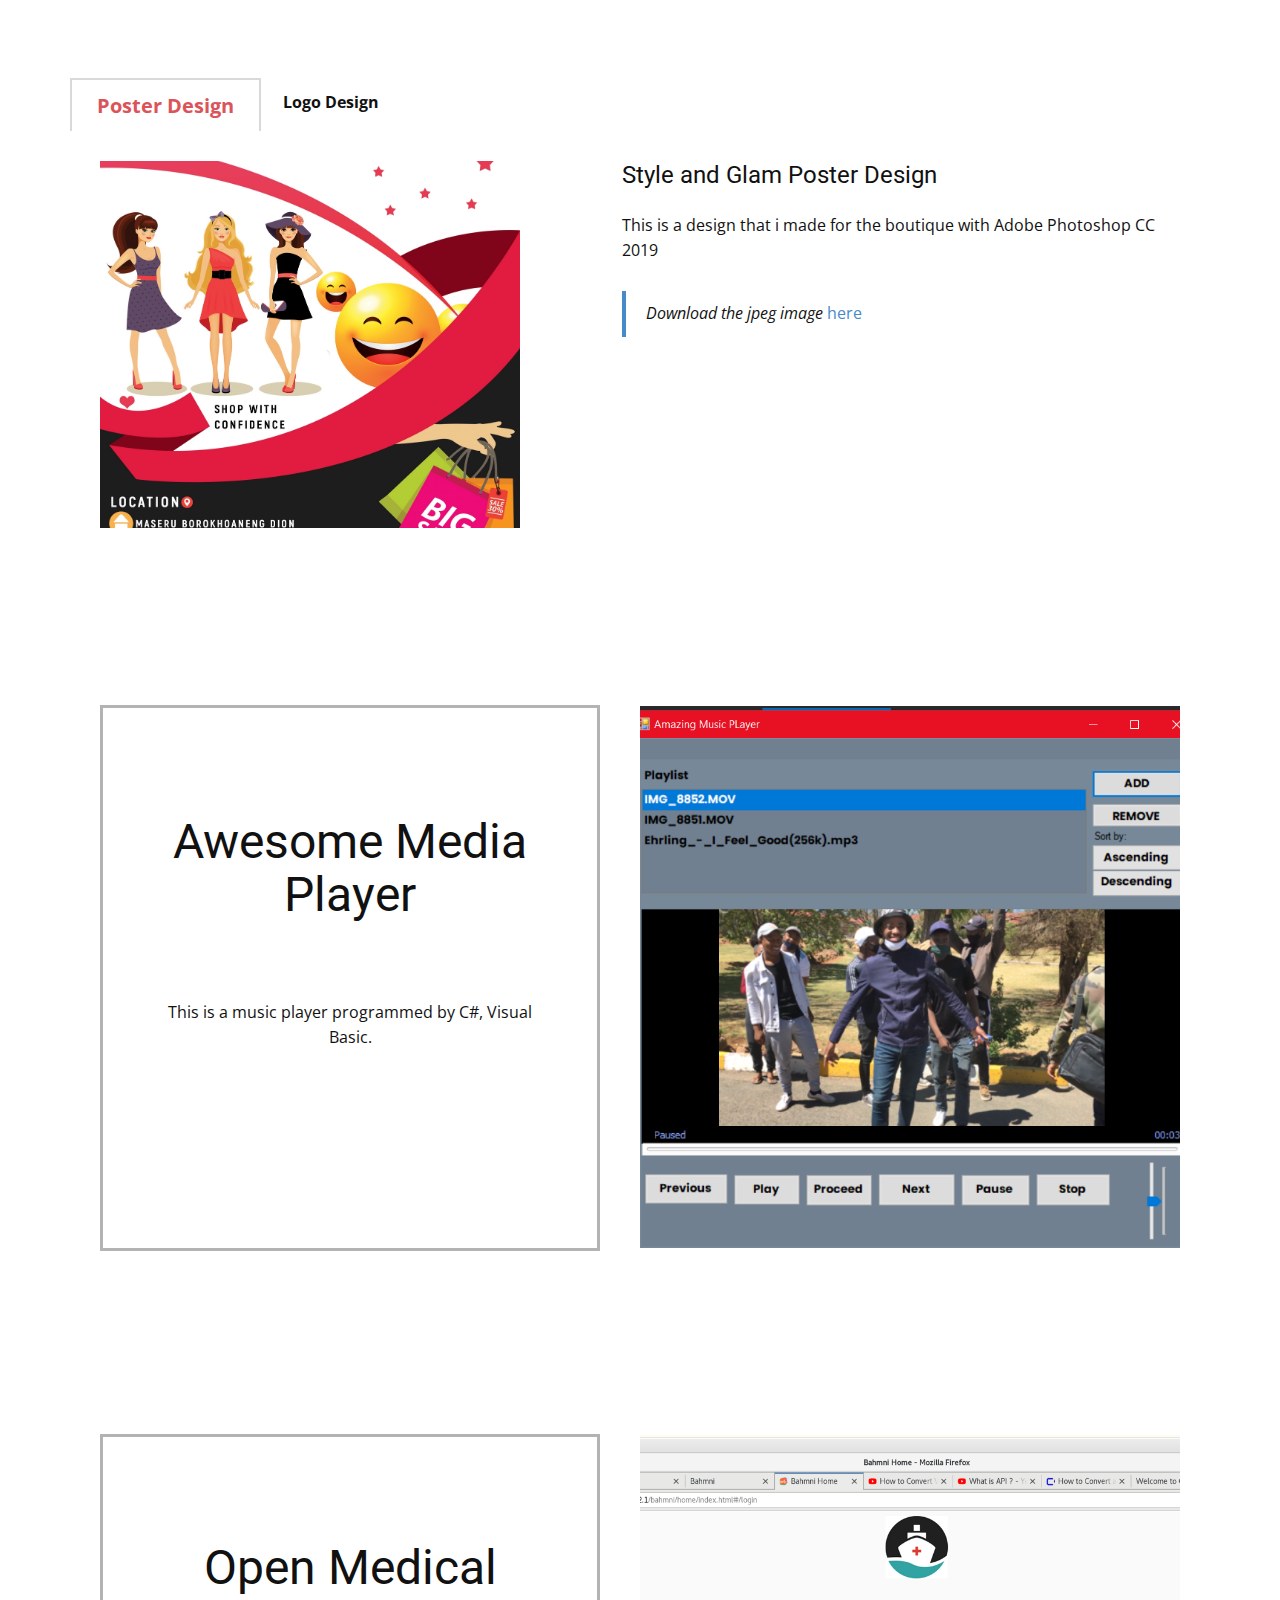
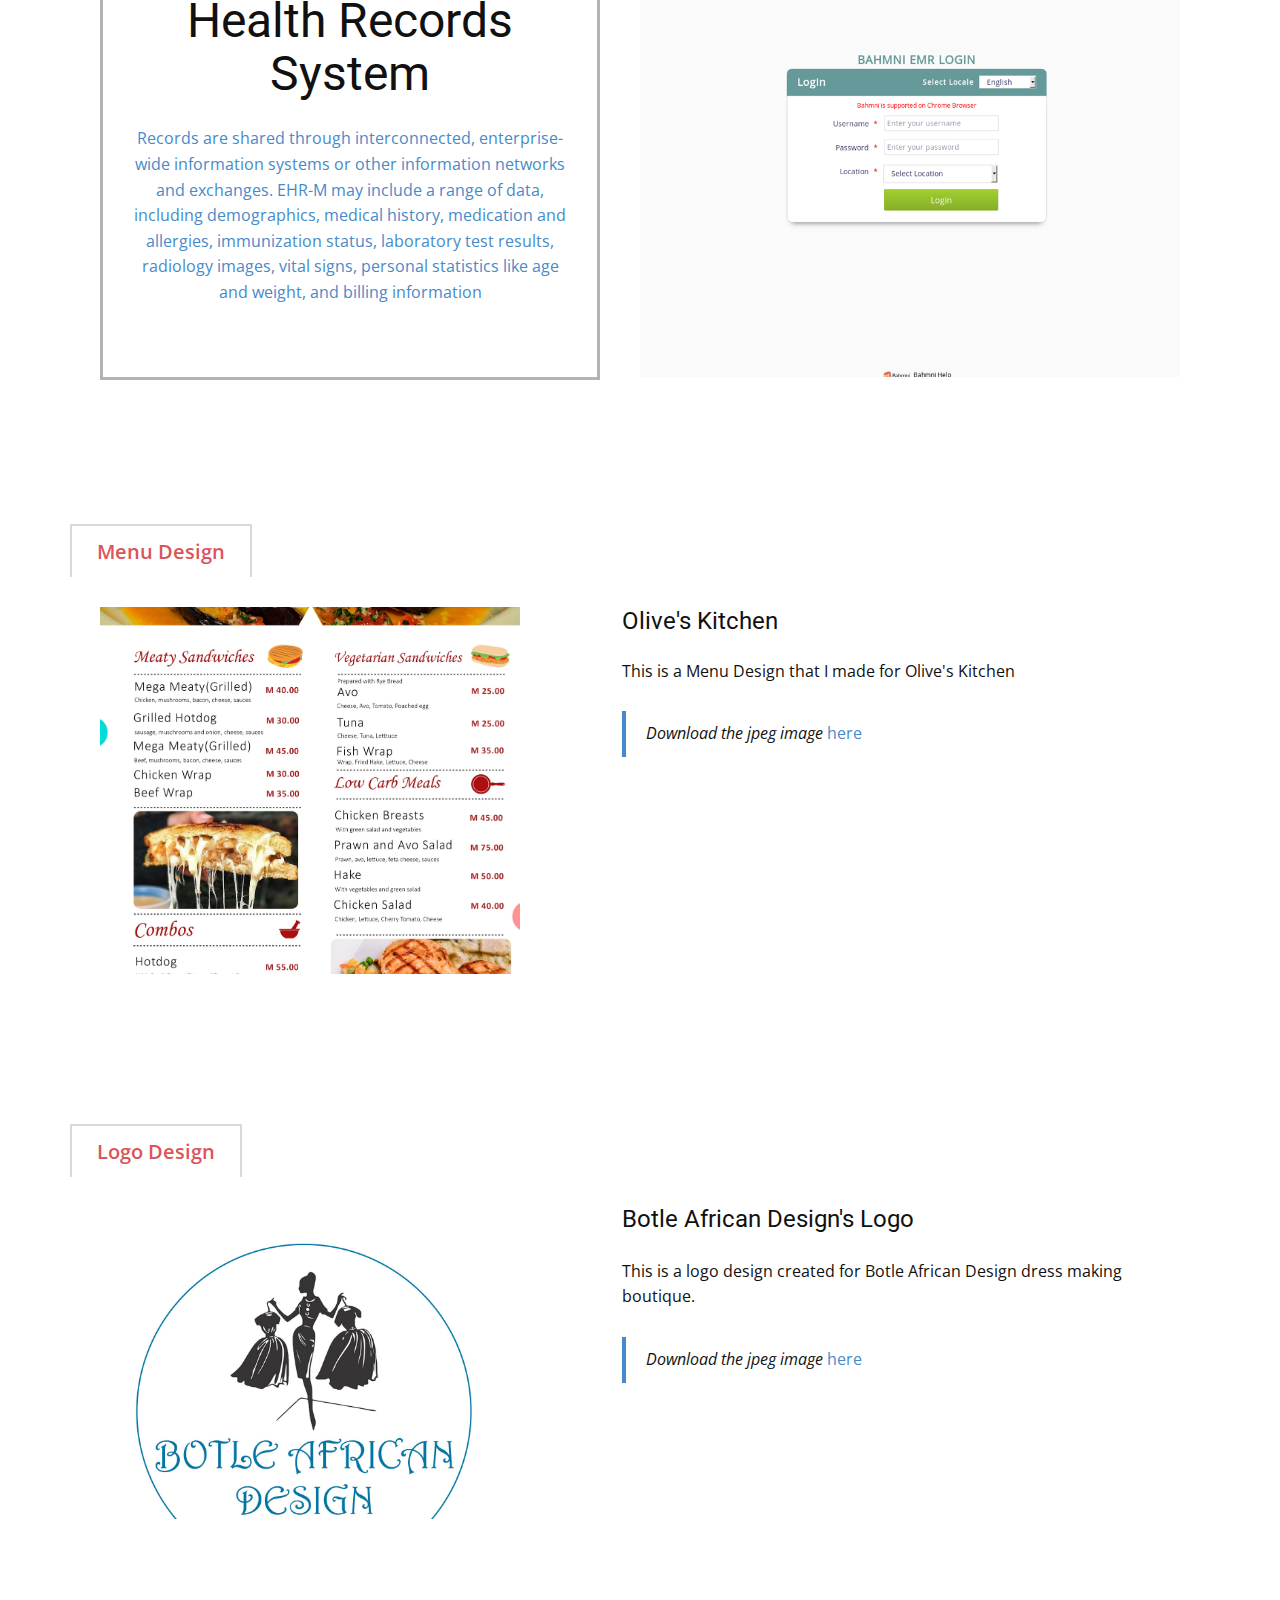
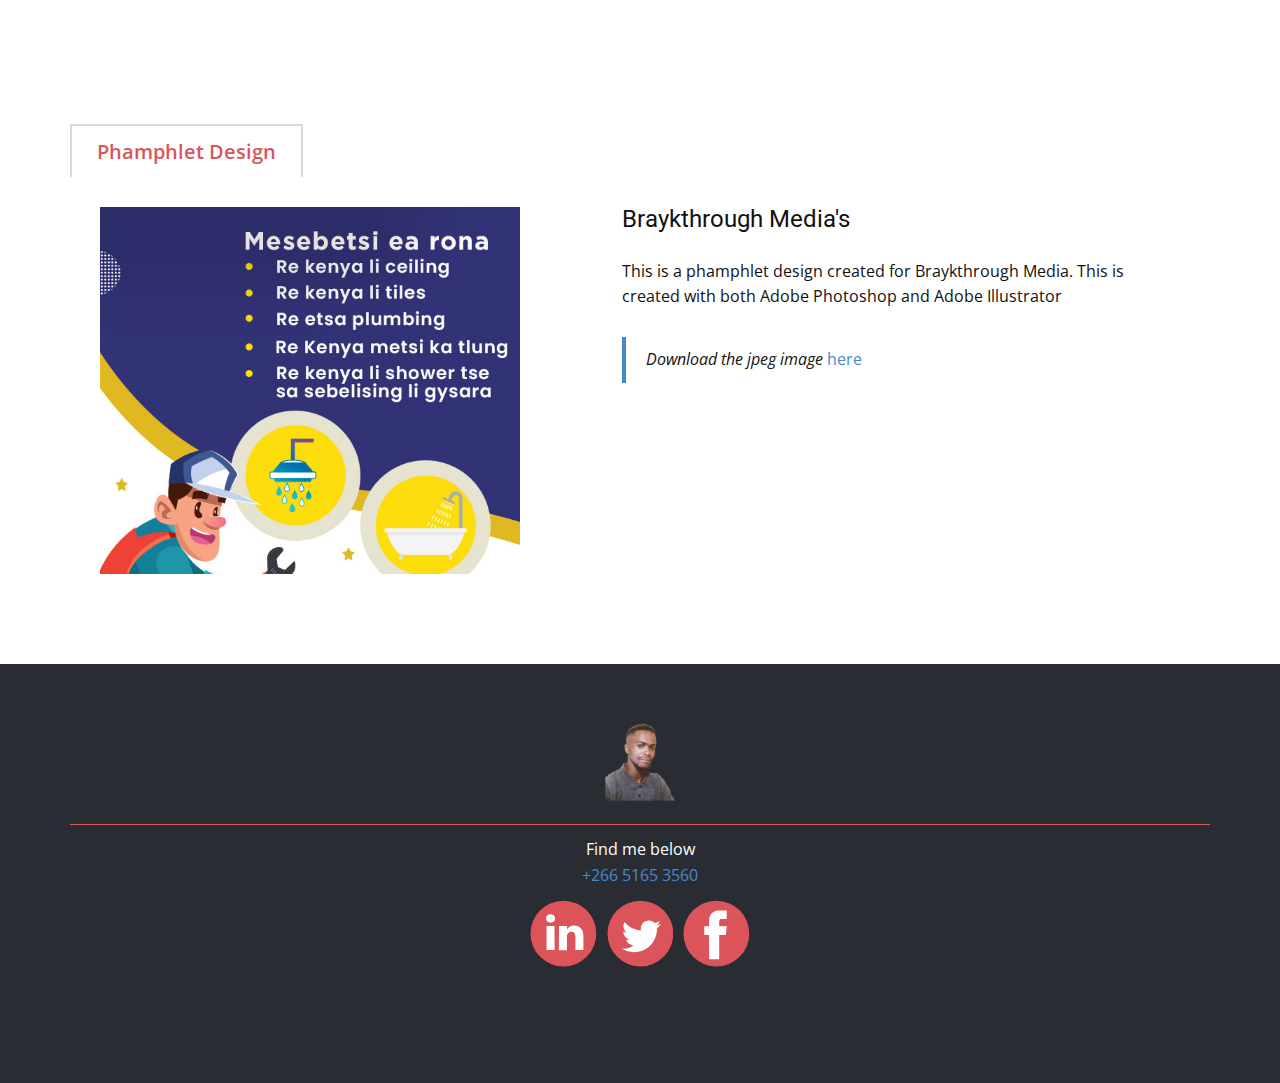
<file: My-Projects.html>
<!DOCTYPE html>
<html style="font-size: 16px;">
  <head>
    <meta name="viewport" content="width=device-width, initial-scale=1.0">
    <meta charset="utf-8">
    <meta name="keywords" content="Sample Product, Sample Product, Sample Product, Sample Product, Sample Product">
    <meta name="description" content="">
    <meta name="page_type" content="np-template-header-footer-from-plugin">
    <title>My Projects</title>
    <link rel="stylesheet" href="nicepage.css" media="screen">
<link rel="stylesheet" href="My-Projects.css" media="screen">
    <script class="u-script" type="text/javascript" src="jquery.js" defer=""></script>
    <script class="u-script" type="text/javascript" src="nicepage.js" defer=""></script>
    <meta name="generator" content="Nicepage 3.23.2, nicepage.com">
    <link id="u-theme-google-font" rel="stylesheet" href="https://fonts.googleapis.com/css?family=Roboto:100,100i,300,300i,400,400i,500,500i,700,700i,900,900i|Open+Sans:300,300i,400,400i,600,600i,700,700i,800,800i">
    
    
    
    
    
    
    
    
    
    <script type="application/ld+json">{
		"@context": "http://schema.org",
		"@type": "Organization",
		"name": "",
		"logo": "images/Melogo.png",
		"sameAs": [
				"https://www.linkedin.com/feed/?trk=homepage-basic_google-one-tap-submit",
				"https://twitter.com/home",
				"https://web.facebook.com/joseph.qhobosheane.370/"
		]
}</script>
    <meta name="theme-color" content="#478ac9">
    <meta name="twitter:site" content="@">
    <meta name="twitter:card" content="summary_large_image">
    <meta name="twitter:title" content="My Projects">
    <meta name="twitter:description" content="">
    <meta property="og:title" content="My Projects">
    <meta property="og:type" content="website">
  </head>
  <body class="u-body"><header class="u-clearfix u-grey-15 u-header u-header" id="sec-1d15"><div class="u-clearfix u-sheet u-valign-middle u-sheet-1">
        <a href="#" class="u-image u-logo u-image-1" data-image-width="1920" data-image-height="1080">
          <img src="images/Melogo.png" class="u-logo-image u-logo-image-1" data-image-width="110.2223">
        </a>
        <nav class="u-menu u-menu-dropdown u-offcanvas u-menu-1">
          <div class="menu-collapse" style="font-size: 1rem; letter-spacing: 0px;">
            <a class="u-button-style u-custom-left-right-menu-spacing u-custom-padding-bottom u-custom-top-bottom-menu-spacing u-nav-link u-text-active-palette-1-base u-text-hover-palette-2-base" href="#">
              <svg><use xmlns:xlink="http://www.w3.org/1999/xlink" xlink:href="#menu-hamburger"></use></svg>
              <svg version="1.1" xmlns="http://www.w3.org/2000/svg" xmlns:xlink="http://www.w3.org/1999/xlink"><defs><symbol id="menu-hamburger" viewBox="0 0 16 16" style="width: 16px; height: 16px;"><rect y="1" width="16" height="2"></rect><rect y="7" width="16" height="2"></rect><rect y="13" width="16" height="2"></rect>
</symbol>
</defs></svg>
            </a>
          </div>
          <div class="u-custom-menu u-nav-container">
            <ul class="u-nav u-unstyled u-nav-1"><li class="u-nav-item"><a class="u-button-style u-nav-link u-text-active-palette-1-base u-text-hover-palette-2-base" href="Home.html" style="padding: 10px 20px;">Home</a>
</li><li class="u-nav-item"><a class="u-button-style u-nav-link u-text-active-palette-1-base u-text-hover-palette-2-base" href="My-Projects.html" style="padding: 10px 20px;">My Projects</a>
</li><li class="u-nav-item"><a class="u-button-style u-nav-link u-text-active-palette-1-base u-text-hover-palette-2-base" href="About-Me.html" style="padding: 10px 20px;">About Me</a>
</li></ul>
          </div>
          <div class="u-custom-menu u-nav-container-collapse">
            <div class="u-black u-container-style u-inner-container-layout u-opacity u-opacity-95 u-sidenav">
              <div class="u-sidenav-overflow">
                <div class="u-menu-close"></div>
                <ul class="u-align-center u-nav u-popupmenu-items u-unstyled u-nav-2"><li class="u-nav-item"><a class="u-button-style u-nav-link" href="Home.html" style="padding: 10px 20px;">Home</a>
</li><li class="u-nav-item"><a class="u-button-style u-nav-link" href="My-Projects.html" style="padding: 10px 20px;">My Projects</a>
</li><li class="u-nav-item"><a class="u-button-style u-nav-link" href="About-Me.html" style="padding: 10px 20px;">About Me</a>
</li></ul>
              </div>
            </div>
            <div class="u-black u-menu-overlay u-opacity u-opacity-70"></div>
          </div>
        </nav>
      </div></header>
    <section class="u-align-center u-clearfix u-section-1" id="sec-3a9f">
      <div class="u-clearfix u-sheet u-valign-middle-sm u-sheet-1">
        <div class="u-align-center u-border-3 u-border-palette-2-base u-shape u-shape-right u-shape-top u-shape-1"></div>
        <h1 class="u-align-center u-text u-text-default u-text-1">Projects</h1>
        <div class="u-border-3 u-border-grey-dark-1 u-shape u-shape-bottom u-shape-left u-shape-2"></div><!--product--><!--product_options_json--><!--{"source":""}--><!--/product_options_json--><!--product_item-->
        <div class="u-container-style u-expanded-width u-product u-product-1">
          <div class="u-container-layout u-container-layout-1">
            <div class="u-align-center u-border-3 u-border-grey-30 u-container-style u-expanded-width-md u-expanded-width-sm u-expanded-width-xs u-group u-shape-rectangle u-group-1">
              <div class="u-container-layout u-valign-middle-xl u-container-layout-2">
                <h1 class="u-text u-text-2">Nkukele Parcel Delivery System</h1>
                <p class="u-text u-text-3">This is a web based system that allows people to carry other people's parcelswhen they are<br>available by logging into the system. It uses PHP, MySQL, HTML and Javascript
                </p>
              </div>
            </div><!--product_image-->
            <img alt="" class="u-expanded-width-md u-expanded-width-sm u-expanded-width-xs u-image u-image-default u-product-control u-image-1" data-image-width="1920" data-image-height="1080" src="images/Screenshot628.png"><!--/product_image-->
          </div>
        </div><!--/product_item--><!--/product-->
      </div>
    </section>
    <section class="u-align-center u-clearfix u-section-2" id="carousel_d586">
      <div class="u-clearfix u-sheet u-valign-middle u-sheet-1">
        <div class="u-expanded-width u-tabs u-tabs-1">
          <ul class="u-border-1 u-border-grey-25 u-tab-list u-unstyled" role="tablist">
            <li class="u-tab-item" role="presentation">
              <a class="active u-active-white u-border-2 u-border-active-grey-15 u-border-hover-grey-15 u-border-no-bottom u-button-style u-tab-link u-text-active-palette-2-base u-text-hover-black u-tab-link-1" id="link-tab-e428" href="#tab-e428" role="tab" aria-controls="tab-e428" aria-selected="true">Project</a>
            </li>
            <li class="u-tab-item" role="presentation">
              <a class="u-active-white u-border-2 u-border-active-grey-15 u-border-hover-grey-15 u-border-no-bottom u-button-style u-tab-link u-text-active-palette-2-base u-text-hover-black u-tab-link-2" id="link-tab-9de4" href="#tab-9de4" role="tab" aria-controls="tab-9de4" aria-selected="false">Mobile Application</a>
            </li>
            <li class="u-tab-item" role="presentation">
              <a class="u-active-white u-border-2 u-border-active-grey-15 u-border-hover-grey-15 u-border-no-bottom u-button-style u-tab-link u-text-active-palette-2-base u-text-hover-black u-tab-link-3" id="link-tab-ea7a" href="#tab-ea7a" role="tab" aria-controls="tab-ea7a" aria-selected="false">Web Application</a>
            </li>
          </ul>
          <div class="u-tab-content">
            <div class="u-container-style u-tab-active u-tab-pane u-white u-tab-pane-1" id="tab-e428" role="tabpanel" aria-labelledby="link-tab-e428">
              <div class="u-container-layout u-valign-top-xl u-container-layout-1">
                <img alt="" class="u-expanded-width-xs u-image u-image-default u-image-1" data-image-width="1366" data-image-height="768" src="images/Screenshot68.png">
                <h4 class="u-text u-text-1">Lesotho Food Security Barometer</h4>
                <p class="u-text u-text-2"> This is the dashboard that periodically displays the status of food in the country</p>
                <blockquote class="u-text u-text-3"> This is the panel that is displayed after data collection<br>Check tabs for mobile and web application above&nbsp;<br>&nbsp;<br>&nbsp;
                </blockquote>
              </div>
            </div>
            <div class="u-container-style u-tab-pane u-white u-tab-pane-2" id="tab-9de4" role="tabpanel" aria-labelledby="link-tab-9de4">
              <div class="u-container-layout u-valign-top-xl u-container-layout-2">
                <img alt="" class="u-expanded-width-xs u-image u-image-default u-image-2" data-image-width="1600" data-image-height="900" src="images/Screenshot671.png">
                <h4 class="u-text u-text-4">Lesotho Food Security Barometer</h4>
                <p class="u-text u-text-5"> This is the dashboard that periodically displays the status of food in the country</p>
                <blockquote class="u-text u-text-6"> Download the jpeg image <a href="files/MenuOlivesKitchen.jpg" class="u-active-none u-border-none u-btn u-button-link u-button-style u-file-link u-hover-none u-none u-text-palette-1-base u-btn-1">here</a>
                  <br>
                </blockquote>
              </div>
            </div>
            <div class="u-container-style u-tab-pane u-white u-tab-pane-3" id="tab-ea7a" role="tabpanel" aria-labelledby="link-tab-ea7a">
              <div class="u-container-layout u-valign-top-xl u-container-layout-3">
                <img alt="" class="u-expanded-width-xs u-image u-image-default u-image-3" data-image-width="1920" data-image-height="1080" src="images/Screenshot695.png">
                <h4 class="u-text u-text-7">Lesotho Food Security Barometer</h4>
                <p class="u-text u-text-8"> This is the dashboard that periodically displays the status of food in the country</p>
                <blockquote class="u-text u-text-9">This is the panel that is displayed after data collection<br>Check tabs for mobile and web application above&nbsp;
                </blockquote>
              </div>
            </div>
          </div>
        </div>
      </div>
    </section>
    <section class="u-align-center u-clearfix u-section-3" id="sec-d313">
      <div class="u-clearfix u-sheet u-valign-middle-lg u-valign-middle-md u-valign-middle-sm u-valign-middle-xl u-sheet-1">
        <div class="u-expanded-width u-tabs u-tabs-1">
          <ul class="u-border-1 u-border-grey-25 u-tab-list u-unstyled" role="tablist">
            <li class="u-tab-item u-tab-item-1" role="presentation">
              <a class="active u-active-white u-border-2 u-border-active-grey-15 u-border-hover-grey-15 u-border-no-bottom u-button-style u-tab-link u-text-active-palette-2-base u-text-hover-black u-tab-link-1" id="link-tab-e292" href="#tab-e292" role="tab" aria-controls="tab-e292" aria-selected="true">Poster Design</a>
            </li>
            <li class="u-tab-item u-tab-item-2" role="presentation">
              <a class="u-active-white u-border-2 u-border-active-grey-15 u-border-hover-grey-15 u-border-no-bottom u-button-style u-tab-link u-text-active-palette-2-base u-text-hover-black u-tab-link-2" id="link-tab-94eb" href="#tab-94eb" role="tab" aria-controls="tab-94eb" aria-selected="false">Logo Design</a>
            </li>
          </ul>
          <div class="u-tab-content">
            <div class="u-container-style u-tab-active u-tab-pane u-white u-tab-pane-1" id="tab-e292" role="tabpanel" aria-labelledby="link-tab-e292">
              <div class="u-container-layout u-valign-top u-container-layout-1">
                <img alt="" class="u-expanded-width-xs u-image u-image-default u-image-1" data-image-width="2480" data-image-height="3508" src="images/FlyerdoNE.jpg">
                <h4 class="u-text u-text-1">Style and Glam Poster Design</h4>
                <p class="u-text u-text-2">This is a design that i made for the boutique with Adobe Photoshop CC 2019</p>
                <blockquote class="u-text u-text-3">Download the jpeg image <a href="files/StylenGlamPoster.jpg" class="u-active-none u-border-none u-btn u-button-link u-button-style u-file-link u-hover-none u-none u-text-palette-1-base u-btn-1">here</a>
                </blockquote>
              </div>
            </div>
            <div class="u-container-style u-tab-pane u-white u-tab-pane-2" id="tab-94eb" role="tabpanel" aria-labelledby="link-tab-94eb">
              <div class="u-container-layout u-valign-top u-container-layout-2">
                <img alt="" class="u-expanded-width-xs u-image u-image-default u-image-2" data-image-width="1600" data-image-height="900" src="images/StyleandGlamBoutique3.jpg">
                <h4 class="u-text u-text-4">Style and Glam Logo Design</h4>
                <p class="u-text u-text-5">This is a design that i made for the boutique with Adobe Photoshop CC 2019</p>
                <blockquote class="u-text u-text-6">Download the jpeg image <a href="files/StyleandGlamBoutique3-1.jpg" class="u-active-none u-border-none u-btn u-button-link u-button-style u-file-link u-hover-none u-none u-text-palette-1-base u-btn-2">here</a>
                </blockquote>
              </div>
            </div>
          </div>
        </div>
      </div>
    </section>
    <section class="u-align-center u-clearfix u-section-4" id="sec-9b1a">
      <div class="u-clearfix u-sheet u-sheet-1"><!--product--><!--product_options_json--><!--{"source":""}--><!--/product_options_json--><!--product_item-->
        <div class="u-container-style u-expanded-width u-product u-product-1">
          <div class="u-container-layout u-container-layout-1">
            <div class="u-align-center u-border-3 u-border-grey-30 u-container-style u-expanded-width-md u-expanded-width-sm u-expanded-width-xs u-group u-shape-rectangle u-group-1">
              <div class="u-container-layout u-container-layout-2">
                <h1 class="u-align-center u-text u-text-1">Awesome Media Player</h1>
                <p class="u-text u-text-2">This is a music player programmed by C#, Visual Basic.</p>
              </div>
            </div><!--product_image-->
            <img alt="" class="u-expanded-width-md u-expanded-width-sm u-expanded-width-xs u-image u-image-default u-product-control u-image-1" data-image-width="794" data-image-height="760" src="images/Screenshot625.png"><!--/product_image-->
          </div>
        </div><!--/product_item--><!--/product-->
      </div>
    </section>
    <section class="u-align-center u-clearfix u-section-5" id="sec-90f6">
      <div class="u-clearfix u-sheet u-valign-top-xs u-sheet-1"><!--product--><!--product_options_json--><!--{"source":""}--><!--/product_options_json--><!--product_item-->
        <div class="u-container-style u-expanded-width u-product u-product-1">
          <div class="u-container-layout u-container-layout-1">
            <div class="u-align-center u-border-3 u-border-grey-30 u-container-style u-group u-shape-rectangle u-group-1">
              <div class="u-container-layout u-container-layout-2">
                <h1 class="u-text u-text-1">Open Medical Health Records System</h1>
                <p class="u-text u-text-2">
                  <a class="u-active-none u-border-none u-btn u-button-link u-button-style u-dialog-link u-hover-none u-none u-text-palette-1-base u-btn-1" href="#https://nicepage.com">Records are shared through interconnected, enterprise-wide information systems or other information networks and exchanges. EHR-M may include a range of data, including demographics, medical history, medication and allergies, immunization status, laboratory test results, radiology images, vital signs, personal statistics like age and weight, and billing information</a>
                </p>
              </div>
            </div><!--product_image-->
            <img alt="" class="u-expanded-width-md u-expanded-width-sm u-expanded-width-xs u-image u-image-default u-product-control u-image-1" data-image-width="1586" data-image-height="890" src="images/Screenshot630.png"><!--/product_image-->
          </div>
        </div><!--/product_item--><!--/product-->
      </div>
    </section>
    <section class="u-align-center u-clearfix u-section-6" id="sec-2ff9">
      <div class="u-clearfix u-sheet u-valign-middle u-sheet-1">
        <div class="u-expanded-width u-tabs u-tabs-1">
          <ul class="u-border-1 u-border-grey-25 u-tab-list u-unstyled" role="tablist">
            <li class="u-tab-item" role="presentation">
              <a class="active u-active-white u-border-2 u-border-active-grey-15 u-border-hover-grey-15 u-border-no-bottom u-button-style u-tab-link u-text-active-palette-2-base u-text-hover-black u-tab-link-1" id="link-tab-e428" href="#tab-e428" role="tab" aria-controls="tab-e428" aria-selected="true">Menu Design</a>
            </li>
          </ul>
          <div class="u-tab-content">
            <div class="u-container-style u-tab-active u-tab-pane u-white u-tab-pane-1" id="tab-e428" role="tabpanel" aria-labelledby="link-tab-e428">
              <div class="u-container-layout u-valign-top u-container-layout-1">
                <img alt="" class="u-expanded-width-xs u-image u-image-default u-image-1" data-image-width="1131" data-image-height="1600" src="images/MenuOlivesKitchen.jpg">
                <h4 class="u-text u-text-1">Olive's Kitchen</h4>
                <p class="u-text u-text-2">This is a Menu Design that I made for Olive's Kitchen&nbsp;</p>
                <blockquote class="u-text u-text-3"> Download the jpeg image <a href="files/MenuOlivesKitchen.jpg" class="u-active-none u-border-none u-btn u-button-link u-button-style u-file-link u-hover-none u-none u-text-palette-1-base u-btn-1">here</a>
                  <br>
                </blockquote>
              </div>
            </div>
          </div>
        </div>
      </div>
    </section>
    <section class="u-align-center u-clearfix u-section-7" id="carousel_738e">
      <div class="u-clearfix u-sheet u-valign-middle u-sheet-1">
        <div class="u-expanded-width u-tabs u-tabs-1">
          <ul class="u-border-1 u-border-grey-25 u-tab-list u-unstyled" role="tablist">
            <li class="u-tab-item" role="presentation">
              <a class="active u-active-white u-border-2 u-border-active-grey-15 u-border-hover-grey-15 u-border-no-bottom u-button-style u-tab-link u-text-active-palette-2-base u-text-hover-black u-tab-link-1" id="link-tab-e428" href="#tab-e428" role="tab" aria-controls="tab-e428" aria-selected="true">Logo Design</a>
            </li>
          </ul>
          <div class="u-tab-content">
            <div class="u-container-style u-tab-active u-tab-pane u-white u-tab-pane-1" id="tab-e428" role="tabpanel" aria-labelledby="link-tab-e428">
              <div class="u-container-layout u-container-layout-1">
                <img alt="" class="u-expanded-width-xs u-image u-image-default u-image-1" data-image-width="1920" data-image-height="1080" src="images/dressultimate1.jpg">
                <h4 class="u-text u-text-1">Botle African Design's Logo</h4>
                <p class="u-text u-text-2">This is a logo design created for Botle African Design dress making boutique.&nbsp;</p>
                <blockquote class="u-text u-text-3"> Download the jpeg image <a href="files/dressultimate1.jpg" class="u-active-none u-border-none u-btn u-button-link u-button-style u-file-link u-hover-none u-none u-text-palette-1-base u-btn-1">here</a>
                  <br>
                </blockquote>
              </div>
            </div>
          </div>
        </div>
      </div>
    </section>
    <section class="u-align-center u-clearfix u-section-8" id="carousel_86ff">
      <div class="u-clearfix u-sheet u-valign-middle u-sheet-1">
        <div class="u-expanded-width u-tabs u-tabs-1">
          <ul class="u-border-1 u-border-grey-25 u-tab-list u-unstyled" role="tablist">
            <li class="u-tab-item" role="presentation">
              <a class="active u-active-white u-border-2 u-border-active-grey-15 u-border-hover-grey-15 u-border-no-bottom u-button-style u-tab-link u-text-active-palette-2-base u-text-hover-black u-tab-link-1" id="link-tab-e428" href="#tab-e428" role="tab" aria-controls="tab-e428" aria-selected="true">Phamphlet Design</a>
            </li>
          </ul>
          <div class="u-tab-content">
            <div class="u-container-style u-tab-active u-tab-pane u-white u-tab-pane-1" id="tab-e428" role="tabpanel" aria-labelledby="link-tab-e428">
              <div class="u-container-layout u-container-layout-1">
                <img alt="" class="u-expanded-width-xs u-image u-image-default u-image-1" data-image-width="600" data-image-height="900" src="images/Untitled-3.jpg">
                <h4 class="u-text u-text-1">Braykthrough Media's</h4>
                <p class="u-text u-text-2">This is a phamphlet design created for Braykthrough Media. This is created with both Adobe Photoshop and Adobe Illustrator</p>
                <blockquote class="u-text u-text-3"> Download the jpeg image <a href="files/Phamphlet.jpg" class="u-active-none u-border-none u-btn u-button-link u-button-style u-file-link u-hover-none u-none u-text-palette-1-base u-btn-1">here</a>
                  <br>
                </blockquote>
              </div>
            </div>
          </div>
        </div>
      </div>
    </section>
    
    
    <footer class="u-clearfix u-footer u-palette-5-dark-3" id="sec-d453"><div class="u-clearfix u-sheet u-sheet-1">
        <a href="#" class="u-image u-logo u-image-1" data-image-width="1600" data-image-height="900">
          <img src="images/Melogo.png" class="u-logo-image u-logo-image-1" data-image-width="177.9037">
        </a>
        <div class="u-align-left u-social-icons u-spacing-10 u-social-icons-1"></div>
        <div class="u-border-1 u-border-palette-2-base u-expanded-width u-line u-line-horizontal u-line-1"></div>
        <p class="u-align-center u-text u-text-1">Find me below<br>
          <a href="https://nicepage.com/c/nature-html-templates" class="u-active-none u-border-none u-btn u-button-link u-button-style u-hover-none u-none u-text-palette-1-base u-btn-1">+266 5165 3560</a>
        </p>
        <div class="u-social-icons u-spacing-10 u-social-icons-2">
          <a class="u-social-url" target="_blank" title="LinkedIn" href="https://www.linkedin.com/feed/?trk=homepage-basic_google-one-tap-submit"><span class="u-icon u-icon-circle u-social-icon u-social-linkedin u-text-palette-2-base u-icon-1"><svg class="u-svg-link" preserveAspectRatio="xMidYMin slice" viewBox="0 0 112 112" style=""><use xmlns:xlink="http://www.w3.org/1999/xlink" xlink:href="#svg-b71e"></use></svg><svg class="u-svg-content" viewBox="0 0 112 112" x="0" y="0" id="svg-b71e"><circle fill="currentColor" cx="56.1" cy="56.1" r="55"></circle><path fill="#FFFFFF" d="M41.3,83.7H27.9V43.4h13.4V83.7z M34.6,37.9L34.6,37.9c-4.6,0-7.5-3.1-7.5-7c0-4,3-7,7.6-7s7.4,3,7.5,7
            C42.2,34.8,39.2,37.9,34.6,37.9z M89.6,83.7H76.2V62.2c0-5.4-1.9-9.1-6.8-9.1c-3.7,0-5.9,2.5-6.9,4.9c-0.4,0.9-0.4,2.1-0.4,3.3v22.5
            H48.7c0,0,0.2-36.5,0-40.3h13.4v5.7c1.8-2.7,5-6.7,12.1-6.7c8.8,0,15.4,5.8,15.4,18.1V83.7z"></path></svg></span>
          </a>
          <a class="u-social-url" target="_blank" title="Twitter" href="https://twitter.com/home"><span class="u-icon u-icon-circle u-social-icon u-social-twitter u-text-palette-2-base u-icon-2"><svg class="u-svg-link" preserveAspectRatio="xMidYMin slice" viewBox="0 0 112 112" style=""><use xmlns:xlink="http://www.w3.org/1999/xlink" xlink:href="#svg-3f95"></use></svg><svg class="u-svg-content" viewBox="0 0 112 112" x="0" y="0" id="svg-3f95"><circle fill="currentColor" class="st0" cx="56.1" cy="56.1" r="55"></circle><path fill="#FFFFFF" d="M83.8,47.3c0,0.6,0,1.2,0,1.7c0,17.7-13.5,38.2-38.2,38.2C38,87.2,31,85,25,81.2c1,0.1,2.1,0.2,3.2,0.2
            c6.3,0,12.1-2.1,16.7-5.7c-5.9-0.1-10.8-4-12.5-9.3c0.8,0.2,1.7,0.2,2.5,0.2c1.2,0,2.4-0.2,3.5-0.5c-6.1-1.2-10.8-6.7-10.8-13.1
            c0-0.1,0-0.1,0-0.2c1.8,1,3.9,1.6,6.1,1.7c-3.6-2.4-6-6.5-6-11.2c0-2.5,0.7-4.8,1.8-6.7c6.6,8.1,16.5,13.5,27.6,14
            c-0.2-1-0.3-2-0.3-3.1c0-7.4,6-13.4,13.4-13.4c3.9,0,7.3,1.6,9.8,4.2c3.1-0.6,5.9-1.7,8.5-3.3c-1,3.1-3.1,5.8-5.9,7.4
            c2.7-0.3,5.3-1,7.7-2.1C88.7,43,86.4,45.4,83.8,47.3z"></path></svg></span>
          </a>
          <a class="u-social-url" target="_blank" title="Facebook" href="https://web.facebook.com/joseph.qhobosheane.370/"><span class="u-icon u-icon-circle u-social-facebook u-social-icon u-text-palette-2-base u-icon-3"><svg class="u-svg-link" preserveAspectRatio="xMidYMin slice" viewBox="0 0 112 112" style=""><use xmlns:xlink="http://www.w3.org/1999/xlink" xlink:href="#svg-066d"></use></svg><svg class="u-svg-content" viewBox="0 0 112 112" x="0" y="0" id="svg-066d"><circle fill="currentColor" cx="56.1" cy="56.1" r="55"></circle><path fill="#FFFFFF" d="M73.5,31.6h-9.1c-1.4,0-3.6,0.8-3.6,3.9v8.5h12.6L72,58.3H60.8v40.8H43.9V58.3h-8V43.9h8v-9.2
            c0-6.7,3.1-17,17-17h12.5v13.9H73.5z"></path></svg></span>
          </a>
        </div>
      </div></footer>
  </body>
</html>
</file>
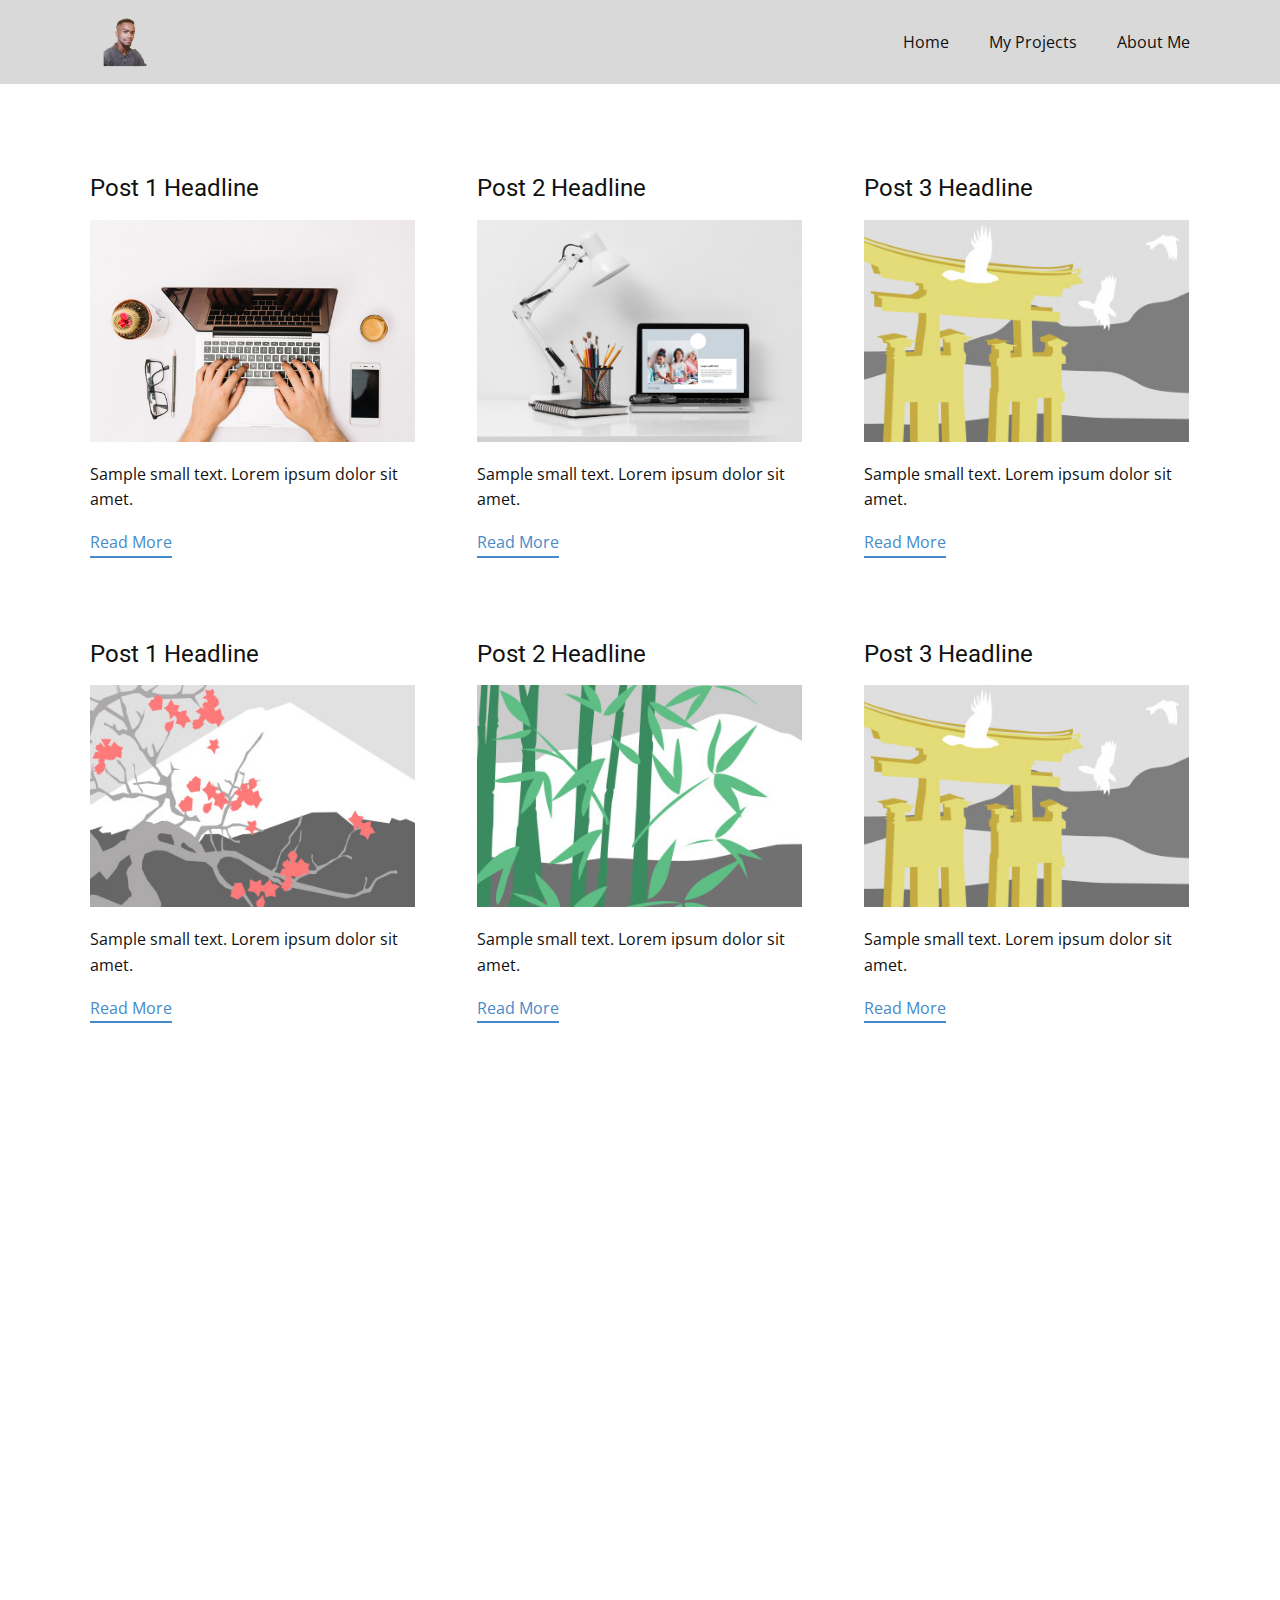
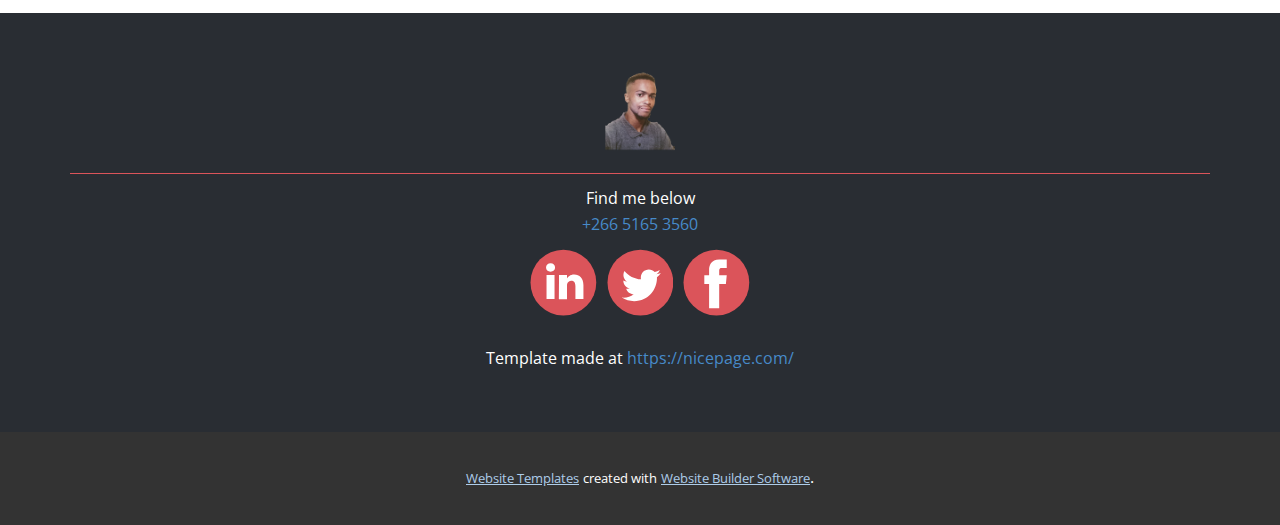
<file: blog/blog.html>
<html style="font-size: 16px;"><head>
    <meta name="viewport" content="width=device-width, initial-scale=1.0">
    <meta charset="utf-8">
    <meta name="keywords" content="">
    <meta name="description" content="">
    <meta name="page_type" content="np-template-header-footer-from-plugin">
    <title>Blog Template</title>
    <link rel="stylesheet" href="../nicepage.css" media="screen">
<link rel="stylesheet" href="../Blog-Template.css" media="screen">
    <script class="u-script" type="text/javascript" src="../jquery.js" defer=""></script>
    <script class="u-script" type="text/javascript" src="../nicepage.js" defer=""></script>
    <meta name="generator" content="Nicepage 3.23.2, nicepage.com">
    <link id="u-theme-google-font" rel="stylesheet" href="https://fonts.googleapis.com/css?family=Roboto:100,100i,300,300i,400,400i,500,500i,700,700i,900,900i|Open+Sans:300,300i,400,400i,600,600i,700,700i,800,800i">
    
    
    
    <script type="application/ld+json">{
		"@context": "http://schema.org",
		"@type": "Organization",
		"name": "",
		"logo": "images/Melogo.png",
		"sameAs": [
				"https://www.linkedin.com/feed/?trk=homepage-basic_google-one-tap-submit",
				"https://twitter.com/home",
				"https://web.facebook.com/joseph.qhobosheane.370/"
		]
}</script>
    <meta name="theme-color" content="#478ac9">
    <meta name="twitter:site" content="@">
    <meta name="twitter:card" content="summary_large_image">
    <meta name="twitter:title" content="Blog Template">
    <meta name="twitter:description" content="">
  </head>
  <body class="u-body"><header class="u-clearfix u-grey-15 u-header u-header" id="sec-1d15"><div class="u-clearfix u-sheet u-valign-middle u-sheet-1">
        <a href="https://nicepage.com" class="u-image u-logo u-image-1" data-image-width="1920" data-image-height="1080">
          <img src="../images/Melogo.png" class="u-logo-image u-logo-image-1" data-image-width="110.2223">
        </a>
        <nav class="u-menu u-menu-dropdown u-offcanvas u-menu-1">
          <div class="menu-collapse" style="font-size: 1rem; letter-spacing: 0px;">
            <a class="u-button-style u-custom-left-right-menu-spacing u-custom-padding-bottom u-custom-top-bottom-menu-spacing u-nav-link u-text-active-palette-1-base u-text-hover-palette-2-base" href="#">
              <svg><use xmlns:xlink="http://www.w3.org/1999/xlink" xlink:href="#menu-hamburger"></use></svg>
              <svg version="1.1" xmlns="http://www.w3.org/2000/svg" xmlns:xlink="http://www.w3.org/1999/xlink"><defs><symbol id="menu-hamburger" viewBox="0 0 16 16" style="width: 16px; height: 16px;"><rect y="1" width="16" height="2"></rect><rect y="7" width="16" height="2"></rect><rect y="13" width="16" height="2"></rect>
</symbol>
</defs></svg>
            </a>
          </div>
          <div class="u-custom-menu u-nav-container">
            <ul class="u-nav u-unstyled u-nav-1"><li class="u-nav-item"><a class="u-button-style u-nav-link u-text-active-palette-1-base u-text-hover-palette-2-base" href="../Home.html" style="padding: 10px 20px;">Home</a>
</li><li class="u-nav-item"><a class="u-button-style u-nav-link u-text-active-palette-1-base u-text-hover-palette-2-base" href="../My-Projects.html" style="padding: 10px 20px;">My Projects</a>
</li><li class="u-nav-item"><a class="u-button-style u-nav-link u-text-active-palette-1-base u-text-hover-palette-2-base" href="../About-Me.html" style="padding: 10px 20px;">About Me</a>
</li></ul>
          </div>
          <div class="u-custom-menu u-nav-container-collapse">
            <div class="u-black u-container-style u-inner-container-layout u-opacity u-opacity-95 u-sidenav">
              <div class="u-sidenav-overflow">
                <div class="u-menu-close"></div>
                <ul class="u-align-center u-nav u-popupmenu-items u-unstyled u-nav-2"><li class="u-nav-item"><a class="u-button-style u-nav-link" href="../Home.html" style="padding: 10px 20px;">Home</a>
</li><li class="u-nav-item"><a class="u-button-style u-nav-link" href="../My-Projects.html" style="padding: 10px 20px;">My Projects</a>
</li><li class="u-nav-item"><a class="u-button-style u-nav-link" href="../About-Me.html" style="padding: 10px 20px;">About Me</a>
</li></ul>
              </div>
            </div>
            <div class="u-black u-menu-overlay u-opacity u-opacity-70"></div>
          </div>
        </nav>
      </div></header>
    <section class="u-clearfix u-section-1" id="sec-036d">
      <div class="u-clearfix u-sheet u-valign-middle u-sheet-1"><!--blog--><!--blog_options_json--><!--{"type":"Recent","source":"","tags":"","count":""}--><!--/blog_options_json-->
        <div class="u-blog u-expanded-width u-repeater u-repeater-1"><!--blog_post-->
          <div class="u-blog-post u-container-style u-repeater-item u-white u-repeater-item-1">
            <div class="u-container-layout u-similar-container u-valign-top u-container-layout-1"><!--blog_post_header-->
              <h4 class="u-blog-control u-text u-text-1">
                <a class="u-post-header-link" href="../blog/post.html"><!--blog_post_header_content-->Post 1 Headline<!--/blog_post_header_content--></a>
              </h4><!--/blog_post_header--><!--blog_post_image-->
              <a class="u-post-header-link" href="../blog/post.html"><img alt="" class="u-blog-control u-expanded-width u-image u-image-default u-image-1" src="../images/a9dcc2d3-077b-4cbf-35f1-05a7ca2b64381.jpg"></a><!--/blog_post_image--><!--blog_post_content-->
              <div class="u-blog-control u-post-content u-text u-text-2 fr-view">Sample small text. Lorem ipsum dolor sit amet.</div><!--/blog_post_content--><!--blog_post_readmore--><!--options_json--><!--{"content":""}--><!--/options_json-->
              <a href="../blog/post.html" class="u-blog-control u-border-2 u-border-palette-1-base u-btn u-btn-rectangle u-button-style u-none u-btn-1"><!--blog_post_readmore_content-->Read More<!--/blog_post_readmore_content--></a><!--/blog_post_readmore-->
            </div>
          </div><div class="u-blog-post u-container-style u-repeater-item u-video-cover u-white">
            <div class="u-container-layout u-similar-container u-valign-top u-container-layout-2"><!--blog_post_header-->
              <h4 class="u-blog-control u-text u-text-3">
                <a class="u-post-header-link" href="../blog/post-1.html"><!--blog_post_header_content-->Post 2 Headline<!--/blog_post_header_content--></a>
              </h4><!--/blog_post_header--><!--blog_post_image-->
              <a class="u-post-header-link" href="../blog/post-1.html"><img alt="" class="u-blog-control u-expanded-width u-image u-image-default u-image-2" src="../images/re1.jpg"></a><!--/blog_post_image--><!--blog_post_content-->
              <div class="u-blog-control u-post-content u-text u-text-4 fr-view">Sample small text. Lorem ipsum dolor sit amet.</div><!--/blog_post_content--><!--blog_post_readmore--><!--options_json--><!--{"content":""}--><!--/options_json-->
              <a href="../blog/post-1.html" class="u-blog-control u-border-2 u-border-palette-1-base u-btn u-btn-rectangle u-button-style u-none u-btn-2"><!--blog_post_readmore_content-->Read More<!--/blog_post_readmore_content--></a><!--/blog_post_readmore-->
            </div>
          </div><div class="u-blog-post u-container-style u-repeater-item u-video-cover u-white">
            <div class="u-container-layout u-similar-container u-valign-top u-container-layout-3"><!--blog_post_header-->
              <h4 class="u-blog-control u-text u-text-5">
                <a class="u-post-header-link" href="../blog/post-2.html"><!--blog_post_header_content-->Post 3 Headline<!--/blog_post_header_content--></a>
              </h4><!--/blog_post_header--><!--blog_post_image-->
              <a class="u-post-header-link" href="../blog/post-2.html"><img alt="" class="u-blog-control u-expanded-width u-image u-image-default u-image-3" src="[data-uri]"></a><!--/blog_post_image--><!--blog_post_content-->
              <div class="u-blog-control u-post-content u-text u-text-6 fr-view">Sample small text. Lorem ipsum dolor sit amet.</div><!--/blog_post_content--><!--blog_post_readmore--><!--options_json--><!--{"content":""}--><!--/options_json-->
              <a href="../blog/post-2.html" class="u-blog-control u-border-2 u-border-palette-1-base u-btn u-btn-rectangle u-button-style u-none u-btn-3"><!--blog_post_readmore_content-->Read More<!--/blog_post_readmore_content--></a><!--/blog_post_readmore-->
            </div>
          </div><div class="u-blog-post u-container-style u-repeater-item u-white u-repeater-item-1">
            <div class="u-container-layout u-similar-container u-valign-top u-container-layout-1"><!--blog_post_header-->
              <h4 class="u-blog-control u-text u-text-1">
                <a class="u-post-header-link" href="../blog/post-3.html"><!--blog_post_header_content-->Post 1 Headline<!--/blog_post_header_content--></a>
              </h4><!--/blog_post_header--><!--blog_post_image-->
              <a class="u-post-header-link" href="../blog/post-3.html"><img alt="" class="u-blog-control u-expanded-width u-image u-image-default u-image-1" src="[data-uri]"></a><!--/blog_post_image--><!--blog_post_content-->
              <div class="u-blog-control u-post-content u-text u-text-2 fr-view">Sample small text. Lorem ipsum dolor sit amet.</div><!--/blog_post_content--><!--blog_post_readmore--><!--options_json--><!--{"content":""}--><!--/options_json-->
              <a href="../blog/post-3.html" class="u-blog-control u-border-2 u-border-palette-1-base u-btn u-btn-rectangle u-button-style u-none u-btn-1"><!--blog_post_readmore_content-->Read More<!--/blog_post_readmore_content--></a><!--/blog_post_readmore-->
            </div>
          </div><div class="u-blog-post u-container-style u-repeater-item u-video-cover u-white">
            <div class="u-container-layout u-similar-container u-valign-top u-container-layout-2"><!--blog_post_header-->
              <h4 class="u-blog-control u-text u-text-3">
                <a class="u-post-header-link" href="../blog/post-4.html"><!--blog_post_header_content-->Post 2 Headline<!--/blog_post_header_content--></a>
              </h4><!--/blog_post_header--><!--blog_post_image-->
              <a class="u-post-header-link" href="../blog/post-4.html"><img alt="" class="u-blog-control u-expanded-width u-image u-image-default u-image-2" src="[data-uri]"></a><!--/blog_post_image--><!--blog_post_content-->
              <div class="u-blog-control u-post-content u-text u-text-4 fr-view">Sample small text. Lorem ipsum dolor sit amet.</div><!--/blog_post_content--><!--blog_post_readmore--><!--options_json--><!--{"content":""}--><!--/options_json-->
              <a href="../blog/post-4.html" class="u-blog-control u-border-2 u-border-palette-1-base u-btn u-btn-rectangle u-button-style u-none u-btn-2"><!--blog_post_readmore_content-->Read More<!--/blog_post_readmore_content--></a><!--/blog_post_readmore-->
            </div>
          </div><div class="u-blog-post u-container-style u-repeater-item u-video-cover u-white">
            <div class="u-container-layout u-similar-container u-valign-top u-container-layout-3"><!--blog_post_header-->
              <h4 class="u-blog-control u-text u-text-5">
                <a class="u-post-header-link" href="../blog/post-5.html"><!--blog_post_header_content-->Post 3 Headline<!--/blog_post_header_content--></a>
              </h4><!--/blog_post_header--><!--blog_post_image-->
              <a class="u-post-header-link" href="../blog/post-5.html"><img alt="" class="u-blog-control u-expanded-width u-image u-image-default u-image-3" src="[data-uri]"></a><!--/blog_post_image--><!--blog_post_content-->
              <div class="u-blog-control u-post-content u-text u-text-6 fr-view">Sample small text. Lorem ipsum dolor sit amet.</div><!--/blog_post_content--><!--blog_post_readmore--><!--options_json--><!--{"content":""}--><!--/options_json-->
              <a href="../blog/post-5.html" class="u-blog-control u-border-2 u-border-palette-1-base u-btn u-btn-rectangle u-button-style u-none u-btn-3"><!--blog_post_readmore_content-->Read More<!--/blog_post_readmore_content--></a><!--/blog_post_readmore-->
            </div>
          </div><!--/blog_post--><!--blog_post-->
          <!--/blog_post--><!--blog_post-->
          <!--/blog_post-->
        </div><!--/blog-->
      </div>
    </section>
    <section class="u-clearfix u-section-2" id="sec-00b6">
      <div class="u-clearfix u-sheet u-sheet-1"></div>
    </section>
    
    
    <footer class="u-clearfix u-footer u-palette-5-dark-3" id="sec-d453"><div class="u-clearfix u-sheet u-sheet-1">
        <a href="https://nicepage.com" class="u-image u-logo u-image-1" data-image-width="1600" data-image-height="900">
          <img src="../images/Melogo.png" class="u-logo-image u-logo-image-1" data-image-width="177.9037">
        </a>
        <div class="u-align-left u-social-icons u-spacing-10 u-social-icons-1"></div>
        <div class="u-border-1 u-border-palette-2-base u-expanded-width u-line u-line-horizontal u-line-1"></div>
        <p class="u-align-center u-text u-text-1">Find me below<br>
          <a href="https://nicepage.com/c/nature-html-templates" class="u-active-none u-border-none u-btn u-button-link u-button-style u-hover-none u-none u-text-palette-1-base u-btn-1">+266 5165 3560</a>
        </p>
        <div class="u-social-icons u-spacing-10 u-social-icons-2">
          <a class="u-social-url" target="_blank" title="LinkedIn" href="https://www.linkedin.com/feed/?trk=homepage-basic_google-one-tap-submit"><span class="u-icon u-icon-circle u-social-icon u-social-linkedin u-text-palette-2-base u-icon-1"><svg class="u-svg-link" preserveAspectRatio="xMidYMin slice" viewBox="0 0 112 112" style=""><use xmlns:xlink="http://www.w3.org/1999/xlink" xlink:href="#svg-b71e"></use></svg><svg class="u-svg-content" viewBox="0 0 112 112" x="0" y="0" id="svg-b71e"><circle fill="currentColor" cx="56.1" cy="56.1" r="55"></circle><path fill="#FFFFFF" d="M41.3,83.7H27.9V43.4h13.4V83.7z M34.6,37.9L34.6,37.9c-4.6,0-7.5-3.1-7.5-7c0-4,3-7,7.6-7s7.4,3,7.5,7
            C42.2,34.8,39.2,37.9,34.6,37.9z M89.6,83.7H76.2V62.2c0-5.4-1.9-9.1-6.8-9.1c-3.7,0-5.9,2.5-6.9,4.9c-0.4,0.9-0.4,2.1-0.4,3.3v22.5
            H48.7c0,0,0.2-36.5,0-40.3h13.4v5.7c1.8-2.7,5-6.7,12.1-6.7c8.8,0,15.4,5.8,15.4,18.1V83.7z"></path></svg></span>
          </a>
          <a class="u-social-url" target="_blank" title="Twitter" href="https://twitter.com/home"><span class="u-icon u-icon-circle u-social-icon u-social-twitter u-text-palette-2-base u-icon-2"><svg class="u-svg-link" preserveAspectRatio="xMidYMin slice" viewBox="0 0 112 112" style=""><use xmlns:xlink="http://www.w3.org/1999/xlink" xlink:href="#svg-3f95"></use></svg><svg class="u-svg-content" viewBox="0 0 112 112" x="0" y="0" id="svg-3f95"><circle fill="currentColor" class="st0" cx="56.1" cy="56.1" r="55"></circle><path fill="#FFFFFF" d="M83.8,47.3c0,0.6,0,1.2,0,1.7c0,17.7-13.5,38.2-38.2,38.2C38,87.2,31,85,25,81.2c1,0.1,2.1,0.2,3.2,0.2
            c6.3,0,12.1-2.1,16.7-5.7c-5.9-0.1-10.8-4-12.5-9.3c0.8,0.2,1.7,0.2,2.5,0.2c1.2,0,2.4-0.2,3.5-0.5c-6.1-1.2-10.8-6.7-10.8-13.1
            c0-0.1,0-0.1,0-0.2c1.8,1,3.9,1.6,6.1,1.7c-3.6-2.4-6-6.5-6-11.2c0-2.5,0.7-4.8,1.8-6.7c6.6,8.1,16.5,13.5,27.6,14
            c-0.2-1-0.3-2-0.3-3.1c0-7.4,6-13.4,13.4-13.4c3.9,0,7.3,1.6,9.8,4.2c3.1-0.6,5.9-1.7,8.5-3.3c-1,3.1-3.1,5.8-5.9,7.4
            c2.7-0.3,5.3-1,7.7-2.1C88.7,43,86.4,45.4,83.8,47.3z"></path></svg></span>
          </a>
          <a class="u-social-url" target="_blank" title="Facebook" href="https://web.facebook.com/joseph.qhobosheane.370/"><span class="u-icon u-icon-circle u-social-facebook u-social-icon u-text-palette-2-base u-icon-3"><svg class="u-svg-link" preserveAspectRatio="xMidYMin slice" viewBox="0 0 112 112" style=""><use xmlns:xlink="http://www.w3.org/1999/xlink" xlink:href="#svg-066d"></use></svg><svg class="u-svg-content" viewBox="0 0 112 112" x="0" y="0" id="svg-066d"><circle fill="currentColor" cx="56.1" cy="56.1" r="55"></circle><path fill="#FFFFFF" d="M73.5,31.6h-9.1c-1.4,0-3.6,0.8-3.6,3.9v8.5h12.6L72,58.3H60.8v40.8H43.9V58.3h-8V43.9h8v-9.2
            c0-6.7,3.1-17,17-17h12.5v13.9H73.5z"></path></svg></span>
          </a>
        </div>
        <p class="u-align-center u-text u-text-2">Template made at&nbsp;<a href="https://nicepage.com/c/video-website-templates" class="u-active-none u-border-none u-btn u-button-link u-button-style u-hover-none u-none u-text-palette-1-base u-btn-2">https://nicepage.com/</a>
        </p>
      </div></footer>
    <section class="u-backlink u-clearfix u-grey-80">
      <a class="u-link" href="https://nicepage.com/website-templates" target="_blank">
        <span>Website Templates</span>
      </a>
      <p class="u-text">
        <span>created with</span>
      </p>
      <a class="u-link" href="https://nicepage.com/" target="_blank">
        <span>Website Builder Software</span>
      </a>. 
    </section>
  
</body></html>
</file>
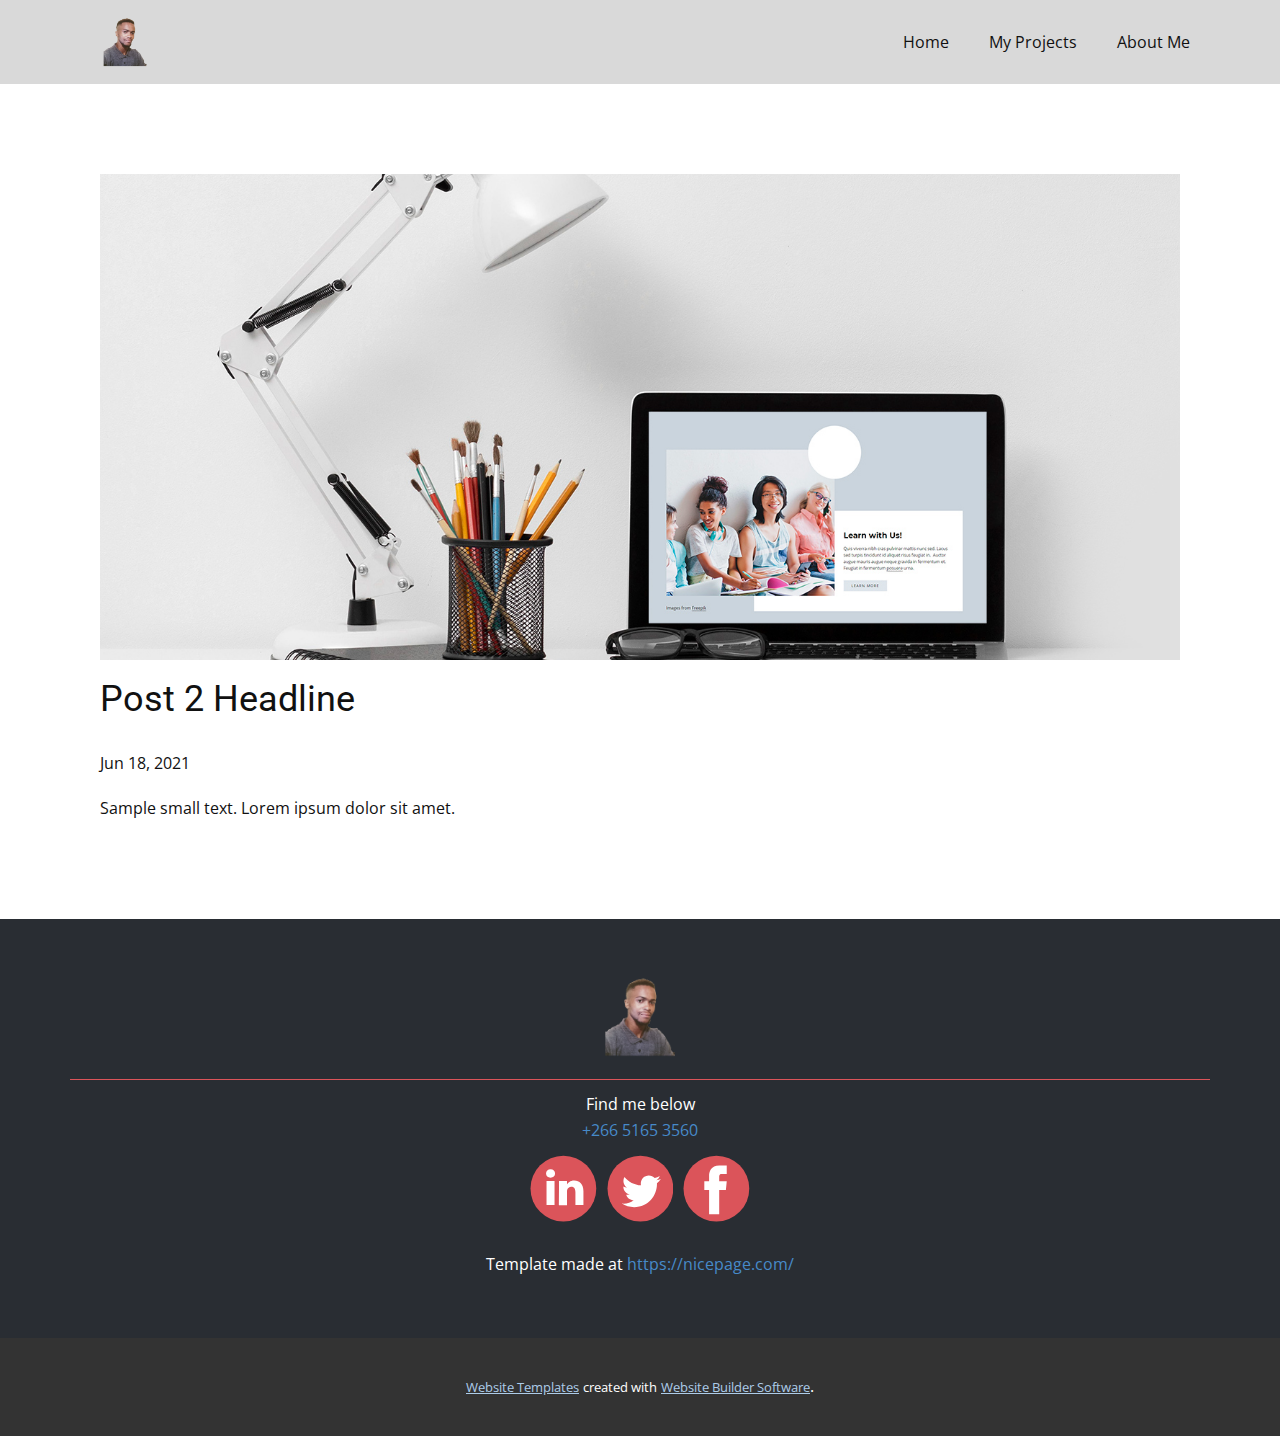
<file: blog/post-1.html>
<!doctype html>
<html style="font-size: 16px;"><head>
    <meta name="viewport" content="width=device-width, initial-scale=1.0">
    <meta charset="utf-8">
    <meta name="keywords" content="Post 1 Headline">
    <meta name="description" content="">
    <meta name="page_type" content="np-template-header-footer-from-plugin">
    <title>Post 2 Headline</title>
    <link rel="stylesheet" href="../nicepage.css" media="screen">
<link rel="stylesheet" href="../Post-Template.css" media="screen">
    <script class="u-script" type="text/javascript" src="../jquery.js" defer=""></script>
    <script class="u-script" type="text/javascript" src="../nicepage.js" defer=""></script>
    <meta name="generator" content="Nicepage 3.23.2, nicepage.com">
    <link id="u-theme-google-font" rel="stylesheet" href="https://fonts.googleapis.com/css?family=Roboto:100,100i,300,300i,400,400i,500,500i,700,700i,900,900i|Open+Sans:300,300i,400,400i,600,600i,700,700i,800,800i">
    
    
    <script type="application/ld+json">{
		"@context": "http://schema.org",
		"@type": "Organization",
		"name": "",
		"logo": "images/Melogo.png",
		"sameAs": [
				"https://www.linkedin.com/feed/?trk=homepage-basic_google-one-tap-submit",
				"https://twitter.com/home",
				"https://web.facebook.com/joseph.qhobosheane.370/"
		]
}</script>
    <meta name="theme-color" content="#478ac9">
    <meta name="twitter:site" content="@">
    <meta name="twitter:card" content="summary_large_image">
    <meta name="twitter:title" content="Post Template">
    <meta name="twitter:description" content="">
  </head>
  <body class="u-body"><header class="u-clearfix u-grey-15 u-header u-header" id="sec-1d15"><div class="u-clearfix u-sheet u-valign-middle u-sheet-1">
        <a href="https://nicepage.com" class="u-image u-logo u-image-1" data-image-width="1920" data-image-height="1080">
          <img src="../images/Melogo.png" class="u-logo-image u-logo-image-1" data-image-width="110.2223">
        </a>
        <nav class="u-menu u-menu-dropdown u-offcanvas u-menu-1">
          <div class="menu-collapse" style="font-size: 1rem; letter-spacing: 0px;">
            <a class="u-button-style u-custom-left-right-menu-spacing u-custom-padding-bottom u-custom-top-bottom-menu-spacing u-nav-link u-text-active-palette-1-base u-text-hover-palette-2-base" href="#">
              <svg><use xmlns:xlink="http://www.w3.org/1999/xlink" xlink:href="#menu-hamburger"></use></svg>
              <svg version="1.1" xmlns="http://www.w3.org/2000/svg" xmlns:xlink="http://www.w3.org/1999/xlink"><defs><symbol id="menu-hamburger" viewBox="0 0 16 16" style="width: 16px; height: 16px;"><rect y="1" width="16" height="2"></rect><rect y="7" width="16" height="2"></rect><rect y="13" width="16" height="2"></rect>
</symbol>
</defs></svg>
            </a>
          </div>
          <div class="u-custom-menu u-nav-container">
            <ul class="u-nav u-unstyled u-nav-1"><li class="u-nav-item"><a class="u-button-style u-nav-link u-text-active-palette-1-base u-text-hover-palette-2-base" href="../Home.html" style="padding: 10px 20px;">Home</a>
</li><li class="u-nav-item"><a class="u-button-style u-nav-link u-text-active-palette-1-base u-text-hover-palette-2-base" href="../My-Projects.html" style="padding: 10px 20px;">My Projects</a>
</li><li class="u-nav-item"><a class="u-button-style u-nav-link u-text-active-palette-1-base u-text-hover-palette-2-base" href="../About-Me.html" style="padding: 10px 20px;">About Me</a>
</li></ul>
          </div>
          <div class="u-custom-menu u-nav-container-collapse">
            <div class="u-black u-container-style u-inner-container-layout u-opacity u-opacity-95 u-sidenav">
              <div class="u-sidenav-overflow">
                <div class="u-menu-close"></div>
                <ul class="u-align-center u-nav u-popupmenu-items u-unstyled u-nav-2"><li class="u-nav-item"><a class="u-button-style u-nav-link" href="../Home.html" style="padding: 10px 20px;">Home</a>
</li><li class="u-nav-item"><a class="u-button-style u-nav-link" href="../My-Projects.html" style="padding: 10px 20px;">My Projects</a>
</li><li class="u-nav-item"><a class="u-button-style u-nav-link" href="../About-Me.html" style="padding: 10px 20px;">About Me</a>
</li></ul>
              </div>
            </div>
            <div class="u-black u-menu-overlay u-opacity u-opacity-70"></div>
          </div>
        </nav>
      </div></header>
    <section class="u-align-center u-clearfix u-section-1" id="sec-9f4b">
      <div class="u-clearfix u-sheet u-valign-middle-md u-valign-middle-sm u-valign-middle-xs u-sheet-1"><!--post_details--><!--post_details_options_json--><!--{"source":""}--><!--/post_details_options_json--><!--blog_post-->
        <div class="u-container-style u-expanded-width u-post-details u-post-details-1">
          <div class="u-container-layout u-valign-middle u-container-layout-1"><!--blog_post_image-->
            <img alt="" class="u-blog-control u-expanded-width u-image u-image-default u-image-1" src="../images/re1.jpg"><!--/blog_post_image--><!--blog_post_header-->
            <h2 class="u-blog-control u-text u-text-1">Post 2 Headline</h2><!--/blog_post_header--><!--blog_post_metadata-->
            <div class="u-blog-control u-metadata u-metadata-1"><!--blog_post_metadata_date-->
              <span class="u-meta-date u-meta-icon">Jun 18, 2021</span><!--/blog_post_metadata_date--><!--blog_post_metadata_category-->
              <!--/blog_post_metadata_category--><!--blog_post_metadata_comments-->
              <!--/blog_post_metadata_comments-->
            </div><!--/blog_post_metadata--><!--blog_post_content-->
            <div class="u-align-justify u-blog-control u-post-content u-text u-text-2 fr-view">
  Sample small text. Lorem ipsum dolor sit amet.
  </div><!--/blog_post_content-->
          </div>
        </div><!--/blog_post--><!--/post_details-->
      </div>
    </section>
    
    
    <footer class="u-clearfix u-footer u-palette-5-dark-3" id="sec-d453"><div class="u-clearfix u-sheet u-sheet-1">
        <a href="https://nicepage.com" class="u-image u-logo u-image-1" data-image-width="1600" data-image-height="900">
          <img src="../images/Melogo.png" class="u-logo-image u-logo-image-1" data-image-width="177.9037">
        </a>
        <div class="u-align-left u-social-icons u-spacing-10 u-social-icons-1"></div>
        <div class="u-border-1 u-border-palette-2-base u-expanded-width u-line u-line-horizontal u-line-1"></div>
        <p class="u-align-center u-text u-text-1">Find me below<br>
          <a href="https://nicepage.com/c/nature-html-templates" class="u-active-none u-border-none u-btn u-button-link u-button-style u-hover-none u-none u-text-palette-1-base u-btn-1">+266 5165 3560</a>
        </p>
        <div class="u-social-icons u-spacing-10 u-social-icons-2">
          <a class="u-social-url" target="_blank" title="LinkedIn" href="https://www.linkedin.com/feed/?trk=homepage-basic_google-one-tap-submit"><span class="u-icon u-icon-circle u-social-icon u-social-linkedin u-text-palette-2-base u-icon-1"><svg class="u-svg-link" preserveAspectRatio="xMidYMin slice" viewBox="0 0 112 112" style=""><use xmlns:xlink="http://www.w3.org/1999/xlink" xlink:href="#svg-b71e"></use></svg><svg class="u-svg-content" viewBox="0 0 112 112" x="0" y="0" id="svg-b71e"><circle fill="currentColor" cx="56.1" cy="56.1" r="55"></circle><path fill="#FFFFFF" d="M41.3,83.7H27.9V43.4h13.4V83.7z M34.6,37.9L34.6,37.9c-4.6,0-7.5-3.1-7.5-7c0-4,3-7,7.6-7s7.4,3,7.5,7
            C42.2,34.8,39.2,37.9,34.6,37.9z M89.6,83.7H76.2V62.2c0-5.4-1.9-9.1-6.8-9.1c-3.7,0-5.9,2.5-6.9,4.9c-0.4,0.9-0.4,2.1-0.4,3.3v22.5
            H48.7c0,0,0.2-36.5,0-40.3h13.4v5.7c1.8-2.7,5-6.7,12.1-6.7c8.8,0,15.4,5.8,15.4,18.1V83.7z"></path></svg></span>
          </a>
          <a class="u-social-url" target="_blank" title="Twitter" href="https://twitter.com/home"><span class="u-icon u-icon-circle u-social-icon u-social-twitter u-text-palette-2-base u-icon-2"><svg class="u-svg-link" preserveAspectRatio="xMidYMin slice" viewBox="0 0 112 112" style=""><use xmlns:xlink="http://www.w3.org/1999/xlink" xlink:href="#svg-3f95"></use></svg><svg class="u-svg-content" viewBox="0 0 112 112" x="0" y="0" id="svg-3f95"><circle fill="currentColor" class="st0" cx="56.1" cy="56.1" r="55"></circle><path fill="#FFFFFF" d="M83.8,47.3c0,0.6,0,1.2,0,1.7c0,17.7-13.5,38.2-38.2,38.2C38,87.2,31,85,25,81.2c1,0.1,2.1,0.2,3.2,0.2
            c6.3,0,12.1-2.1,16.7-5.7c-5.9-0.1-10.8-4-12.5-9.3c0.8,0.2,1.7,0.2,2.5,0.2c1.2,0,2.4-0.2,3.5-0.5c-6.1-1.2-10.8-6.7-10.8-13.1
            c0-0.1,0-0.1,0-0.2c1.8,1,3.9,1.6,6.1,1.7c-3.6-2.4-6-6.5-6-11.2c0-2.5,0.7-4.8,1.8-6.7c6.6,8.1,16.5,13.5,27.6,14
            c-0.2-1-0.3-2-0.3-3.1c0-7.4,6-13.4,13.4-13.4c3.9,0,7.3,1.6,9.8,4.2c3.1-0.6,5.9-1.7,8.5-3.3c-1,3.1-3.1,5.8-5.9,7.4
            c2.7-0.3,5.3-1,7.7-2.1C88.7,43,86.4,45.4,83.8,47.3z"></path></svg></span>
          </a>
          <a class="u-social-url" target="_blank" title="Facebook" href="https://web.facebook.com/joseph.qhobosheane.370/"><span class="u-icon u-icon-circle u-social-facebook u-social-icon u-text-palette-2-base u-icon-3"><svg class="u-svg-link" preserveAspectRatio="xMidYMin slice" viewBox="0 0 112 112" style=""><use xmlns:xlink="http://www.w3.org/1999/xlink" xlink:href="#svg-066d"></use></svg><svg class="u-svg-content" viewBox="0 0 112 112" x="0" y="0" id="svg-066d"><circle fill="currentColor" cx="56.1" cy="56.1" r="55"></circle><path fill="#FFFFFF" d="M73.5,31.6h-9.1c-1.4,0-3.6,0.8-3.6,3.9v8.5h12.6L72,58.3H60.8v40.8H43.9V58.3h-8V43.9h8v-9.2
            c0-6.7,3.1-17,17-17h12.5v13.9H73.5z"></path></svg></span>
          </a>
        </div>
        <p class="u-align-center u-text u-text-2">Template made at&nbsp;<a href="https://nicepage.com/c/video-website-templates" class="u-active-none u-border-none u-btn u-button-link u-button-style u-hover-none u-none u-text-palette-1-base u-btn-2">https://nicepage.com/</a>
        </p>
      </div></footer>
    <section class="u-backlink u-clearfix u-grey-80">
      <a class="u-link" href="https://nicepage.com/website-templates" target="_blank">
        <span>Website Templates</span>
      </a>
      <p class="u-text">
        <span>created with</span>
      </p>
      <a class="u-link" href="https://nicepage.com/" target="_blank">
        <span>Website Builder Software</span>
      </a>. 
    </section>
  
</body></html>
</file>
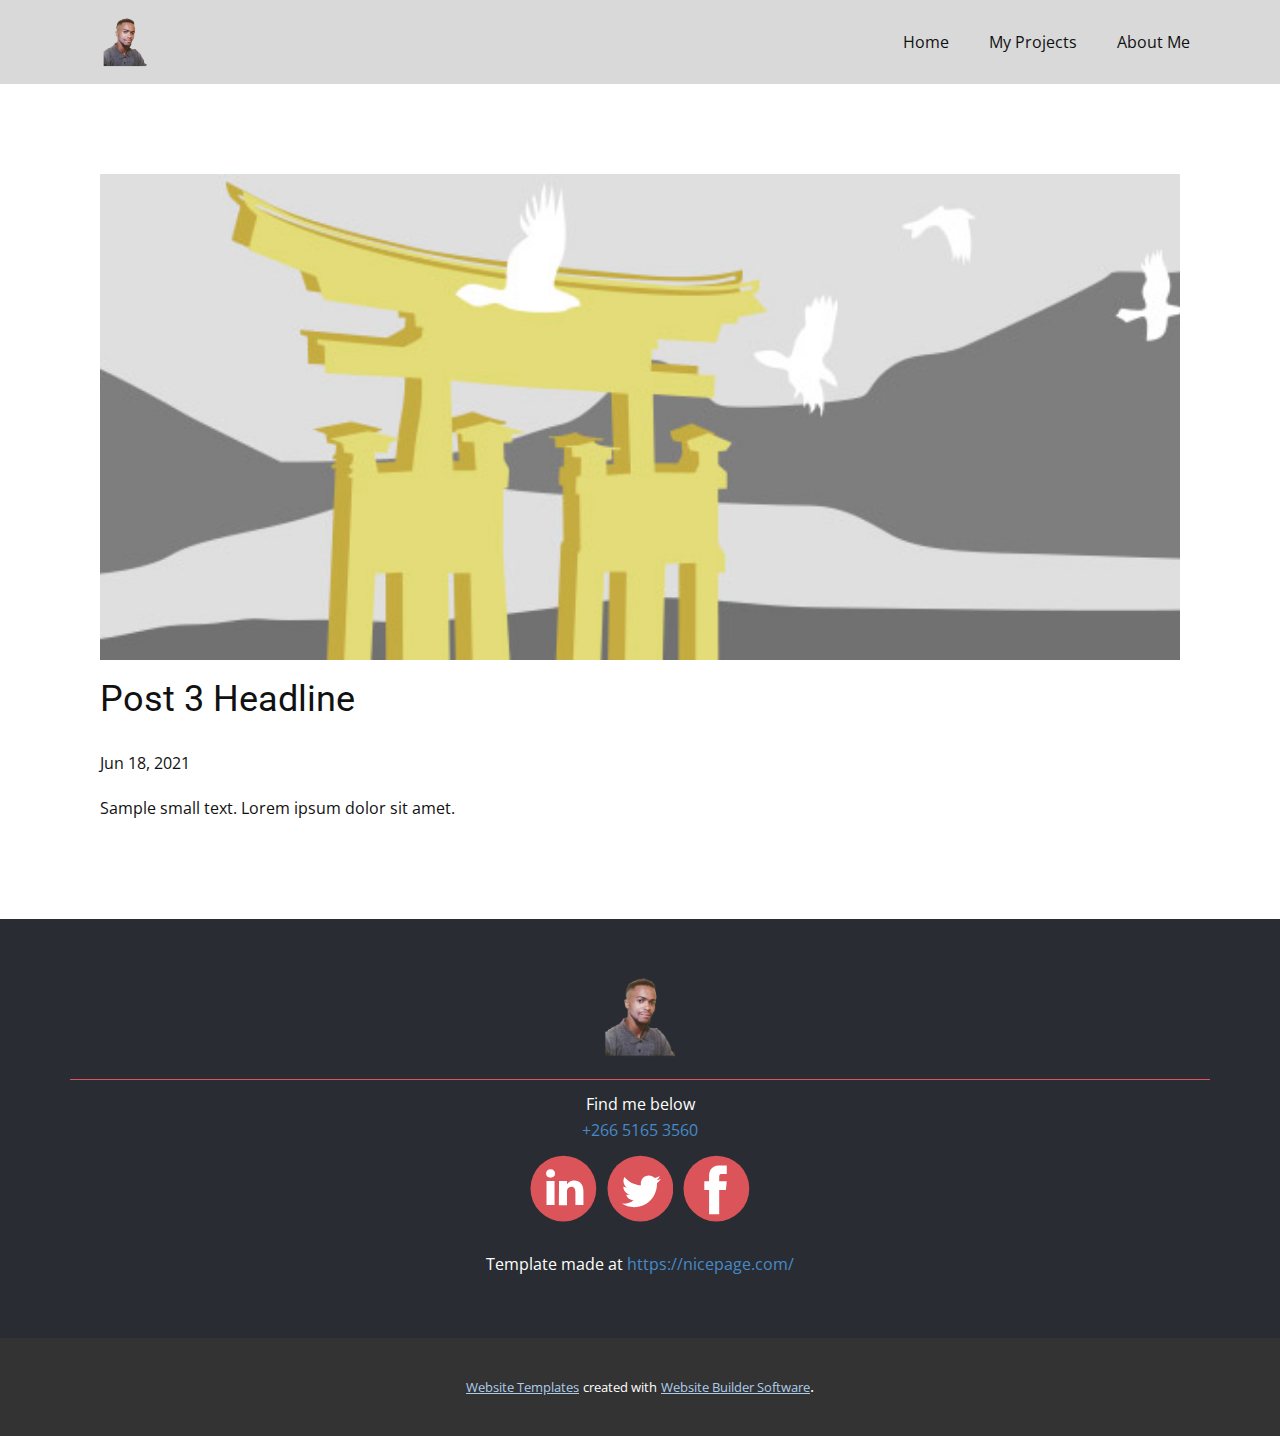
<file: blog/post-2.html>
<!doctype html>
<html style="font-size: 16px;"><head>
    <meta name="viewport" content="width=device-width, initial-scale=1.0">
    <meta charset="utf-8">
    <meta name="keywords" content="Post 1 Headline">
    <meta name="description" content="">
    <meta name="page_type" content="np-template-header-footer-from-plugin">
    <title>Post 3 Headline</title>
    <link rel="stylesheet" href="../nicepage.css" media="screen">
<link rel="stylesheet" href="../Post-Template.css" media="screen">
    <script class="u-script" type="text/javascript" src="../jquery.js" defer=""></script>
    <script class="u-script" type="text/javascript" src="../nicepage.js" defer=""></script>
    <meta name="generator" content="Nicepage 3.23.2, nicepage.com">
    <link id="u-theme-google-font" rel="stylesheet" href="https://fonts.googleapis.com/css?family=Roboto:100,100i,300,300i,400,400i,500,500i,700,700i,900,900i|Open+Sans:300,300i,400,400i,600,600i,700,700i,800,800i">
    
    
    <script type="application/ld+json">{
		"@context": "http://schema.org",
		"@type": "Organization",
		"name": "",
		"logo": "images/Melogo.png",
		"sameAs": [
				"https://www.linkedin.com/feed/?trk=homepage-basic_google-one-tap-submit",
				"https://twitter.com/home",
				"https://web.facebook.com/joseph.qhobosheane.370/"
		]
}</script>
    <meta name="theme-color" content="#478ac9">
    <meta name="twitter:site" content="@">
    <meta name="twitter:card" content="summary_large_image">
    <meta name="twitter:title" content="Post Template">
    <meta name="twitter:description" content="">
  </head>
  <body class="u-body"><header class="u-clearfix u-grey-15 u-header u-header" id="sec-1d15"><div class="u-clearfix u-sheet u-valign-middle u-sheet-1">
        <a href="https://nicepage.com" class="u-image u-logo u-image-1" data-image-width="1920" data-image-height="1080">
          <img src="../images/Melogo.png" class="u-logo-image u-logo-image-1" data-image-width="110.2223">
        </a>
        <nav class="u-menu u-menu-dropdown u-offcanvas u-menu-1">
          <div class="menu-collapse" style="font-size: 1rem; letter-spacing: 0px;">
            <a class="u-button-style u-custom-left-right-menu-spacing u-custom-padding-bottom u-custom-top-bottom-menu-spacing u-nav-link u-text-active-palette-1-base u-text-hover-palette-2-base" href="#">
              <svg><use xmlns:xlink="http://www.w3.org/1999/xlink" xlink:href="#menu-hamburger"></use></svg>
              <svg version="1.1" xmlns="http://www.w3.org/2000/svg" xmlns:xlink="http://www.w3.org/1999/xlink"><defs><symbol id="menu-hamburger" viewBox="0 0 16 16" style="width: 16px; height: 16px;"><rect y="1" width="16" height="2"></rect><rect y="7" width="16" height="2"></rect><rect y="13" width="16" height="2"></rect>
</symbol>
</defs></svg>
            </a>
          </div>
          <div class="u-custom-menu u-nav-container">
            <ul class="u-nav u-unstyled u-nav-1"><li class="u-nav-item"><a class="u-button-style u-nav-link u-text-active-palette-1-base u-text-hover-palette-2-base" href="../Home.html" style="padding: 10px 20px;">Home</a>
</li><li class="u-nav-item"><a class="u-button-style u-nav-link u-text-active-palette-1-base u-text-hover-palette-2-base" href="../My-Projects.html" style="padding: 10px 20px;">My Projects</a>
</li><li class="u-nav-item"><a class="u-button-style u-nav-link u-text-active-palette-1-base u-text-hover-palette-2-base" href="../About-Me.html" style="padding: 10px 20px;">About Me</a>
</li></ul>
          </div>
          <div class="u-custom-menu u-nav-container-collapse">
            <div class="u-black u-container-style u-inner-container-layout u-opacity u-opacity-95 u-sidenav">
              <div class="u-sidenav-overflow">
                <div class="u-menu-close"></div>
                <ul class="u-align-center u-nav u-popupmenu-items u-unstyled u-nav-2"><li class="u-nav-item"><a class="u-button-style u-nav-link" href="../Home.html" style="padding: 10px 20px;">Home</a>
</li><li class="u-nav-item"><a class="u-button-style u-nav-link" href="../My-Projects.html" style="padding: 10px 20px;">My Projects</a>
</li><li class="u-nav-item"><a class="u-button-style u-nav-link" href="../About-Me.html" style="padding: 10px 20px;">About Me</a>
</li></ul>
              </div>
            </div>
            <div class="u-black u-menu-overlay u-opacity u-opacity-70"></div>
          </div>
        </nav>
      </div></header>
    <section class="u-align-center u-clearfix u-section-1" id="sec-9f4b">
      <div class="u-clearfix u-sheet u-valign-middle-md u-valign-middle-sm u-valign-middle-xs u-sheet-1"><!--post_details--><!--post_details_options_json--><!--{"source":""}--><!--/post_details_options_json--><!--blog_post-->
        <div class="u-container-style u-expanded-width u-post-details u-post-details-1">
          <div class="u-container-layout u-valign-middle u-container-layout-1"><!--blog_post_image-->
            <img alt="" class="u-blog-control u-expanded-width u-image u-image-default u-image-1" src="[data-uri]"><!--/blog_post_image--><!--blog_post_header-->
            <h2 class="u-blog-control u-text u-text-1">Post 3 Headline</h2><!--/blog_post_header--><!--blog_post_metadata-->
            <div class="u-blog-control u-metadata u-metadata-1"><!--blog_post_metadata_date-->
              <span class="u-meta-date u-meta-icon">Jun 18, 2021</span><!--/blog_post_metadata_date--><!--blog_post_metadata_category-->
              <!--/blog_post_metadata_category--><!--blog_post_metadata_comments-->
              <!--/blog_post_metadata_comments-->
            </div><!--/blog_post_metadata--><!--blog_post_content-->
            <div class="u-align-justify u-blog-control u-post-content u-text u-text-2 fr-view">
  Sample small text. Lorem ipsum dolor sit amet.
  </div><!--/blog_post_content-->
          </div>
        </div><!--/blog_post--><!--/post_details-->
      </div>
    </section>
    
    
    <footer class="u-clearfix u-footer u-palette-5-dark-3" id="sec-d453"><div class="u-clearfix u-sheet u-sheet-1">
        <a href="https://nicepage.com" class="u-image u-logo u-image-1" data-image-width="1600" data-image-height="900">
          <img src="../images/Melogo.png" class="u-logo-image u-logo-image-1" data-image-width="177.9037">
        </a>
        <div class="u-align-left u-social-icons u-spacing-10 u-social-icons-1"></div>
        <div class="u-border-1 u-border-palette-2-base u-expanded-width u-line u-line-horizontal u-line-1"></div>
        <p class="u-align-center u-text u-text-1">Find me below<br>
          <a href="https://nicepage.com/c/nature-html-templates" class="u-active-none u-border-none u-btn u-button-link u-button-style u-hover-none u-none u-text-palette-1-base u-btn-1">+266 5165 3560</a>
        </p>
        <div class="u-social-icons u-spacing-10 u-social-icons-2">
          <a class="u-social-url" target="_blank" title="LinkedIn" href="https://www.linkedin.com/feed/?trk=homepage-basic_google-one-tap-submit"><span class="u-icon u-icon-circle u-social-icon u-social-linkedin u-text-palette-2-base u-icon-1"><svg class="u-svg-link" preserveAspectRatio="xMidYMin slice" viewBox="0 0 112 112" style=""><use xmlns:xlink="http://www.w3.org/1999/xlink" xlink:href="#svg-b71e"></use></svg><svg class="u-svg-content" viewBox="0 0 112 112" x="0" y="0" id="svg-b71e"><circle fill="currentColor" cx="56.1" cy="56.1" r="55"></circle><path fill="#FFFFFF" d="M41.3,83.7H27.9V43.4h13.4V83.7z M34.6,37.9L34.6,37.9c-4.6,0-7.5-3.1-7.5-7c0-4,3-7,7.6-7s7.4,3,7.5,7
            C42.2,34.8,39.2,37.9,34.6,37.9z M89.6,83.7H76.2V62.2c0-5.4-1.9-9.1-6.8-9.1c-3.7,0-5.9,2.5-6.9,4.9c-0.4,0.9-0.4,2.1-0.4,3.3v22.5
            H48.7c0,0,0.2-36.5,0-40.3h13.4v5.7c1.8-2.7,5-6.7,12.1-6.7c8.8,0,15.4,5.8,15.4,18.1V83.7z"></path></svg></span>
          </a>
          <a class="u-social-url" target="_blank" title="Twitter" href="https://twitter.com/home"><span class="u-icon u-icon-circle u-social-icon u-social-twitter u-text-palette-2-base u-icon-2"><svg class="u-svg-link" preserveAspectRatio="xMidYMin slice" viewBox="0 0 112 112" style=""><use xmlns:xlink="http://www.w3.org/1999/xlink" xlink:href="#svg-3f95"></use></svg><svg class="u-svg-content" viewBox="0 0 112 112" x="0" y="0" id="svg-3f95"><circle fill="currentColor" class="st0" cx="56.1" cy="56.1" r="55"></circle><path fill="#FFFFFF" d="M83.8,47.3c0,0.6,0,1.2,0,1.7c0,17.7-13.5,38.2-38.2,38.2C38,87.2,31,85,25,81.2c1,0.1,2.1,0.2,3.2,0.2
            c6.3,0,12.1-2.1,16.7-5.7c-5.9-0.1-10.8-4-12.5-9.3c0.8,0.2,1.7,0.2,2.5,0.2c1.2,0,2.4-0.2,3.5-0.5c-6.1-1.2-10.8-6.7-10.8-13.1
            c0-0.1,0-0.1,0-0.2c1.8,1,3.9,1.6,6.1,1.7c-3.6-2.4-6-6.5-6-11.2c0-2.5,0.7-4.8,1.8-6.7c6.6,8.1,16.5,13.5,27.6,14
            c-0.2-1-0.3-2-0.3-3.1c0-7.4,6-13.4,13.4-13.4c3.9,0,7.3,1.6,9.8,4.2c3.1-0.6,5.9-1.7,8.5-3.3c-1,3.1-3.1,5.8-5.9,7.4
            c2.7-0.3,5.3-1,7.7-2.1C88.7,43,86.4,45.4,83.8,47.3z"></path></svg></span>
          </a>
          <a class="u-social-url" target="_blank" title="Facebook" href="https://web.facebook.com/joseph.qhobosheane.370/"><span class="u-icon u-icon-circle u-social-facebook u-social-icon u-text-palette-2-base u-icon-3"><svg class="u-svg-link" preserveAspectRatio="xMidYMin slice" viewBox="0 0 112 112" style=""><use xmlns:xlink="http://www.w3.org/1999/xlink" xlink:href="#svg-066d"></use></svg><svg class="u-svg-content" viewBox="0 0 112 112" x="0" y="0" id="svg-066d"><circle fill="currentColor" cx="56.1" cy="56.1" r="55"></circle><path fill="#FFFFFF" d="M73.5,31.6h-9.1c-1.4,0-3.6,0.8-3.6,3.9v8.5h12.6L72,58.3H60.8v40.8H43.9V58.3h-8V43.9h8v-9.2
            c0-6.7,3.1-17,17-17h12.5v13.9H73.5z"></path></svg></span>
          </a>
        </div>
        <p class="u-align-center u-text u-text-2">Template made at&nbsp;<a href="https://nicepage.com/c/video-website-templates" class="u-active-none u-border-none u-btn u-button-link u-button-style u-hover-none u-none u-text-palette-1-base u-btn-2">https://nicepage.com/</a>
        </p>
      </div></footer>
    <section class="u-backlink u-clearfix u-grey-80">
      <a class="u-link" href="https://nicepage.com/website-templates" target="_blank">
        <span>Website Templates</span>
      </a>
      <p class="u-text">
        <span>created with</span>
      </p>
      <a class="u-link" href="https://nicepage.com/" target="_blank">
        <span>Website Builder Software</span>
      </a>. 
    </section>
  
</body></html>
</file>
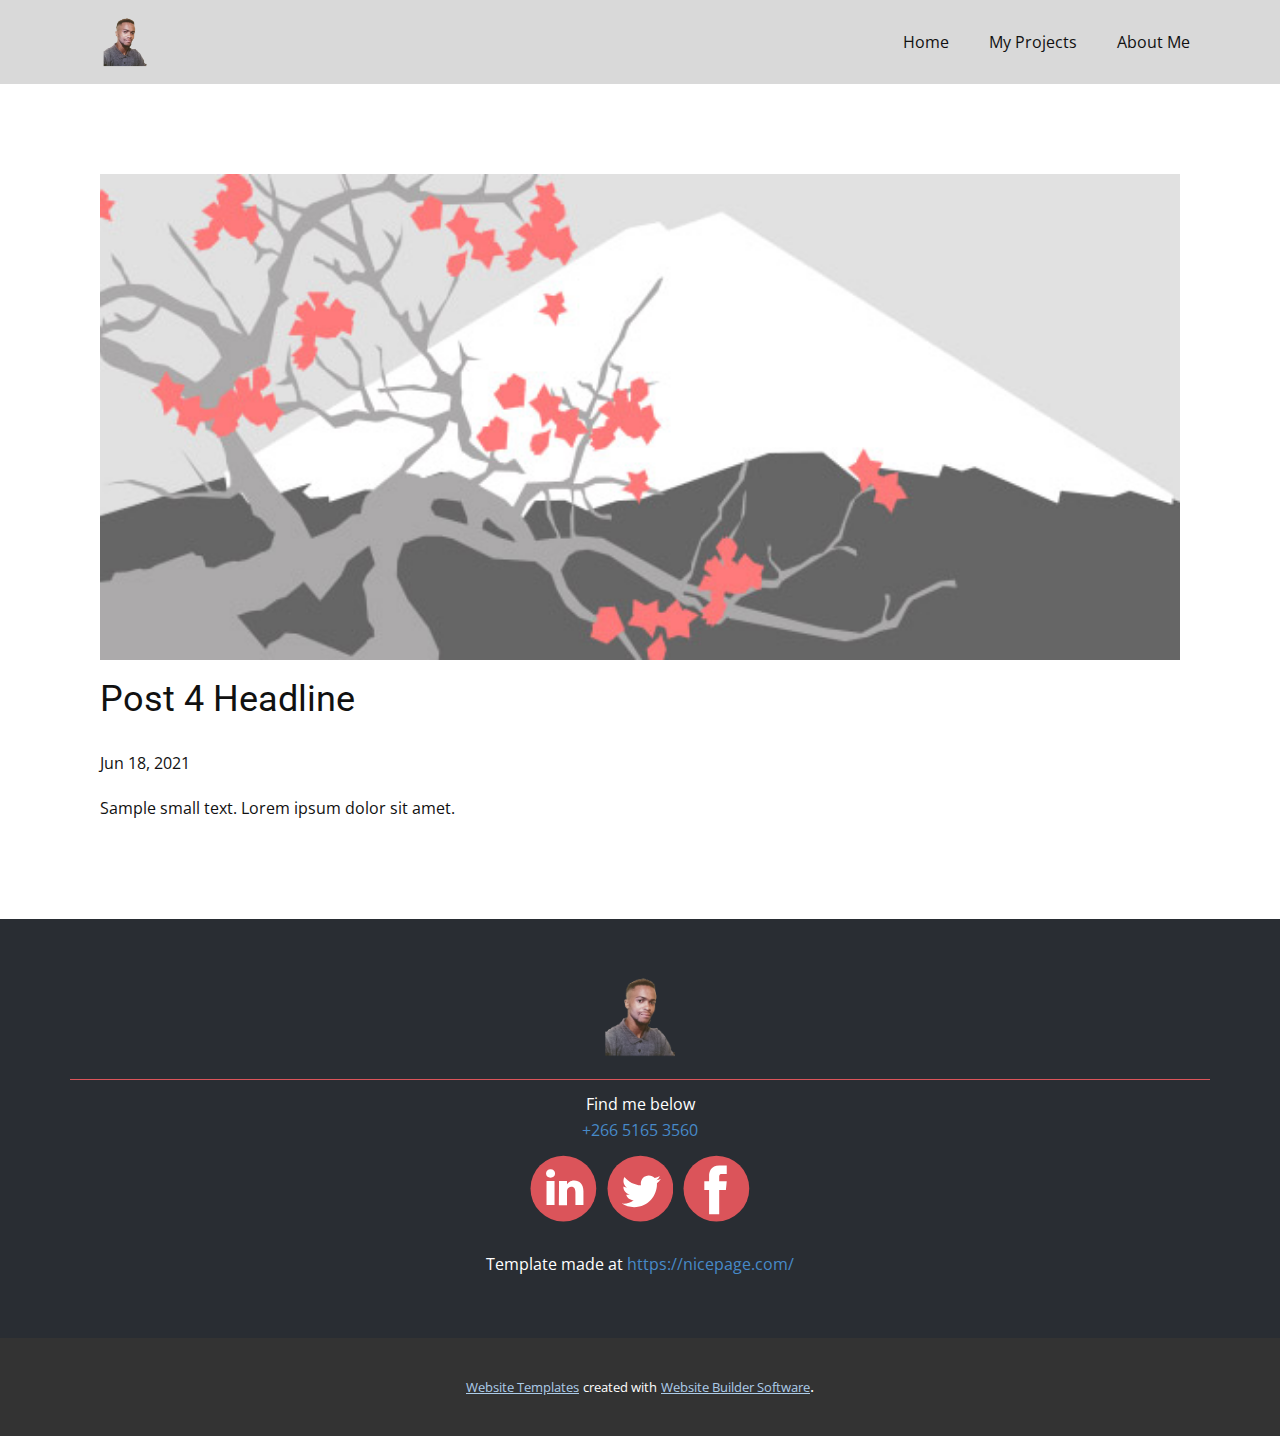
<file: blog/post-3.html>
<!doctype html>
<html style="font-size: 16px;"><head>
    <meta name="viewport" content="width=device-width, initial-scale=1.0">
    <meta charset="utf-8">
    <meta name="keywords" content="Post 1 Headline">
    <meta name="description" content="">
    <meta name="page_type" content="np-template-header-footer-from-plugin">
    <title>Post 4 Headline</title>
    <link rel="stylesheet" href="../nicepage.css" media="screen">
<link rel="stylesheet" href="../Post-Template.css" media="screen">
    <script class="u-script" type="text/javascript" src="../jquery.js" defer=""></script>
    <script class="u-script" type="text/javascript" src="../nicepage.js" defer=""></script>
    <meta name="generator" content="Nicepage 3.23.2, nicepage.com">
    <link id="u-theme-google-font" rel="stylesheet" href="https://fonts.googleapis.com/css?family=Roboto:100,100i,300,300i,400,400i,500,500i,700,700i,900,900i|Open+Sans:300,300i,400,400i,600,600i,700,700i,800,800i">
    
    
    <script type="application/ld+json">{
		"@context": "http://schema.org",
		"@type": "Organization",
		"name": "",
		"logo": "images/Melogo.png",
		"sameAs": [
				"https://www.linkedin.com/feed/?trk=homepage-basic_google-one-tap-submit",
				"https://twitter.com/home",
				"https://web.facebook.com/joseph.qhobosheane.370/"
		]
}</script>
    <meta name="theme-color" content="#478ac9">
    <meta name="twitter:site" content="@">
    <meta name="twitter:card" content="summary_large_image">
    <meta name="twitter:title" content="Post Template">
    <meta name="twitter:description" content="">
  </head>
  <body class="u-body"><header class="u-clearfix u-grey-15 u-header u-header" id="sec-1d15"><div class="u-clearfix u-sheet u-valign-middle u-sheet-1">
        <a href="https://nicepage.com" class="u-image u-logo u-image-1" data-image-width="1920" data-image-height="1080">
          <img src="../images/Melogo.png" class="u-logo-image u-logo-image-1" data-image-width="110.2223">
        </a>
        <nav class="u-menu u-menu-dropdown u-offcanvas u-menu-1">
          <div class="menu-collapse" style="font-size: 1rem; letter-spacing: 0px;">
            <a class="u-button-style u-custom-left-right-menu-spacing u-custom-padding-bottom u-custom-top-bottom-menu-spacing u-nav-link u-text-active-palette-1-base u-text-hover-palette-2-base" href="#">
              <svg><use xmlns:xlink="http://www.w3.org/1999/xlink" xlink:href="#menu-hamburger"></use></svg>
              <svg version="1.1" xmlns="http://www.w3.org/2000/svg" xmlns:xlink="http://www.w3.org/1999/xlink"><defs><symbol id="menu-hamburger" viewBox="0 0 16 16" style="width: 16px; height: 16px;"><rect y="1" width="16" height="2"></rect><rect y="7" width="16" height="2"></rect><rect y="13" width="16" height="2"></rect>
</symbol>
</defs></svg>
            </a>
          </div>
          <div class="u-custom-menu u-nav-container">
            <ul class="u-nav u-unstyled u-nav-1"><li class="u-nav-item"><a class="u-button-style u-nav-link u-text-active-palette-1-base u-text-hover-palette-2-base" href="../Home.html" style="padding: 10px 20px;">Home</a>
</li><li class="u-nav-item"><a class="u-button-style u-nav-link u-text-active-palette-1-base u-text-hover-palette-2-base" href="../My-Projects.html" style="padding: 10px 20px;">My Projects</a>
</li><li class="u-nav-item"><a class="u-button-style u-nav-link u-text-active-palette-1-base u-text-hover-palette-2-base" href="../About-Me.html" style="padding: 10px 20px;">About Me</a>
</li></ul>
          </div>
          <div class="u-custom-menu u-nav-container-collapse">
            <div class="u-black u-container-style u-inner-container-layout u-opacity u-opacity-95 u-sidenav">
              <div class="u-sidenav-overflow">
                <div class="u-menu-close"></div>
                <ul class="u-align-center u-nav u-popupmenu-items u-unstyled u-nav-2"><li class="u-nav-item"><a class="u-button-style u-nav-link" href="../Home.html" style="padding: 10px 20px;">Home</a>
</li><li class="u-nav-item"><a class="u-button-style u-nav-link" href="../My-Projects.html" style="padding: 10px 20px;">My Projects</a>
</li><li class="u-nav-item"><a class="u-button-style u-nav-link" href="../About-Me.html" style="padding: 10px 20px;">About Me</a>
</li></ul>
              </div>
            </div>
            <div class="u-black u-menu-overlay u-opacity u-opacity-70"></div>
          </div>
        </nav>
      </div></header>
    <section class="u-align-center u-clearfix u-section-1" id="sec-9f4b">
      <div class="u-clearfix u-sheet u-valign-middle-md u-valign-middle-sm u-valign-middle-xs u-sheet-1"><!--post_details--><!--post_details_options_json--><!--{"source":""}--><!--/post_details_options_json--><!--blog_post-->
        <div class="u-container-style u-expanded-width u-post-details u-post-details-1">
          <div class="u-container-layout u-valign-middle u-container-layout-1"><!--blog_post_image-->
            <img alt="" class="u-blog-control u-expanded-width u-image u-image-default u-image-1" src="[data-uri]"><!--/blog_post_image--><!--blog_post_header-->
            <h2 class="u-blog-control u-text u-text-1">Post 4 Headline</h2><!--/blog_post_header--><!--blog_post_metadata-->
            <div class="u-blog-control u-metadata u-metadata-1"><!--blog_post_metadata_date-->
              <span class="u-meta-date u-meta-icon">Jun 18, 2021</span><!--/blog_post_metadata_date--><!--blog_post_metadata_category-->
              <!--/blog_post_metadata_category--><!--blog_post_metadata_comments-->
              <!--/blog_post_metadata_comments-->
            </div><!--/blog_post_metadata--><!--blog_post_content-->
            <div class="u-align-justify u-blog-control u-post-content u-text u-text-2 fr-view">
  Sample small text. Lorem ipsum dolor sit amet.
  </div><!--/blog_post_content-->
          </div>
        </div><!--/blog_post--><!--/post_details-->
      </div>
    </section>
    
    
    <footer class="u-clearfix u-footer u-palette-5-dark-3" id="sec-d453"><div class="u-clearfix u-sheet u-sheet-1">
        <a href="https://nicepage.com" class="u-image u-logo u-image-1" data-image-width="1600" data-image-height="900">
          <img src="../images/Melogo.png" class="u-logo-image u-logo-image-1" data-image-width="177.9037">
        </a>
        <div class="u-align-left u-social-icons u-spacing-10 u-social-icons-1"></div>
        <div class="u-border-1 u-border-palette-2-base u-expanded-width u-line u-line-horizontal u-line-1"></div>
        <p class="u-align-center u-text u-text-1">Find me below<br>
          <a href="https://nicepage.com/c/nature-html-templates" class="u-active-none u-border-none u-btn u-button-link u-button-style u-hover-none u-none u-text-palette-1-base u-btn-1">+266 5165 3560</a>
        </p>
        <div class="u-social-icons u-spacing-10 u-social-icons-2">
          <a class="u-social-url" target="_blank" title="LinkedIn" href="https://www.linkedin.com/feed/?trk=homepage-basic_google-one-tap-submit"><span class="u-icon u-icon-circle u-social-icon u-social-linkedin u-text-palette-2-base u-icon-1"><svg class="u-svg-link" preserveAspectRatio="xMidYMin slice" viewBox="0 0 112 112" style=""><use xmlns:xlink="http://www.w3.org/1999/xlink" xlink:href="#svg-b71e"></use></svg><svg class="u-svg-content" viewBox="0 0 112 112" x="0" y="0" id="svg-b71e"><circle fill="currentColor" cx="56.1" cy="56.1" r="55"></circle><path fill="#FFFFFF" d="M41.3,83.7H27.9V43.4h13.4V83.7z M34.6,37.9L34.6,37.9c-4.6,0-7.5-3.1-7.5-7c0-4,3-7,7.6-7s7.4,3,7.5,7
            C42.2,34.8,39.2,37.9,34.6,37.9z M89.6,83.7H76.2V62.2c0-5.4-1.9-9.1-6.8-9.1c-3.7,0-5.9,2.5-6.9,4.9c-0.4,0.9-0.4,2.1-0.4,3.3v22.5
            H48.7c0,0,0.2-36.5,0-40.3h13.4v5.7c1.8-2.7,5-6.7,12.1-6.7c8.8,0,15.4,5.8,15.4,18.1V83.7z"></path></svg></span>
          </a>
          <a class="u-social-url" target="_blank" title="Twitter" href="https://twitter.com/home"><span class="u-icon u-icon-circle u-social-icon u-social-twitter u-text-palette-2-base u-icon-2"><svg class="u-svg-link" preserveAspectRatio="xMidYMin slice" viewBox="0 0 112 112" style=""><use xmlns:xlink="http://www.w3.org/1999/xlink" xlink:href="#svg-3f95"></use></svg><svg class="u-svg-content" viewBox="0 0 112 112" x="0" y="0" id="svg-3f95"><circle fill="currentColor" class="st0" cx="56.1" cy="56.1" r="55"></circle><path fill="#FFFFFF" d="M83.8,47.3c0,0.6,0,1.2,0,1.7c0,17.7-13.5,38.2-38.2,38.2C38,87.2,31,85,25,81.2c1,0.1,2.1,0.2,3.2,0.2
            c6.3,0,12.1-2.1,16.7-5.7c-5.9-0.1-10.8-4-12.5-9.3c0.8,0.2,1.7,0.2,2.5,0.2c1.2,0,2.4-0.2,3.5-0.5c-6.1-1.2-10.8-6.7-10.8-13.1
            c0-0.1,0-0.1,0-0.2c1.8,1,3.9,1.6,6.1,1.7c-3.6-2.4-6-6.5-6-11.2c0-2.5,0.7-4.8,1.8-6.7c6.6,8.1,16.5,13.5,27.6,14
            c-0.2-1-0.3-2-0.3-3.1c0-7.4,6-13.4,13.4-13.4c3.9,0,7.3,1.6,9.8,4.2c3.1-0.6,5.9-1.7,8.5-3.3c-1,3.1-3.1,5.8-5.9,7.4
            c2.7-0.3,5.3-1,7.7-2.1C88.7,43,86.4,45.4,83.8,47.3z"></path></svg></span>
          </a>
          <a class="u-social-url" target="_blank" title="Facebook" href="https://web.facebook.com/joseph.qhobosheane.370/"><span class="u-icon u-icon-circle u-social-facebook u-social-icon u-text-palette-2-base u-icon-3"><svg class="u-svg-link" preserveAspectRatio="xMidYMin slice" viewBox="0 0 112 112" style=""><use xmlns:xlink="http://www.w3.org/1999/xlink" xlink:href="#svg-066d"></use></svg><svg class="u-svg-content" viewBox="0 0 112 112" x="0" y="0" id="svg-066d"><circle fill="currentColor" cx="56.1" cy="56.1" r="55"></circle><path fill="#FFFFFF" d="M73.5,31.6h-9.1c-1.4,0-3.6,0.8-3.6,3.9v8.5h12.6L72,58.3H60.8v40.8H43.9V58.3h-8V43.9h8v-9.2
            c0-6.7,3.1-17,17-17h12.5v13.9H73.5z"></path></svg></span>
          </a>
        </div>
        <p class="u-align-center u-text u-text-2">Template made at&nbsp;<a href="https://nicepage.com/c/video-website-templates" class="u-active-none u-border-none u-btn u-button-link u-button-style u-hover-none u-none u-text-palette-1-base u-btn-2">https://nicepage.com/</a>
        </p>
      </div></footer>
    <section class="u-backlink u-clearfix u-grey-80">
      <a class="u-link" href="https://nicepage.com/website-templates" target="_blank">
        <span>Website Templates</span>
      </a>
      <p class="u-text">
        <span>created with</span>
      </p>
      <a class="u-link" href="https://nicepage.com/" target="_blank">
        <span>Website Builder Software</span>
      </a>. 
    </section>
  
</body></html>
</file>
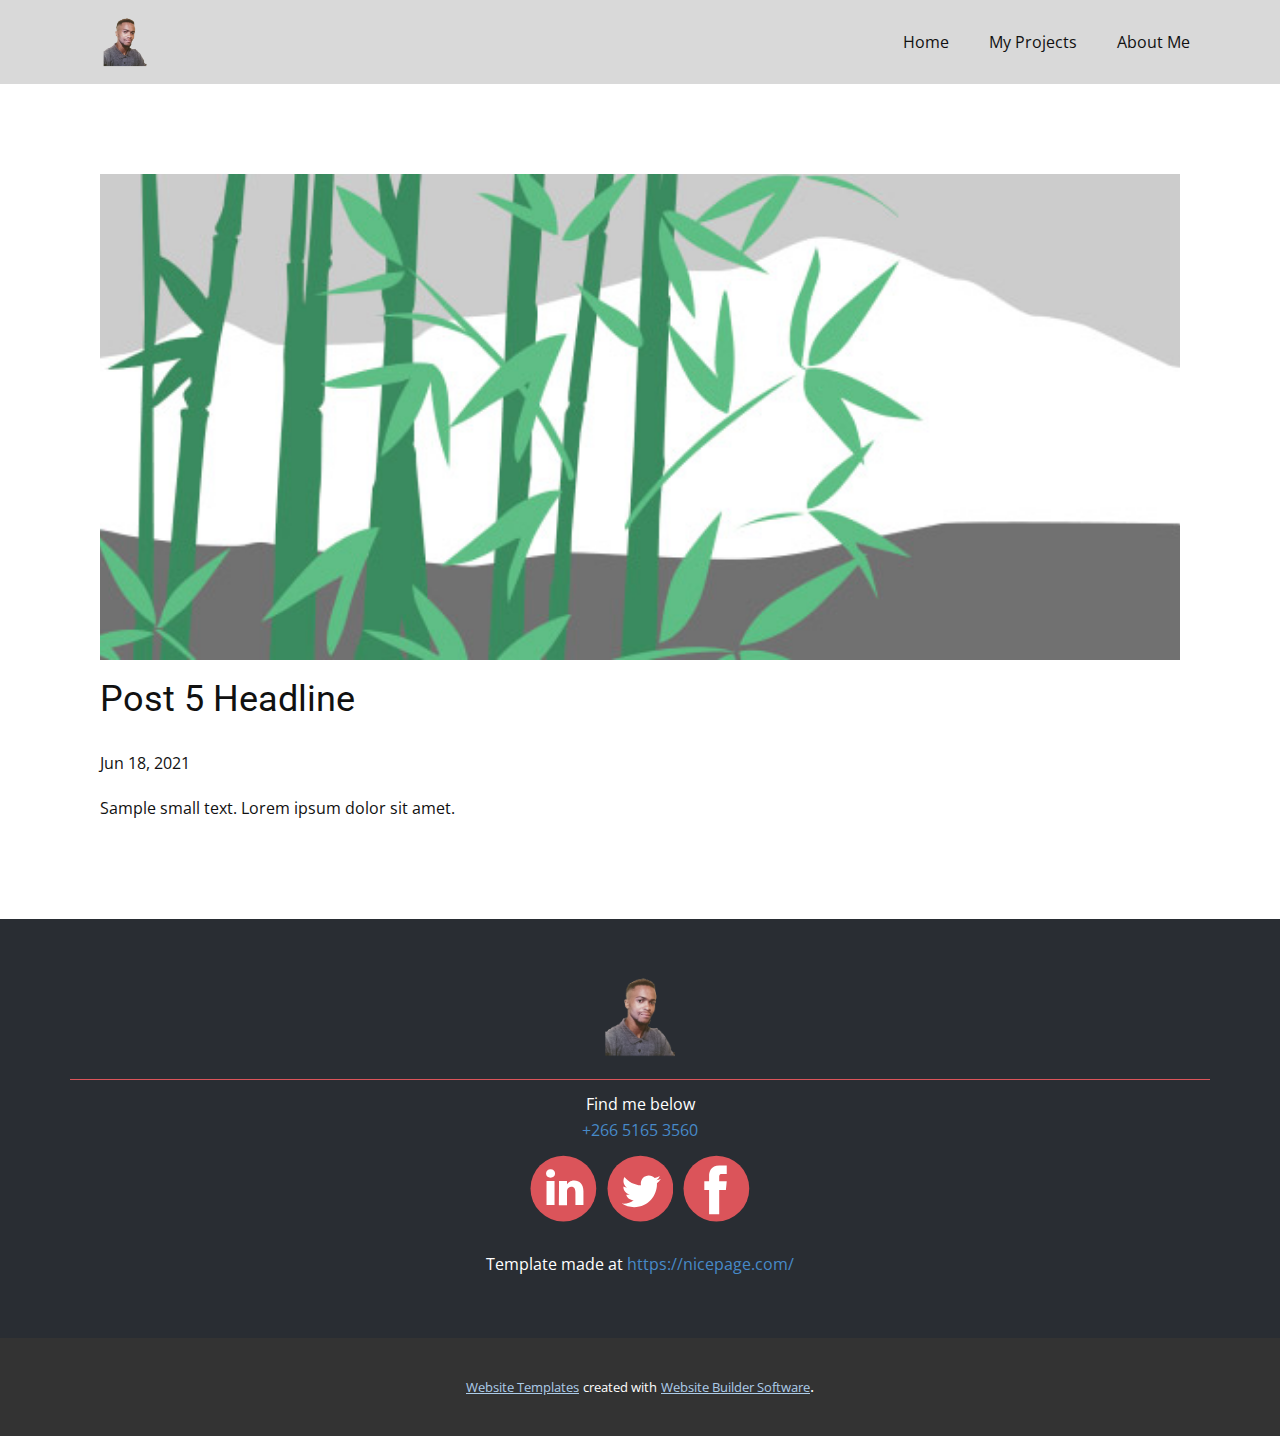
<file: blog/post-4.html>
<!doctype html>
<html style="font-size: 16px;"><head>
    <meta name="viewport" content="width=device-width, initial-scale=1.0">
    <meta charset="utf-8">
    <meta name="keywords" content="Post 1 Headline">
    <meta name="description" content="">
    <meta name="page_type" content="np-template-header-footer-from-plugin">
    <title>Post 5 Headline</title>
    <link rel="stylesheet" href="../nicepage.css" media="screen">
<link rel="stylesheet" href="../Post-Template.css" media="screen">
    <script class="u-script" type="text/javascript" src="../jquery.js" defer=""></script>
    <script class="u-script" type="text/javascript" src="../nicepage.js" defer=""></script>
    <meta name="generator" content="Nicepage 3.23.2, nicepage.com">
    <link id="u-theme-google-font" rel="stylesheet" href="https://fonts.googleapis.com/css?family=Roboto:100,100i,300,300i,400,400i,500,500i,700,700i,900,900i|Open+Sans:300,300i,400,400i,600,600i,700,700i,800,800i">
    
    
    <script type="application/ld+json">{
		"@context": "http://schema.org",
		"@type": "Organization",
		"name": "",
		"logo": "images/Melogo.png",
		"sameAs": [
				"https://www.linkedin.com/feed/?trk=homepage-basic_google-one-tap-submit",
				"https://twitter.com/home",
				"https://web.facebook.com/joseph.qhobosheane.370/"
		]
}</script>
    <meta name="theme-color" content="#478ac9">
    <meta name="twitter:site" content="@">
    <meta name="twitter:card" content="summary_large_image">
    <meta name="twitter:title" content="Post Template">
    <meta name="twitter:description" content="">
  </head>
  <body class="u-body"><header class="u-clearfix u-grey-15 u-header u-header" id="sec-1d15"><div class="u-clearfix u-sheet u-valign-middle u-sheet-1">
        <a href="https://nicepage.com" class="u-image u-logo u-image-1" data-image-width="1920" data-image-height="1080">
          <img src="../images/Melogo.png" class="u-logo-image u-logo-image-1" data-image-width="110.2223">
        </a>
        <nav class="u-menu u-menu-dropdown u-offcanvas u-menu-1">
          <div class="menu-collapse" style="font-size: 1rem; letter-spacing: 0px;">
            <a class="u-button-style u-custom-left-right-menu-spacing u-custom-padding-bottom u-custom-top-bottom-menu-spacing u-nav-link u-text-active-palette-1-base u-text-hover-palette-2-base" href="#">
              <svg><use xmlns:xlink="http://www.w3.org/1999/xlink" xlink:href="#menu-hamburger"></use></svg>
              <svg version="1.1" xmlns="http://www.w3.org/2000/svg" xmlns:xlink="http://www.w3.org/1999/xlink"><defs><symbol id="menu-hamburger" viewBox="0 0 16 16" style="width: 16px; height: 16px;"><rect y="1" width="16" height="2"></rect><rect y="7" width="16" height="2"></rect><rect y="13" width="16" height="2"></rect>
</symbol>
</defs></svg>
            </a>
          </div>
          <div class="u-custom-menu u-nav-container">
            <ul class="u-nav u-unstyled u-nav-1"><li class="u-nav-item"><a class="u-button-style u-nav-link u-text-active-palette-1-base u-text-hover-palette-2-base" href="../Home.html" style="padding: 10px 20px;">Home</a>
</li><li class="u-nav-item"><a class="u-button-style u-nav-link u-text-active-palette-1-base u-text-hover-palette-2-base" href="../My-Projects.html" style="padding: 10px 20px;">My Projects</a>
</li><li class="u-nav-item"><a class="u-button-style u-nav-link u-text-active-palette-1-base u-text-hover-palette-2-base" href="../About-Me.html" style="padding: 10px 20px;">About Me</a>
</li></ul>
          </div>
          <div class="u-custom-menu u-nav-container-collapse">
            <div class="u-black u-container-style u-inner-container-layout u-opacity u-opacity-95 u-sidenav">
              <div class="u-sidenav-overflow">
                <div class="u-menu-close"></div>
                <ul class="u-align-center u-nav u-popupmenu-items u-unstyled u-nav-2"><li class="u-nav-item"><a class="u-button-style u-nav-link" href="../Home.html" style="padding: 10px 20px;">Home</a>
</li><li class="u-nav-item"><a class="u-button-style u-nav-link" href="../My-Projects.html" style="padding: 10px 20px;">My Projects</a>
</li><li class="u-nav-item"><a class="u-button-style u-nav-link" href="../About-Me.html" style="padding: 10px 20px;">About Me</a>
</li></ul>
              </div>
            </div>
            <div class="u-black u-menu-overlay u-opacity u-opacity-70"></div>
          </div>
        </nav>
      </div></header>
    <section class="u-align-center u-clearfix u-section-1" id="sec-9f4b">
      <div class="u-clearfix u-sheet u-valign-middle-md u-valign-middle-sm u-valign-middle-xs u-sheet-1"><!--post_details--><!--post_details_options_json--><!--{"source":""}--><!--/post_details_options_json--><!--blog_post-->
        <div class="u-container-style u-expanded-width u-post-details u-post-details-1">
          <div class="u-container-layout u-valign-middle u-container-layout-1"><!--blog_post_image-->
            <img alt="" class="u-blog-control u-expanded-width u-image u-image-default u-image-1" src="[data-uri]"><!--/blog_post_image--><!--blog_post_header-->
            <h2 class="u-blog-control u-text u-text-1">Post 5 Headline</h2><!--/blog_post_header--><!--blog_post_metadata-->
            <div class="u-blog-control u-metadata u-metadata-1"><!--blog_post_metadata_date-->
              <span class="u-meta-date u-meta-icon">Jun 18, 2021</span><!--/blog_post_metadata_date--><!--blog_post_metadata_category-->
              <!--/blog_post_metadata_category--><!--blog_post_metadata_comments-->
              <!--/blog_post_metadata_comments-->
            </div><!--/blog_post_metadata--><!--blog_post_content-->
            <div class="u-align-justify u-blog-control u-post-content u-text u-text-2 fr-view">
  Sample small text. Lorem ipsum dolor sit amet.
  </div><!--/blog_post_content-->
          </div>
        </div><!--/blog_post--><!--/post_details-->
      </div>
    </section>
    
    
    <footer class="u-clearfix u-footer u-palette-5-dark-3" id="sec-d453"><div class="u-clearfix u-sheet u-sheet-1">
        <a href="https://nicepage.com" class="u-image u-logo u-image-1" data-image-width="1600" data-image-height="900">
          <img src="../images/Melogo.png" class="u-logo-image u-logo-image-1" data-image-width="177.9037">
        </a>
        <div class="u-align-left u-social-icons u-spacing-10 u-social-icons-1"></div>
        <div class="u-border-1 u-border-palette-2-base u-expanded-width u-line u-line-horizontal u-line-1"></div>
        <p class="u-align-center u-text u-text-1">Find me below<br>
          <a href="https://nicepage.com/c/nature-html-templates" class="u-active-none u-border-none u-btn u-button-link u-button-style u-hover-none u-none u-text-palette-1-base u-btn-1">+266 5165 3560</a>
        </p>
        <div class="u-social-icons u-spacing-10 u-social-icons-2">
          <a class="u-social-url" target="_blank" title="LinkedIn" href="https://www.linkedin.com/feed/?trk=homepage-basic_google-one-tap-submit"><span class="u-icon u-icon-circle u-social-icon u-social-linkedin u-text-palette-2-base u-icon-1"><svg class="u-svg-link" preserveAspectRatio="xMidYMin slice" viewBox="0 0 112 112" style=""><use xmlns:xlink="http://www.w3.org/1999/xlink" xlink:href="#svg-b71e"></use></svg><svg class="u-svg-content" viewBox="0 0 112 112" x="0" y="0" id="svg-b71e"><circle fill="currentColor" cx="56.1" cy="56.1" r="55"></circle><path fill="#FFFFFF" d="M41.3,83.7H27.9V43.4h13.4V83.7z M34.6,37.9L34.6,37.9c-4.6,0-7.5-3.1-7.5-7c0-4,3-7,7.6-7s7.4,3,7.5,7
            C42.2,34.8,39.2,37.9,34.6,37.9z M89.6,83.7H76.2V62.2c0-5.4-1.9-9.1-6.8-9.1c-3.7,0-5.9,2.5-6.9,4.9c-0.4,0.9-0.4,2.1-0.4,3.3v22.5
            H48.7c0,0,0.2-36.5,0-40.3h13.4v5.7c1.8-2.7,5-6.7,12.1-6.7c8.8,0,15.4,5.8,15.4,18.1V83.7z"></path></svg></span>
          </a>
          <a class="u-social-url" target="_blank" title="Twitter" href="https://twitter.com/home"><span class="u-icon u-icon-circle u-social-icon u-social-twitter u-text-palette-2-base u-icon-2"><svg class="u-svg-link" preserveAspectRatio="xMidYMin slice" viewBox="0 0 112 112" style=""><use xmlns:xlink="http://www.w3.org/1999/xlink" xlink:href="#svg-3f95"></use></svg><svg class="u-svg-content" viewBox="0 0 112 112" x="0" y="0" id="svg-3f95"><circle fill="currentColor" class="st0" cx="56.1" cy="56.1" r="55"></circle><path fill="#FFFFFF" d="M83.8,47.3c0,0.6,0,1.2,0,1.7c0,17.7-13.5,38.2-38.2,38.2C38,87.2,31,85,25,81.2c1,0.1,2.1,0.2,3.2,0.2
            c6.3,0,12.1-2.1,16.7-5.7c-5.9-0.1-10.8-4-12.5-9.3c0.8,0.2,1.7,0.2,2.5,0.2c1.2,0,2.4-0.2,3.5-0.5c-6.1-1.2-10.8-6.7-10.8-13.1
            c0-0.1,0-0.1,0-0.2c1.8,1,3.9,1.6,6.1,1.7c-3.6-2.4-6-6.5-6-11.2c0-2.5,0.7-4.8,1.8-6.7c6.6,8.1,16.5,13.5,27.6,14
            c-0.2-1-0.3-2-0.3-3.1c0-7.4,6-13.4,13.4-13.4c3.9,0,7.3,1.6,9.8,4.2c3.1-0.6,5.9-1.7,8.5-3.3c-1,3.1-3.1,5.8-5.9,7.4
            c2.7-0.3,5.3-1,7.7-2.1C88.7,43,86.4,45.4,83.8,47.3z"></path></svg></span>
          </a>
          <a class="u-social-url" target="_blank" title="Facebook" href="https://web.facebook.com/joseph.qhobosheane.370/"><span class="u-icon u-icon-circle u-social-facebook u-social-icon u-text-palette-2-base u-icon-3"><svg class="u-svg-link" preserveAspectRatio="xMidYMin slice" viewBox="0 0 112 112" style=""><use xmlns:xlink="http://www.w3.org/1999/xlink" xlink:href="#svg-066d"></use></svg><svg class="u-svg-content" viewBox="0 0 112 112" x="0" y="0" id="svg-066d"><circle fill="currentColor" cx="56.1" cy="56.1" r="55"></circle><path fill="#FFFFFF" d="M73.5,31.6h-9.1c-1.4,0-3.6,0.8-3.6,3.9v8.5h12.6L72,58.3H60.8v40.8H43.9V58.3h-8V43.9h8v-9.2
            c0-6.7,3.1-17,17-17h12.5v13.9H73.5z"></path></svg></span>
          </a>
        </div>
        <p class="u-align-center u-text u-text-2">Template made at&nbsp;<a href="https://nicepage.com/c/video-website-templates" class="u-active-none u-border-none u-btn u-button-link u-button-style u-hover-none u-none u-text-palette-1-base u-btn-2">https://nicepage.com/</a>
        </p>
      </div></footer>
    <section class="u-backlink u-clearfix u-grey-80">
      <a class="u-link" href="https://nicepage.com/website-templates" target="_blank">
        <span>Website Templates</span>
      </a>
      <p class="u-text">
        <span>created with</span>
      </p>
      <a class="u-link" href="https://nicepage.com/" target="_blank">
        <span>Website Builder Software</span>
      </a>. 
    </section>
  
</body></html>
</file>
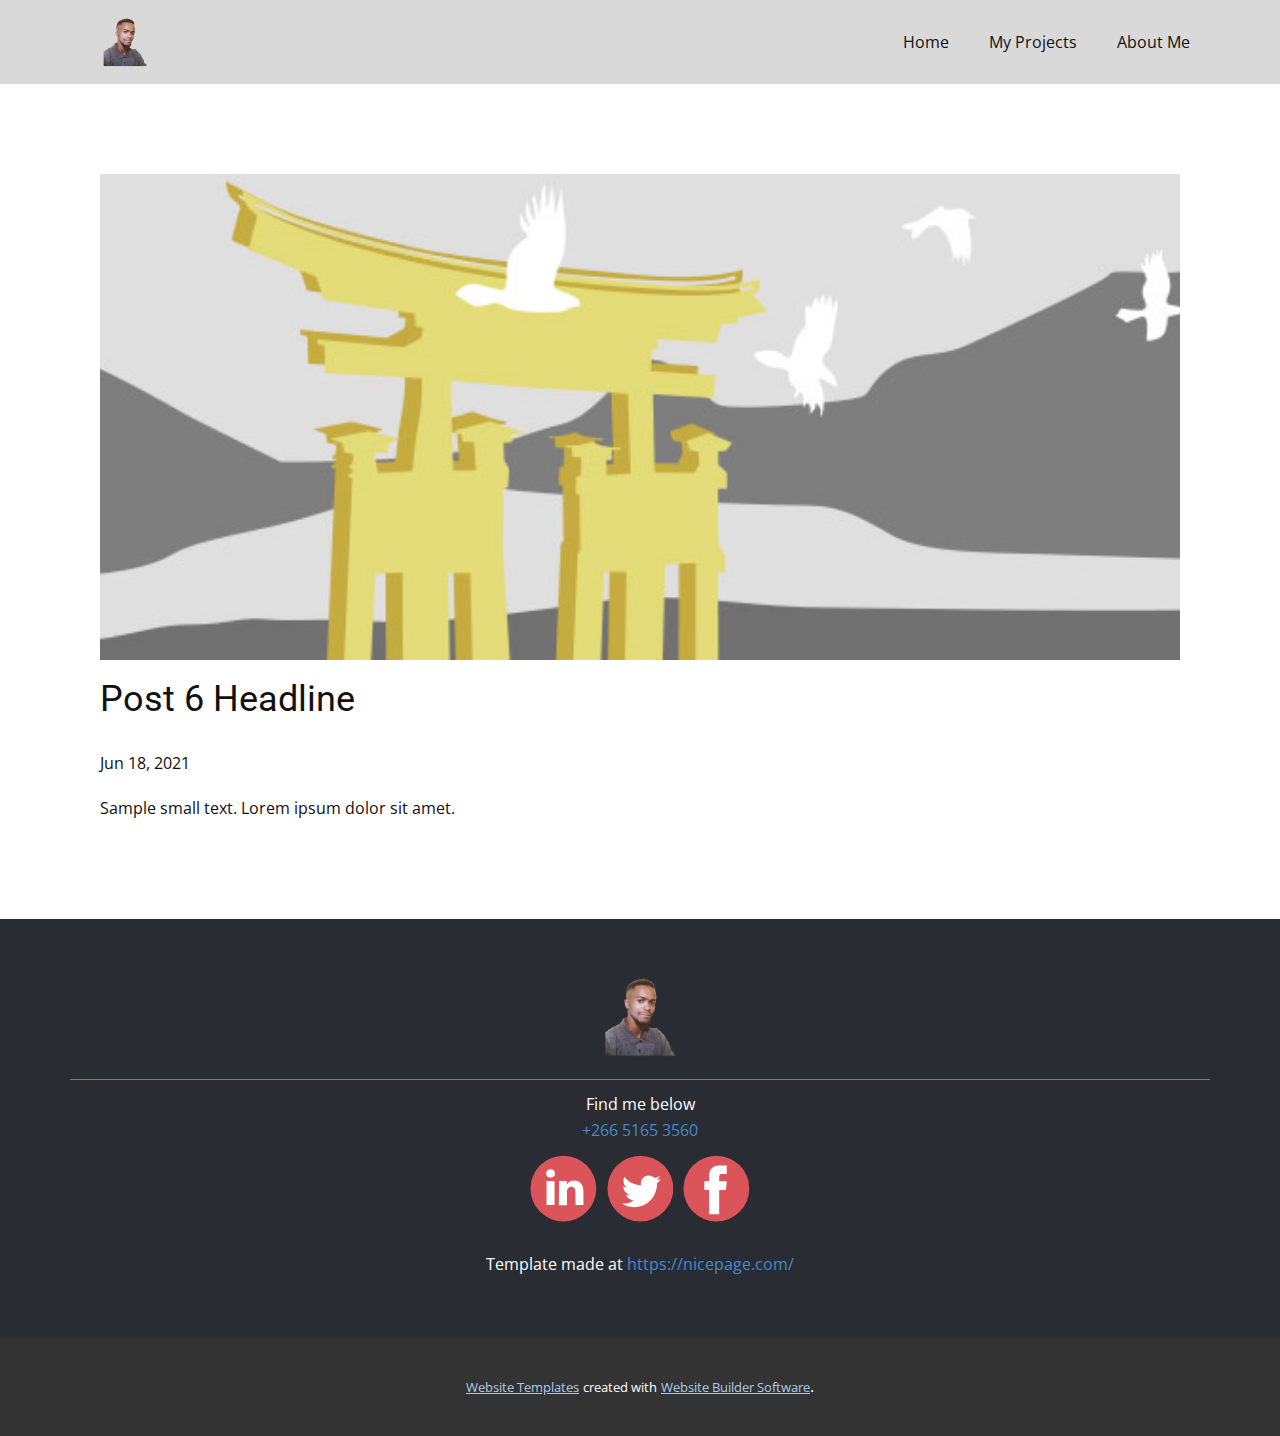
<file: blog/post-5.html>
<!doctype html>
<html style="font-size: 16px;"><head>
    <meta name="viewport" content="width=device-width, initial-scale=1.0">
    <meta charset="utf-8">
    <meta name="keywords" content="Post 1 Headline">
    <meta name="description" content="">
    <meta name="page_type" content="np-template-header-footer-from-plugin">
    <title>Post 6 Headline</title>
    <link rel="stylesheet" href="../nicepage.css" media="screen">
<link rel="stylesheet" href="../Post-Template.css" media="screen">
    <script class="u-script" type="text/javascript" src="../jquery.js" defer=""></script>
    <script class="u-script" type="text/javascript" src="../nicepage.js" defer=""></script>
    <meta name="generator" content="Nicepage 3.23.2, nicepage.com">
    <link id="u-theme-google-font" rel="stylesheet" href="https://fonts.googleapis.com/css?family=Roboto:100,100i,300,300i,400,400i,500,500i,700,700i,900,900i|Open+Sans:300,300i,400,400i,600,600i,700,700i,800,800i">
    
    
    <script type="application/ld+json">{
		"@context": "http://schema.org",
		"@type": "Organization",
		"name": "",
		"logo": "images/Melogo.png",
		"sameAs": [
				"https://www.linkedin.com/feed/?trk=homepage-basic_google-one-tap-submit",
				"https://twitter.com/home",
				"https://web.facebook.com/joseph.qhobosheane.370/"
		]
}</script>
    <meta name="theme-color" content="#478ac9">
    <meta name="twitter:site" content="@">
    <meta name="twitter:card" content="summary_large_image">
    <meta name="twitter:title" content="Post Template">
    <meta name="twitter:description" content="">
  </head>
  <body class="u-body"><header class="u-clearfix u-grey-15 u-header u-header" id="sec-1d15"><div class="u-clearfix u-sheet u-valign-middle u-sheet-1">
        <a href="https://nicepage.com" class="u-image u-logo u-image-1" data-image-width="1920" data-image-height="1080">
          <img src="../images/Melogo.png" class="u-logo-image u-logo-image-1" data-image-width="110.2223">
        </a>
        <nav class="u-menu u-menu-dropdown u-offcanvas u-menu-1">
          <div class="menu-collapse" style="font-size: 1rem; letter-spacing: 0px;">
            <a class="u-button-style u-custom-left-right-menu-spacing u-custom-padding-bottom u-custom-top-bottom-menu-spacing u-nav-link u-text-active-palette-1-base u-text-hover-palette-2-base" href="#">
              <svg><use xmlns:xlink="http://www.w3.org/1999/xlink" xlink:href="#menu-hamburger"></use></svg>
              <svg version="1.1" xmlns="http://www.w3.org/2000/svg" xmlns:xlink="http://www.w3.org/1999/xlink"><defs><symbol id="menu-hamburger" viewBox="0 0 16 16" style="width: 16px; height: 16px;"><rect y="1" width="16" height="2"></rect><rect y="7" width="16" height="2"></rect><rect y="13" width="16" height="2"></rect>
</symbol>
</defs></svg>
            </a>
          </div>
          <div class="u-custom-menu u-nav-container">
            <ul class="u-nav u-unstyled u-nav-1"><li class="u-nav-item"><a class="u-button-style u-nav-link u-text-active-palette-1-base u-text-hover-palette-2-base" href="../Home.html" style="padding: 10px 20px;">Home</a>
</li><li class="u-nav-item"><a class="u-button-style u-nav-link u-text-active-palette-1-base u-text-hover-palette-2-base" href="../My-Projects.html" style="padding: 10px 20px;">My Projects</a>
</li><li class="u-nav-item"><a class="u-button-style u-nav-link u-text-active-palette-1-base u-text-hover-palette-2-base" href="../About-Me.html" style="padding: 10px 20px;">About Me</a>
</li></ul>
          </div>
          <div class="u-custom-menu u-nav-container-collapse">
            <div class="u-black u-container-style u-inner-container-layout u-opacity u-opacity-95 u-sidenav">
              <div class="u-sidenav-overflow">
                <div class="u-menu-close"></div>
                <ul class="u-align-center u-nav u-popupmenu-items u-unstyled u-nav-2"><li class="u-nav-item"><a class="u-button-style u-nav-link" href="../Home.html" style="padding: 10px 20px;">Home</a>
</li><li class="u-nav-item"><a class="u-button-style u-nav-link" href="../My-Projects.html" style="padding: 10px 20px;">My Projects</a>
</li><li class="u-nav-item"><a class="u-button-style u-nav-link" href="../About-Me.html" style="padding: 10px 20px;">About Me</a>
</li></ul>
              </div>
            </div>
            <div class="u-black u-menu-overlay u-opacity u-opacity-70"></div>
          </div>
        </nav>
      </div></header>
    <section class="u-align-center u-clearfix u-section-1" id="sec-9f4b">
      <div class="u-clearfix u-sheet u-valign-middle-md u-valign-middle-sm u-valign-middle-xs u-sheet-1"><!--post_details--><!--post_details_options_json--><!--{"source":""}--><!--/post_details_options_json--><!--blog_post-->
        <div class="u-container-style u-expanded-width u-post-details u-post-details-1">
          <div class="u-container-layout u-valign-middle u-container-layout-1"><!--blog_post_image-->
            <img alt="" class="u-blog-control u-expanded-width u-image u-image-default u-image-1" src="[data-uri]"><!--/blog_post_image--><!--blog_post_header-->
            <h2 class="u-blog-control u-text u-text-1">Post 6 Headline</h2><!--/blog_post_header--><!--blog_post_metadata-->
            <div class="u-blog-control u-metadata u-metadata-1"><!--blog_post_metadata_date-->
              <span class="u-meta-date u-meta-icon">Jun 18, 2021</span><!--/blog_post_metadata_date--><!--blog_post_metadata_category-->
              <!--/blog_post_metadata_category--><!--blog_post_metadata_comments-->
              <!--/blog_post_metadata_comments-->
            </div><!--/blog_post_metadata--><!--blog_post_content-->
            <div class="u-align-justify u-blog-control u-post-content u-text u-text-2 fr-view">
  Sample small text. Lorem ipsum dolor sit amet.
  </div><!--/blog_post_content-->
          </div>
        </div><!--/blog_post--><!--/post_details-->
      </div>
    </section>
    
    
    <footer class="u-clearfix u-footer u-palette-5-dark-3" id="sec-d453"><div class="u-clearfix u-sheet u-sheet-1">
        <a href="https://nicepage.com" class="u-image u-logo u-image-1" data-image-width="1600" data-image-height="900">
          <img src="../images/Melogo.png" class="u-logo-image u-logo-image-1" data-image-width="177.9037">
        </a>
        <div class="u-align-left u-social-icons u-spacing-10 u-social-icons-1"></div>
        <div class="u-border-1 u-border-palette-2-base u-expanded-width u-line u-line-horizontal u-line-1"></div>
        <p class="u-align-center u-text u-text-1">Find me below<br>
          <a href="https://nicepage.com/c/nature-html-templates" class="u-active-none u-border-none u-btn u-button-link u-button-style u-hover-none u-none u-text-palette-1-base u-btn-1">+266 5165 3560</a>
        </p>
        <div class="u-social-icons u-spacing-10 u-social-icons-2">
          <a class="u-social-url" target="_blank" title="LinkedIn" href="https://www.linkedin.com/feed/?trk=homepage-basic_google-one-tap-submit"><span class="u-icon u-icon-circle u-social-icon u-social-linkedin u-text-palette-2-base u-icon-1"><svg class="u-svg-link" preserveAspectRatio="xMidYMin slice" viewBox="0 0 112 112" style=""><use xmlns:xlink="http://www.w3.org/1999/xlink" xlink:href="#svg-b71e"></use></svg><svg class="u-svg-content" viewBox="0 0 112 112" x="0" y="0" id="svg-b71e"><circle fill="currentColor" cx="56.1" cy="56.1" r="55"></circle><path fill="#FFFFFF" d="M41.3,83.7H27.9V43.4h13.4V83.7z M34.6,37.9L34.6,37.9c-4.6,0-7.5-3.1-7.5-7c0-4,3-7,7.6-7s7.4,3,7.5,7
            C42.2,34.8,39.2,37.9,34.6,37.9z M89.6,83.7H76.2V62.2c0-5.4-1.9-9.1-6.8-9.1c-3.7,0-5.9,2.5-6.9,4.9c-0.4,0.9-0.4,2.1-0.4,3.3v22.5
            H48.7c0,0,0.2-36.5,0-40.3h13.4v5.7c1.8-2.7,5-6.7,12.1-6.7c8.8,0,15.4,5.8,15.4,18.1V83.7z"></path></svg></span>
          </a>
          <a class="u-social-url" target="_blank" title="Twitter" href="https://twitter.com/home"><span class="u-icon u-icon-circle u-social-icon u-social-twitter u-text-palette-2-base u-icon-2"><svg class="u-svg-link" preserveAspectRatio="xMidYMin slice" viewBox="0 0 112 112" style=""><use xmlns:xlink="http://www.w3.org/1999/xlink" xlink:href="#svg-3f95"></use></svg><svg class="u-svg-content" viewBox="0 0 112 112" x="0" y="0" id="svg-3f95"><circle fill="currentColor" class="st0" cx="56.1" cy="56.1" r="55"></circle><path fill="#FFFFFF" d="M83.8,47.3c0,0.6,0,1.2,0,1.7c0,17.7-13.5,38.2-38.2,38.2C38,87.2,31,85,25,81.2c1,0.1,2.1,0.2,3.2,0.2
            c6.3,0,12.1-2.1,16.7-5.7c-5.9-0.1-10.8-4-12.5-9.3c0.8,0.2,1.7,0.2,2.5,0.2c1.2,0,2.4-0.2,3.5-0.5c-6.1-1.2-10.8-6.7-10.8-13.1
            c0-0.1,0-0.1,0-0.2c1.8,1,3.9,1.6,6.1,1.7c-3.6-2.4-6-6.5-6-11.2c0-2.5,0.7-4.8,1.8-6.7c6.6,8.1,16.5,13.5,27.6,14
            c-0.2-1-0.3-2-0.3-3.1c0-7.4,6-13.4,13.4-13.4c3.9,0,7.3,1.6,9.8,4.2c3.1-0.6,5.9-1.7,8.5-3.3c-1,3.1-3.1,5.8-5.9,7.4
            c2.7-0.3,5.3-1,7.7-2.1C88.7,43,86.4,45.4,83.8,47.3z"></path></svg></span>
          </a>
          <a class="u-social-url" target="_blank" title="Facebook" href="https://web.facebook.com/joseph.qhobosheane.370/"><span class="u-icon u-icon-circle u-social-facebook u-social-icon u-text-palette-2-base u-icon-3"><svg class="u-svg-link" preserveAspectRatio="xMidYMin slice" viewBox="0 0 112 112" style=""><use xmlns:xlink="http://www.w3.org/1999/xlink" xlink:href="#svg-066d"></use></svg><svg class="u-svg-content" viewBox="0 0 112 112" x="0" y="0" id="svg-066d"><circle fill="currentColor" cx="56.1" cy="56.1" r="55"></circle><path fill="#FFFFFF" d="M73.5,31.6h-9.1c-1.4,0-3.6,0.8-3.6,3.9v8.5h12.6L72,58.3H60.8v40.8H43.9V58.3h-8V43.9h8v-9.2
            c0-6.7,3.1-17,17-17h12.5v13.9H73.5z"></path></svg></span>
          </a>
        </div>
        <p class="u-align-center u-text u-text-2">Template made at&nbsp;<a href="https://nicepage.com/c/video-website-templates" class="u-active-none u-border-none u-btn u-button-link u-button-style u-hover-none u-none u-text-palette-1-base u-btn-2">https://nicepage.com/</a>
        </p>
      </div></footer>
    <section class="u-backlink u-clearfix u-grey-80">
      <a class="u-link" href="https://nicepage.com/website-templates" target="_blank">
        <span>Website Templates</span>
      </a>
      <p class="u-text">
        <span>created with</span>
      </p>
      <a class="u-link" href="https://nicepage.com/" target="_blank">
        <span>Website Builder Software</span>
      </a>. 
    </section>
  
</body></html>
</file>
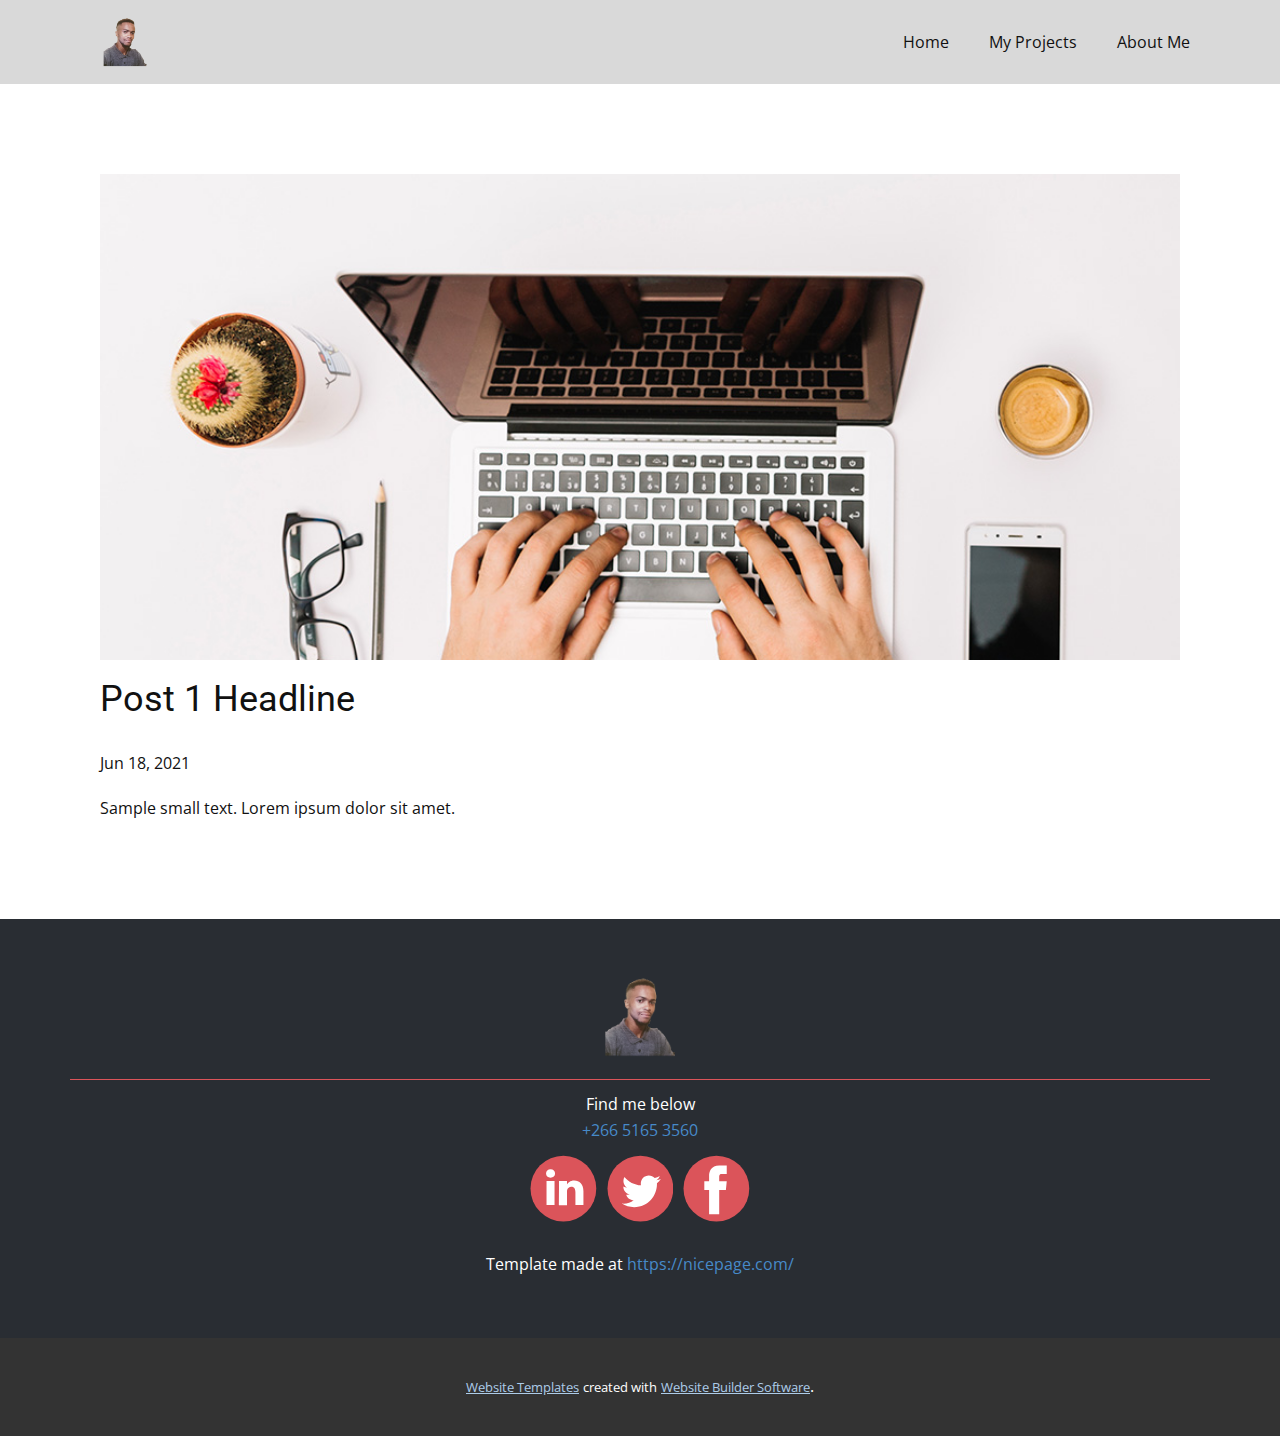
<file: blog/post.html>
<!doctype html>
<html style="font-size: 16px;"><head>
    <meta name="viewport" content="width=device-width, initial-scale=1.0">
    <meta charset="utf-8">
    <meta name="keywords" content="Post 1 Headline">
    <meta name="description" content="">
    <meta name="page_type" content="np-template-header-footer-from-plugin">
    <title>Post 1 Headline</title>
    <link rel="stylesheet" href="../nicepage.css" media="screen">
<link rel="stylesheet" href="../Post-Template.css" media="screen">
    <script class="u-script" type="text/javascript" src="../jquery.js" defer=""></script>
    <script class="u-script" type="text/javascript" src="../nicepage.js" defer=""></script>
    <meta name="generator" content="Nicepage 3.23.2, nicepage.com">
    <link id="u-theme-google-font" rel="stylesheet" href="https://fonts.googleapis.com/css?family=Roboto:100,100i,300,300i,400,400i,500,500i,700,700i,900,900i|Open+Sans:300,300i,400,400i,600,600i,700,700i,800,800i">
    
    
    <script type="application/ld+json">{
		"@context": "http://schema.org",
		"@type": "Organization",
		"name": "",
		"logo": "images/Melogo.png",
		"sameAs": [
				"https://www.linkedin.com/feed/?trk=homepage-basic_google-one-tap-submit",
				"https://twitter.com/home",
				"https://web.facebook.com/joseph.qhobosheane.370/"
		]
}</script>
    <meta name="theme-color" content="#478ac9">
    <meta name="twitter:site" content="@">
    <meta name="twitter:card" content="summary_large_image">
    <meta name="twitter:title" content="Post Template">
    <meta name="twitter:description" content="">
  </head>
  <body class="u-body"><header class="u-clearfix u-grey-15 u-header u-header" id="sec-1d15"><div class="u-clearfix u-sheet u-valign-middle u-sheet-1">
        <a href="https://nicepage.com" class="u-image u-logo u-image-1" data-image-width="1920" data-image-height="1080">
          <img src="../images/Melogo.png" class="u-logo-image u-logo-image-1" data-image-width="110.2223">
        </a>
        <nav class="u-menu u-menu-dropdown u-offcanvas u-menu-1">
          <div class="menu-collapse" style="font-size: 1rem; letter-spacing: 0px;">
            <a class="u-button-style u-custom-left-right-menu-spacing u-custom-padding-bottom u-custom-top-bottom-menu-spacing u-nav-link u-text-active-palette-1-base u-text-hover-palette-2-base" href="#">
              <svg><use xmlns:xlink="http://www.w3.org/1999/xlink" xlink:href="#menu-hamburger"></use></svg>
              <svg version="1.1" xmlns="http://www.w3.org/2000/svg" xmlns:xlink="http://www.w3.org/1999/xlink"><defs><symbol id="menu-hamburger" viewBox="0 0 16 16" style="width: 16px; height: 16px;"><rect y="1" width="16" height="2"></rect><rect y="7" width="16" height="2"></rect><rect y="13" width="16" height="2"></rect>
</symbol>
</defs></svg>
            </a>
          </div>
          <div class="u-custom-menu u-nav-container">
            <ul class="u-nav u-unstyled u-nav-1"><li class="u-nav-item"><a class="u-button-style u-nav-link u-text-active-palette-1-base u-text-hover-palette-2-base" href="../Home.html" style="padding: 10px 20px;">Home</a>
</li><li class="u-nav-item"><a class="u-button-style u-nav-link u-text-active-palette-1-base u-text-hover-palette-2-base" href="../My-Projects.html" style="padding: 10px 20px;">My Projects</a>
</li><li class="u-nav-item"><a class="u-button-style u-nav-link u-text-active-palette-1-base u-text-hover-palette-2-base" href="../About-Me.html" style="padding: 10px 20px;">About Me</a>
</li></ul>
          </div>
          <div class="u-custom-menu u-nav-container-collapse">
            <div class="u-black u-container-style u-inner-container-layout u-opacity u-opacity-95 u-sidenav">
              <div class="u-sidenav-overflow">
                <div class="u-menu-close"></div>
                <ul class="u-align-center u-nav u-popupmenu-items u-unstyled u-nav-2"><li class="u-nav-item"><a class="u-button-style u-nav-link" href="../Home.html" style="padding: 10px 20px;">Home</a>
</li><li class="u-nav-item"><a class="u-button-style u-nav-link" href="../My-Projects.html" style="padding: 10px 20px;">My Projects</a>
</li><li class="u-nav-item"><a class="u-button-style u-nav-link" href="../About-Me.html" style="padding: 10px 20px;">About Me</a>
</li></ul>
              </div>
            </div>
            <div class="u-black u-menu-overlay u-opacity u-opacity-70"></div>
          </div>
        </nav>
      </div></header>
    <section class="u-align-center u-clearfix u-section-1" id="sec-9f4b">
      <div class="u-clearfix u-sheet u-valign-middle-md u-valign-middle-sm u-valign-middle-xs u-sheet-1"><!--post_details--><!--post_details_options_json--><!--{"source":""}--><!--/post_details_options_json--><!--blog_post-->
        <div class="u-container-style u-expanded-width u-post-details u-post-details-1">
          <div class="u-container-layout u-valign-middle u-container-layout-1"><!--blog_post_image-->
            <img alt="" class="u-blog-control u-expanded-width u-image u-image-default u-image-1" src="../images/a9dcc2d3-077b-4cbf-35f1-05a7ca2b64381.jpg"><!--/blog_post_image--><!--blog_post_header-->
            <h2 class="u-blog-control u-text u-text-1">Post 1 Headline</h2><!--/blog_post_header--><!--blog_post_metadata-->
            <div class="u-blog-control u-metadata u-metadata-1"><!--blog_post_metadata_date-->
              <span class="u-meta-date u-meta-icon">Jun 18, 2021</span><!--/blog_post_metadata_date--><!--blog_post_metadata_category-->
              <!--/blog_post_metadata_category--><!--blog_post_metadata_comments-->
              <!--/blog_post_metadata_comments-->
            </div><!--/blog_post_metadata--><!--blog_post_content-->
            <div class="u-align-justify u-blog-control u-post-content u-text u-text-2 fr-view">
  Sample small text. Lorem ipsum dolor sit amet.
  </div><!--/blog_post_content-->
          </div>
        </div><!--/blog_post--><!--/post_details-->
      </div>
    </section>
    
    
    <footer class="u-clearfix u-footer u-palette-5-dark-3" id="sec-d453"><div class="u-clearfix u-sheet u-sheet-1">
        <a href="https://nicepage.com" class="u-image u-logo u-image-1" data-image-width="1600" data-image-height="900">
          <img src="../images/Melogo.png" class="u-logo-image u-logo-image-1" data-image-width="177.9037">
        </a>
        <div class="u-align-left u-social-icons u-spacing-10 u-social-icons-1"></div>
        <div class="u-border-1 u-border-palette-2-base u-expanded-width u-line u-line-horizontal u-line-1"></div>
        <p class="u-align-center u-text u-text-1">Find me below<br>
          <a href="https://nicepage.com/c/nature-html-templates" class="u-active-none u-border-none u-btn u-button-link u-button-style u-hover-none u-none u-text-palette-1-base u-btn-1">+266 5165 3560</a>
        </p>
        <div class="u-social-icons u-spacing-10 u-social-icons-2">
          <a class="u-social-url" target="_blank" title="LinkedIn" href="https://www.linkedin.com/feed/?trk=homepage-basic_google-one-tap-submit"><span class="u-icon u-icon-circle u-social-icon u-social-linkedin u-text-palette-2-base u-icon-1"><svg class="u-svg-link" preserveAspectRatio="xMidYMin slice" viewBox="0 0 112 112" style=""><use xmlns:xlink="http://www.w3.org/1999/xlink" xlink:href="#svg-b71e"></use></svg><svg class="u-svg-content" viewBox="0 0 112 112" x="0" y="0" id="svg-b71e"><circle fill="currentColor" cx="56.1" cy="56.1" r="55"></circle><path fill="#FFFFFF" d="M41.3,83.7H27.9V43.4h13.4V83.7z M34.6,37.9L34.6,37.9c-4.6,0-7.5-3.1-7.5-7c0-4,3-7,7.6-7s7.4,3,7.5,7
            C42.2,34.8,39.2,37.9,34.6,37.9z M89.6,83.7H76.2V62.2c0-5.4-1.9-9.1-6.8-9.1c-3.7,0-5.9,2.5-6.9,4.9c-0.4,0.9-0.4,2.1-0.4,3.3v22.5
            H48.7c0,0,0.2-36.5,0-40.3h13.4v5.7c1.8-2.7,5-6.7,12.1-6.7c8.8,0,15.4,5.8,15.4,18.1V83.7z"></path></svg></span>
          </a>
          <a class="u-social-url" target="_blank" title="Twitter" href="https://twitter.com/home"><span class="u-icon u-icon-circle u-social-icon u-social-twitter u-text-palette-2-base u-icon-2"><svg class="u-svg-link" preserveAspectRatio="xMidYMin slice" viewBox="0 0 112 112" style=""><use xmlns:xlink="http://www.w3.org/1999/xlink" xlink:href="#svg-3f95"></use></svg><svg class="u-svg-content" viewBox="0 0 112 112" x="0" y="0" id="svg-3f95"><circle fill="currentColor" class="st0" cx="56.1" cy="56.1" r="55"></circle><path fill="#FFFFFF" d="M83.8,47.3c0,0.6,0,1.2,0,1.7c0,17.7-13.5,38.2-38.2,38.2C38,87.2,31,85,25,81.2c1,0.1,2.1,0.2,3.2,0.2
            c6.3,0,12.1-2.1,16.7-5.7c-5.9-0.1-10.8-4-12.5-9.3c0.8,0.2,1.7,0.2,2.5,0.2c1.2,0,2.4-0.2,3.5-0.5c-6.1-1.2-10.8-6.7-10.8-13.1
            c0-0.1,0-0.1,0-0.2c1.8,1,3.9,1.6,6.1,1.7c-3.6-2.4-6-6.5-6-11.2c0-2.5,0.7-4.8,1.8-6.7c6.6,8.1,16.5,13.5,27.6,14
            c-0.2-1-0.3-2-0.3-3.1c0-7.4,6-13.4,13.4-13.4c3.9,0,7.3,1.6,9.8,4.2c3.1-0.6,5.9-1.7,8.5-3.3c-1,3.1-3.1,5.8-5.9,7.4
            c2.7-0.3,5.3-1,7.7-2.1C88.7,43,86.4,45.4,83.8,47.3z"></path></svg></span>
          </a>
          <a class="u-social-url" target="_blank" title="Facebook" href="https://web.facebook.com/joseph.qhobosheane.370/"><span class="u-icon u-icon-circle u-social-facebook u-social-icon u-text-palette-2-base u-icon-3"><svg class="u-svg-link" preserveAspectRatio="xMidYMin slice" viewBox="0 0 112 112" style=""><use xmlns:xlink="http://www.w3.org/1999/xlink" xlink:href="#svg-066d"></use></svg><svg class="u-svg-content" viewBox="0 0 112 112" x="0" y="0" id="svg-066d"><circle fill="currentColor" cx="56.1" cy="56.1" r="55"></circle><path fill="#FFFFFF" d="M73.5,31.6h-9.1c-1.4,0-3.6,0.8-3.6,3.9v8.5h12.6L72,58.3H60.8v40.8H43.9V58.3h-8V43.9h8v-9.2
            c0-6.7,3.1-17,17-17h12.5v13.9H73.5z"></path></svg></span>
          </a>
        </div>
        <p class="u-align-center u-text u-text-2">Template made at&nbsp;<a href="https://nicepage.com/c/video-website-templates" class="u-active-none u-border-none u-btn u-button-link u-button-style u-hover-none u-none u-text-palette-1-base u-btn-2">https://nicepage.com/</a>
        </p>
      </div></footer>
    <section class="u-backlink u-clearfix u-grey-80">
      <a class="u-link" href="https://nicepage.com/website-templates" target="_blank">
        <span>Website Templates</span>
      </a>
      <p class="u-text">
        <span>created with</span>
      </p>
      <a class="u-link" href="https://nicepage.com/" target="_blank">
        <span>Website Builder Software</span>
      </a>. 
    </section>
  
</body></html>
</file>
